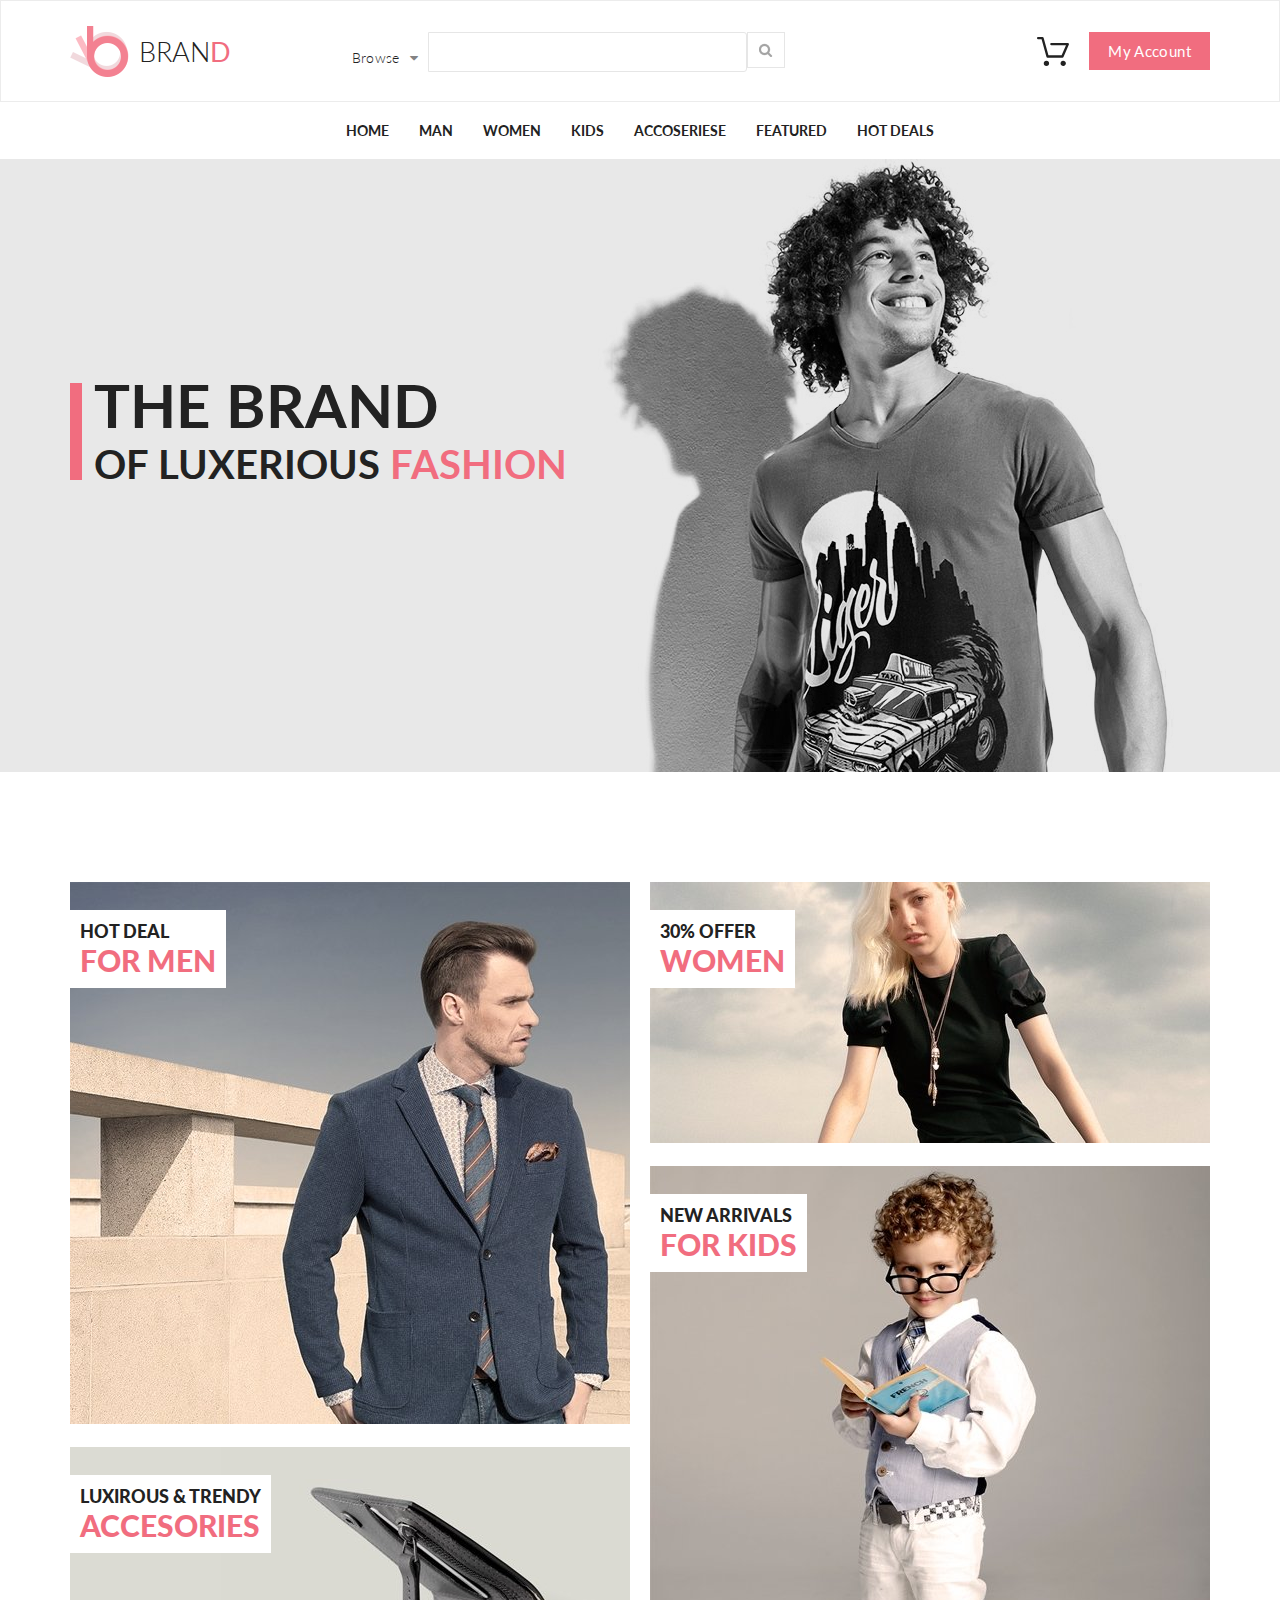
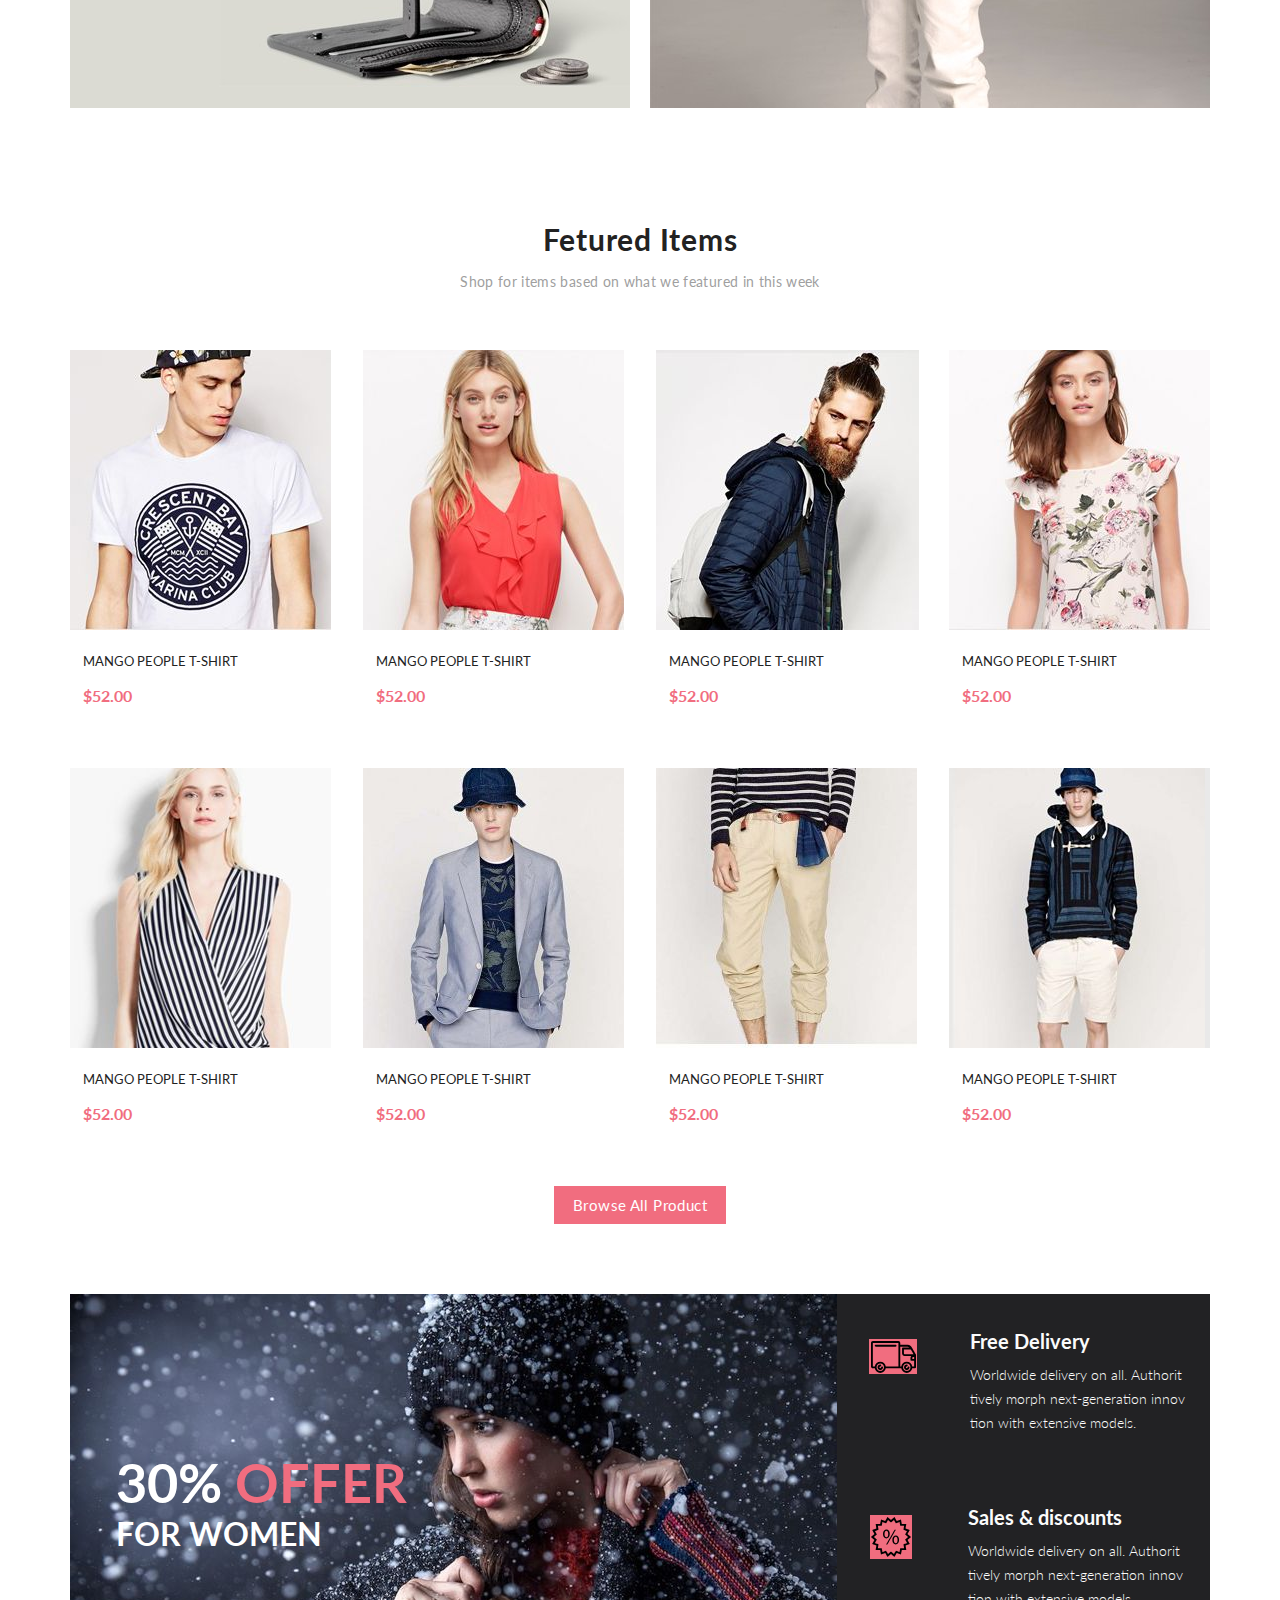
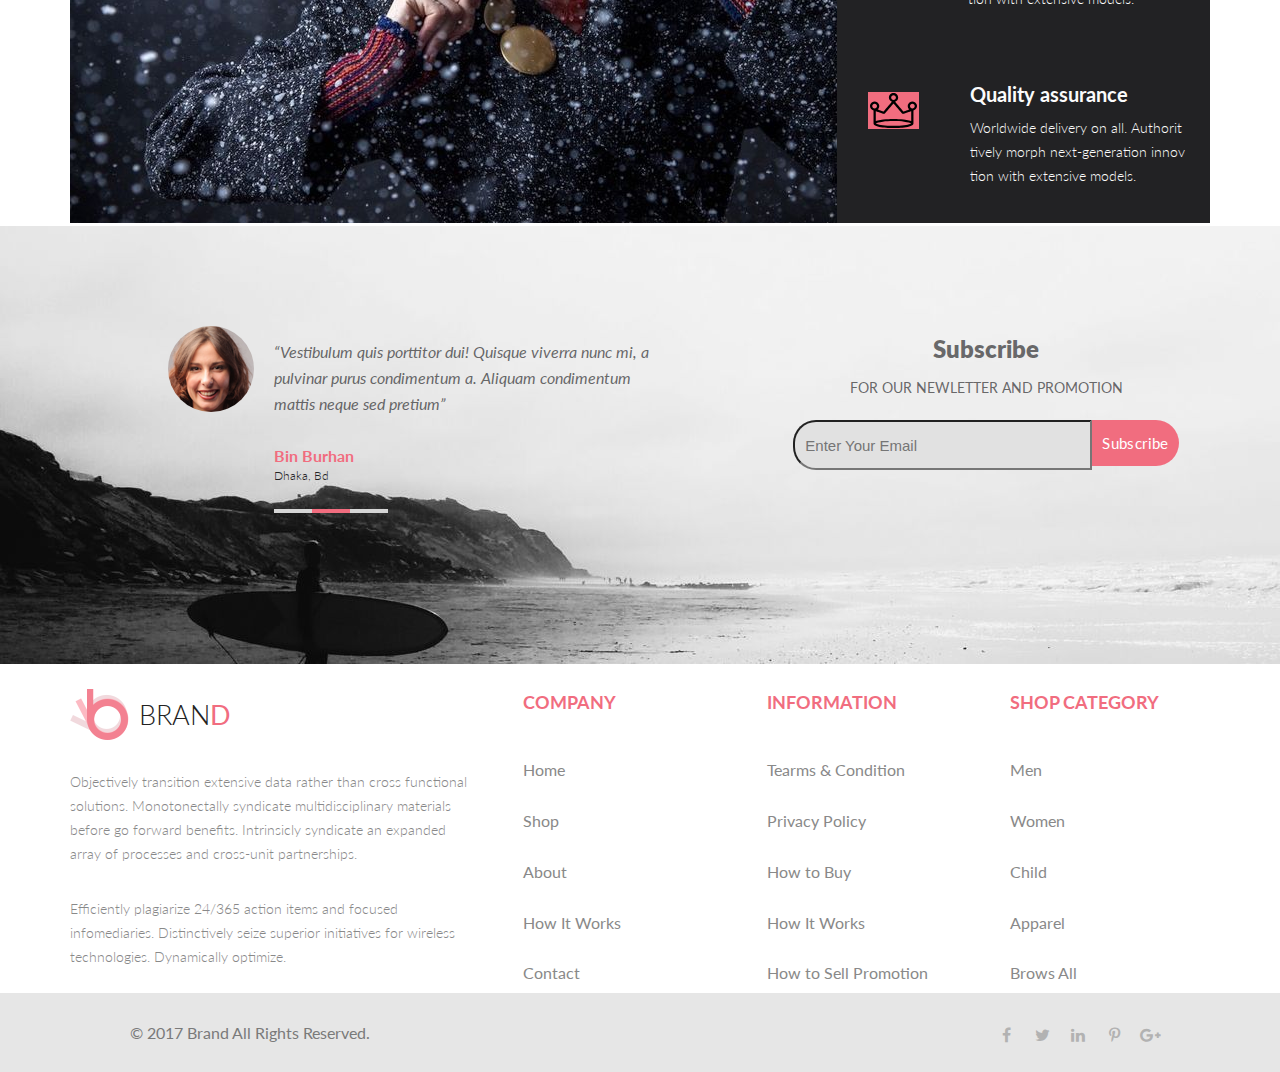
<file: index.html>
<!DOCTYPE html>
<html lang="en">

<head>
    <meta charset="UTF-8">
    <title>Document</title>
    <link href="https://fonts.googleapis.com/css?family=Lato:100,300,400,700,900" rel="stylesheet">
    <link rel="stylesheet" href="https://maxcdn.bootstrapcdn.com/font-awesome/4.6.3/css/font-awesome.min.css">
    <link rel="stylesheet" href="styles_sass.css">
</head>

<body>
<header class="header">
    <div class="container header-flex">
        <div class="header-left">
            <a class="logo" href="index.html"><img class="logo-img" src="img/logo-site.png" alt="logo">BRAN<span
                    class="logo-d">D</span></a>
            <div class="browse">
                <div class="button_browse">
                    <p class="browse-text">Browse</p>
                    <a href="#" class="browse-mark"></a>
                    <div class="Drop-down">
                        <div class="drop-flex">
                            <h3 class="drop-heading">Women</h3>
                            <ul class="drop-down-menu">
                                <li><a class="drop-link" href="">Dresses</a></li>
                                <li><a class="drop-link" href="">Tops</a></li>
                                <li><a class="drop-link" href="">Sweaters/Knits</a></li>
                                <li><a class="drop-link" href="">Jackets/Coats</a></li>
                                <li><a class="drop-link" href="">Blazers</a></li>
                                <li><a class="drop-link" href="">Denim</a></li>
                                <li><a class="drop-link" href="">Leggings/Pants</a></li>
                                <li><a class="drop-link" href="">Skirts/Shorts</a></li>
                                <li><a class="drop-link" href="">Accessories </a></li>
                            </ul>
                        </div>
                        <div class="drop-flex">
                            <h3 class="drop-heading">Men</h3>
                            <ul class="drop-down-menu">
                                <li><a class="drop-link" href="">Dresses</a></li>
                                <li><a class="drop-link" href="">Tops</a></li>
                                <li><a class="drop-link" href="">Sweaters/Knits</a></li>
                                <li><a class="drop-link" href="">Jackets/Coats</a></li>

                            </ul>
                        </div>

                    </div>
                </div>
                <input class="input-browse" type="text" title="ввод">
                <button class="button_search" type="submit"></button>
            </div>
        </div>
        <div class="header-right">

            <img class="shop" src="img/cart.svg" alt="cart"> <a href="ShoppingCart.html" class="button-cart">My Account</a>
            <div class="cart-drop-box">
                <div class="poto-prod-cart">

                    <a href="#"><img src="img/Layer_43_1828.jpg" alt=""></a>

                    <div class="top-cart">
                        <h3 class="head-box-cart">Rebox Zane</h3>
                        <p class="stars"></p>
                        <p class="price-cart-box"><span class="pink">1 x $250</span></p>
                    </div>

                    <a class="cart-delete" href="#"></a>
                </div>
                <div class="poto-prod-cart">

                    <a href="#"><img src="img/Layer_44_1837.jpg" alt=""></a>

                    <div class="top-cart">
                        <h3 class="head-box-cart">Rebox Zane</h3>
                        <p class="stars"></p>
                        <p class="price-cart-box"><span class="pink">1 x $250</span></p>
                    </div>

                    <a class="cart-delete" href="#"></a>
                </div>

                <div class="cart-total">
                    <h3 class="head-total">TOTAL</h3>
                    <h3 class="head-total">$500.00</h3>
                </div>

                <div class="box-button-cart">
                    <a class="buutton-text" href="#">Checkout</a>
                </div>

                <div class="box-button-cart">
                    <a class="buutton-text" href="#">Go to cart</a>
                </div>
            </div>
        </div>
    </div>
</header>
<nav class="navigation">
    <div class="container">
        <ul class="menu">
            <li class="menu-list"><a class="menu-link" href="#">Home</a>
                <div class="drop-box">
                    <div class="drop-flex">
                        <h3 class="drop-heading">Women</h3>
                        <ul class="drop-menu">
                            <li><a class="drop-link" href="">Dresses</a></li>
                            <li><a class="drop-link" href="">Tops</a></li>
                            <li><a class="drop-link" href="">Sweaters/Knits</a></li>
                            <li><a class="drop-link" href="">Jackets/Coats</a></li>
                            <li><a class="drop-link" href="">Blazers</a></li>
                            <li><a class="drop-link" href="">Denim</a></li>
                            <li><a class="drop-link" href="">Leggings/Pants</a></li>
                            <li><a class="drop-link" href="">Skirts/Shorts</a></li>
                            <li><a class="drop-link" href="">Accessories </a></li>
                        </ul>
                    </div>
                    <div class="drop-flex">
                        <div class="vert-drop">
                            <h3 class="drop-heading">Women</h3>
                            <ul class="drop-menu">
                                <li><a class="drop-link" href="">Dresses</a></li>
                                <li><a class="drop-link" href="">Tops</a></li>
                                <li><a class="drop-link" href="">Sweaters/Knits</a></li>
                                <li><a class="drop-link" href="">Jackets/Coats</a></li>
                            </ul>

                            <h3 class="drop-heading">Women</h3>
                            <ul class="drop-menu">
                                <li><a class="drop-link" href="">Dresses</a></li>
                                <li><a class="drop-link" href="">Tops</a></li>
                                <li><a class="drop-link" href="">Sweaters/Knits</a></li>
                            </ul>
                        </div>
                    </div>
                    <div class="drop-flex">
                        <h3 class="drop-heading">Women</h3>
                        <ul class="drop-menu">
                            <li><a class="drop-link" href="">Dresses</a></li>
                            <li><a class="drop-link" href="">Tops</a></li>
                            <li><a class="drop-link" href="">Sweaters/Knits</a></li>
                        </ul>

                        <a class="img-drop" href="#"><img src="img/Layer_42_1803.jpg" alt=""></a>
                    </div>
                </div>
            </li>


            <li class="menu-list"><a class="menu-link" href="#">Man</a>
                <div class="drop-box">
                    <div class="drop-flex">
                        <h3 class="drop-heading">Women</h3>
                        <ul class="drop-menu">
                            <li><a class="drop-link" href="">Dresses</a></li>
                            <li><a class="drop-link" href="">Tops</a></li>
                            <li><a class="drop-link" href="">Sweaters/Knits</a></li>
                            <li><a class="drop-link" href="">Jackets/Coats</a></li>
                            <li><a class="drop-link" href="">Blazers</a></li>
                            <li><a class="drop-link" href="">Denim</a></li>
                            <li><a class="drop-link" href="">Leggings/Pants</a></li>
                            <li><a class="drop-link" href="">Skirts/Shorts</a></li>
                            <li><a class="drop-link" href="">Accessories </a></li>
                        </ul>
                    </div>
                    <div class="drop-flex">
                        <div class="vert-drop">
                            <h3 class="drop-heading">Women</h3>
                            <ul class="drop-menu">
                                <li><a class="drop-link" href="">Dresses</a></li>
                                <li><a class="drop-link" href="">Tops</a></li>
                                <li><a class="drop-link" href="">Sweaters/Knits</a></li>
                                <li><a class="drop-link" href="">Jackets/Coats</a></li>
                            </ul>

                            <h3 class="drop-heading">Women</h3>
                            <ul class="drop-menu">
                                <li><a class="drop-link" href="">Dresses</a></li>
                                <li><a class="drop-link" href="">Tops</a></li>
                                <li><a class="drop-link" href="">Sweaters/Knits</a></li>
                            </ul>
                        </div>
                    </div>
                    <div class="drop-flex">
                        <h3 class="drop-heading">Women</h3>
                        <ul class="drop-menu">
                            <li><a class="drop-link" href="">Dresses</a></li>
                            <li><a class="drop-link" href="">Tops</a></li>
                            <li><a class="drop-link" href="">Sweaters/Knits</a></li>
                        </ul>

                        <a class="img-drop" href="#"><img src="img/Layer_42_1803.jpg" alt=""></a>
                    </div>
                </div>
            </li>
            <li class="menu-list"><a class="menu-link" href="#">Women</a>
                <div class="drop-box">
                    <div class="drop-flex">
                        <h3 class="drop-heading">Women</h3>
                        <ul class="drop-menu">
                            <li><a class="drop-link" href="">Dresses</a></li>
                            <li><a class="drop-link" href="">Tops</a></li>
                            <li><a class="drop-link" href="">Sweaters/Knits</a></li>
                            <li><a class="drop-link" href="">Jackets/Coats</a></li>
                            <li><a class="drop-link" href="">Blazers</a></li>
                            <li><a class="drop-link" href="">Denim</a></li>
                            <li><a class="drop-link" href="">Leggings/Pants</a></li>
                            <li><a class="drop-link" href="">Skirts/Shorts</a></li>
                            <li><a class="drop-link" href="">Accessories </a></li>
                        </ul>
                    </div>
                    <div class="drop-flex">
                        <div class="vert-drop">
                            <h3 class="drop-heading">Women</h3>
                            <ul class="drop-menu">
                                <li><a class="drop-link" href="">Dresses</a></li>
                                <li><a class="drop-link" href="">Tops</a></li>
                                <li><a class="drop-link" href="">Sweaters/Knits</a></li>
                                <li><a class="drop-link" href="">Jackets/Coats</a></li>
                            </ul>

                            <h3 class="drop-heading">Women</h3>
                            <ul class="drop-menu">
                                <li><a class="drop-link" href="">Dresses</a></li>
                                <li><a class="drop-link" href="">Tops</a></li>
                                <li><a class="drop-link" href="">Sweaters/Knits</a></li>
                            </ul>
                        </div>
                    </div>
                    <div class="drop-flex">
                        <h3 class="drop-heading">Women</h3>
                        <ul class="drop-menu">
                            <li><a class="drop-link" href="">Dresses</a></li>
                            <li><a class="drop-link" href="">Tops</a></li>
                            <li><a class="drop-link" href="">Sweaters/Knits</a></li>
                        </ul>

                        <a class="img-drop" href="#"><img src="img/Layer_42_1803.jpg" alt=""></a>
                    </div>
                </div>
            </li>
            <li class="menu-list"><a class="menu-link" href="#">Kids</a>
                <div class="drop-box">
                    <div class="drop-flex">
                        <h3 class="drop-heading">Women</h3>
                        <ul class="drop-menu">
                            <li><a class="drop-link" href="">Dresses</a></li>
                            <li><a class="drop-link" href="">Tops</a></li>
                            <li><a class="drop-link" href="">Sweaters/Knits</a></li>
                            <li><a class="drop-link" href="">Jackets/Coats</a></li>
                            <li><a class="drop-link" href="">Blazers</a></li>
                            <li><a class="drop-link" href="">Denim</a></li>
                            <li><a class="drop-link" href="">Leggings/Pants</a></li>
                            <li><a class="drop-link" href="">Skirts/Shorts</a></li>
                            <li><a class="drop-link" href="">Accessories </a></li>
                        </ul>
                    </div>
                    <div class="drop-flex">
                        <div class="vert-drop">
                            <h3 class="drop-heading">Women</h3>
                            <ul class="drop-menu">
                                <li><a class="drop-link" href="">Dresses</a></li>
                                <li><a class="drop-link" href="">Tops</a></li>
                                <li><a class="drop-link" href="">Sweaters/Knits</a></li>
                                <li><a class="drop-link" href="">Jackets/Coats</a></li>
                            </ul>

                            <h3 class="drop-heading">Women</h3>
                            <ul class="drop-menu">
                                <li><a class="drop-link" href="">Dresses</a></li>
                                <li><a class="drop-link" href="">Tops</a></li>
                                <li><a class="drop-link" href="">Sweaters/Knits</a></li>
                            </ul>
                        </div>
                    </div>
                    <div class="drop-flex">
                        <h3 class="drop-heading">Women</h3>
                        <ul class="drop-menu">
                            <li><a class="drop-link" href="">Dresses</a></li>
                            <li><a class="drop-link" href="">Tops</a></li>
                            <li><a class="drop-link" href="">Sweaters/Knits</a></li>
                        </ul>

                        <a class="img-drop" href="#"><img src="img/Layer_42_1803.jpg" alt=""></a>
                    </div>
                </div>
            </li>
            <li class="menu-list"><a class="menu-link" href="#">Accoseriese</a>
                <div class="drop-box">
                    <div class="drop-flex">
                        <h3 class="drop-heading">Women</h3>
                        <ul class="drop-menu">
                            <li><a class="drop-link" href="">Dresses</a></li>
                            <li><a class="drop-link" href="">Tops</a></li>
                            <li><a class="drop-link" href="">Sweaters/Knits</a></li>
                            <li><a class="drop-link" href="">Jackets/Coats</a></li>
                            <li><a class="drop-link" href="">Blazers</a></li>
                            <li><a class="drop-link" href="">Denim</a></li>
                            <li><a class="drop-link" href="">Leggings/Pants</a></li>
                            <li><a class="drop-link" href="">Skirts/Shorts</a></li>
                            <li><a class="drop-link" href="">Accessories </a></li>
                        </ul>
                    </div>
                    <div class="drop-flex">
                        <div class="vert-drop">
                            <h3 class="drop-heading">Women</h3>
                            <ul class="drop-menu">
                                <li><a class="drop-link" href="">Dresses</a></li>
                                <li><a class="drop-link" href="">Tops</a></li>
                                <li><a class="drop-link" href="">Sweaters/Knits</a></li>
                                <li><a class="drop-link" href="">Jackets/Coats</a></li>
                            </ul>

                            <h3 class="drop-heading">Women</h3>
                            <ul class="drop-menu">
                                <li><a class="drop-link" href="">Dresses</a></li>
                                <li><a class="drop-link" href="">Tops</a></li>
                                <li><a class="drop-link" href="">Sweaters/Knits</a></li>
                            </ul>
                        </div>
                    </div>
                    <div class="drop-flex">
                        <h3 class="drop-heading">Women</h3>
                        <ul class="drop-menu">
                            <li><a class="drop-link" href="">Dresses</a></li>
                            <li><a class="drop-link" href="">Tops</a></li>
                            <li><a class="drop-link" href="">Sweaters/Knits</a></li>
                        </ul>

                        <a class="img-drop" href="#"><img src="img/Layer_42_1803.jpg" alt=""></a>
                    </div>
                </div>
            </li>
            <li class="menu-list"><a class="menu-link" href="#">Featured</a>
                <div class="drop-box">
                    <div class="drop-flex">
                        <h3 class="drop-heading">Women</h3>
                        <ul class="drop-menu">
                            <li><a class="drop-link" href="">Dresses</a></li>
                            <li><a class="drop-link" href="">Tops</a></li>
                            <li><a class="drop-link" href="">Sweaters/Knits</a></li>
                            <li><a class="drop-link" href="">Jackets/Coats</a></li>
                            <li><a class="drop-link" href="">Blazers</a></li>
                            <li><a class="drop-link" href="">Denim</a></li>
                            <li><a class="drop-link" href="">Leggings/Pants</a></li>
                            <li><a class="drop-link" href="">Skirts/Shorts</a></li>
                            <li><a class="drop-link" href="">Accessories </a></li>
                        </ul>
                    </div>
                    <div class="drop-flex">
                        <div class="vert-drop">
                            <h3 class="drop-heading">Women</h3>
                            <ul class="drop-menu">
                                <li><a class="drop-link" href="">Dresses</a></li>
                                <li><a class="drop-link" href="">Tops</a></li>
                                <li><a class="drop-link" href="">Sweaters/Knits</a></li>
                                <li><a class="drop-link" href="">Jackets/Coats</a></li>
                            </ul>

                            <h3 class="drop-heading">Women</h3>
                            <ul class="drop-menu">
                                <li><a class="drop-link" href="">Dresses</a></li>
                                <li><a class="drop-link" href="">Tops</a></li>
                                <li><a class="drop-link" href="">Sweaters/Knits</a></li>
                            </ul>
                        </div>
                    </div>
                    <div class="drop-flex">
                        <h3 class="drop-heading">Women</h3>
                        <ul class="drop-menu">
                            <li><a class="drop-link" href="">Dresses</a></li>
                            <li><a class="drop-link" href="">Tops</a></li>
                            <li><a class="drop-link" href="">Sweaters/Knits</a></li>
                        </ul>

                        <a class="img-drop" href="#"><img src="img/Layer_42_1803.jpg" alt=""></a>
                    </div>
                </div>
            </li>
            <li class="menu-list"><a class="menu-link" href="#">Hot Deals </a>
                <div class="drop-box">
                    <div class="drop-flex">
                        <h3 class="drop-heading">Women</h3>
                        <ul class="drop-menu">
                            <li><a class="drop-link" href="">Dresses</a></li>
                            <li><a class="drop-link" href="">Tops</a></li>
                            <li><a class="drop-link" href="">Sweaters/Knits</a></li>
                            <li><a class="drop-link" href="">Jackets/Coats</a></li>
                            <li><a class="drop-link" href="">Blazers</a></li>
                            <li><a class="drop-link" href="">Denim</a></li>
                            <li><a class="drop-link" href="">Leggings/Pants</a></li>
                            <li><a class="drop-link" href="">Skirts/Shorts</a></li>
                            <li><a class="drop-link" href="">Accessories </a></li>
                        </ul>
                    </div>
                    <div class="drop-flex">
                        <div class="vert-drop">
                            <h3 class="drop-heading">Women</h3>
                            <ul class="drop-menu">
                                <li><a class="drop-link" href="">Dresses</a></li>
                                <li><a class="drop-link" href="">Tops</a></li>
                                <li><a class="drop-link" href="">Sweaters/Knits</a></li>
                                <li><a class="drop-link" href="">Jackets/Coats</a></li>
                            </ul>

                            <h3 class="drop-heading">Women</h3>
                            <ul class="drop-menu">
                                <li><a class="drop-link" href="">Dresses</a></li>
                                <li><a class="drop-link" href="">Tops</a></li>
                                <li><a class="drop-link" href="">Sweaters/Knits</a></li>
                            </ul>
                        </div>
                    </div>
                    <div class="drop-flex">
                        <h3 class="drop-heading">Women</h3>
                        <ul class="drop-menu">
                            <li><a class="drop-link" href="">Dresses</a></li>
                            <li><a class="drop-link" href="">Tops</a></li>
                            <li><a class="drop-link" href="">Sweaters/Knits</a></li>
                        </ul>

                        <a class="img-drop" href="#"><img src="img/Layer_42_1803.jpg" alt=""></a>
                    </div>
                </div>
            </li>
        </ul>
    </div>
</nav>
<div class="the-brand">
    <div class="container the-brand-back">
        <div class="the-brand-text">
            <p class="text-top-the-brand">THE BRAND</p>
            <p class="text-bottom-the-brand">OF LUXERIOUS <span class="pink">FASHION</span></p>
        </div>
    </div>
</div>
<!-- часть с людьми -->
<div class="flex-center">
    <div class="flex-container-LR">
        <div class="flex-container-left">
            <div class="merge-item">
                <div class="brend-ticket">
                    <p>HOT DEAL</p>
                    <p class="red_text">FOR MEN</p>
                </div>
                <a href="#"> <img src="img/Layer_30_1149.jpg" alt="мужик"></a>
            </div>
            <div class="merge-item">
                <div class="brend-ticket">
                    <p>LUXIROUS & TRENDY</p>
                    <p class="red_text">ACCESORIES</p>
                </div>
                <a href="#" class="wallet"> <img src="img/Layer_37_1180.jpg" alt="кошелек"></a>
            </div>
        </div>
        <div class="flex-container-right">
            <div class="merge-item">
                <div class="brend-ticket">
                    <p>30% OFFER</p>
                    <p class="red_text">WOMEN</p>
                </div>
                <a href="#"> <img src="img/Layer_32_1151.jpg" alt="баба"></a>
            </div>
            <div class="merge-item">
                <div class="brend-ticket">
                    <p>NEW ARRIVALS</p>
                    <p class="red_text">FOR KIDS</p>
                </div>
                <a href="#"> <img src="img/Layer_31_1150.jpg" alt="мальчик"></a>
            </div>
        </div>
    </div>
</div>
<!--планка с ценами -->
<section>
    <h3 class="heading">Fetured Items</h3>
    <p class="items-text">Shop for items based on what we featured in this week</p>
    <div class="box-product container">
        <div class="item">
            <a href="SinglePage.html" class="product"> <img src="img/Layer 2.jpg" alt="photo product">
                <div class="box-product-text">
                    <p class="product-name">Mango People T-shirt</p>
                    <p class="product-price">$52.00</p>
                </div>
            </a>
            <div class="box-add"><a class="add-to-cart" href="#">Add to Cart</a></div>
        </div>
        <div class="item">
            <a href="SinglePage.html" class="product"> <img src="img/Layer 3.jpg" alt="photo product">
                <div class="box-product-text">
                    <p class="product-name">Mango People T-shirt</p>
                    <p class="product-price">$52.00</p>
                </div>
            </a>
            <div class="box-add"><a class="add-to-cart" href="#">Add to Cart</a></div>
        </div>
        <div class="item">
            <a href="SinglePage.html" class="product"> <img src="img/Layer 4.jpg" alt="photo product">
                <div class="box-product-text">
                    <p class="product-name">Mango People T-shirt</p>
                    <p class="product-price">$52.00</p>
                </div>
            </a>
            <div class="box-add"><a class="add-to-cart" href="#">Add to Cart</a></div>
        </div>
        <div class="item">
            <a href="SinglePage.html" class="product"> <img src="img/Layer 5.jpg" alt="photo product">
                <div class="box-product-text">
                    <p class="product-name">Mango People T-shirt</p>
                    <p class="product-price">$52.00</p>
                </div>
            </a>
            <div class="box-add"><a class="add-to-cart" href="#">Add to Cart</a></div>
        </div>
        <div class="item">
            <a href="SinglePage.html" class="product"> <img src="img/Layer 6.jpg" alt="photo product">
                <div class="box-product-text">
                    <p class="product-name">Mango People T-shirt</p>
                    <p class="product-price">$52.00</p>
                </div>
            </a>
            <div class="box-add"><a class="add-to-cart" href="#">Add to Cart</a></div>
        </div>
        <div class="item">
            <a href="SinglePage.html" class="product"> <img src="img/Layer 7.jpg" alt="photo product">
                <div class="box-product-text">
                    <p class="product-name">Mango People T-shirt</p>
                    <p class="product-price">$52.00</p>
                </div>
            </a>
            <div class="box-add"><a class="add-to-cart" href="#">Add to Cart</a></div>
        </div>
        <div class="item">
            <a href="SinglePage.html" class="product"> <img src="img/Layer 8.jpg" alt="photo product">
                <div class="box-product-text">
                    <p class="product-name">Mango People T-shirt</p>
                    <p class="product-price">$52.00</p>
                </div>
            </a>
            <div class="box-add"><a class="add-to-cart" href="#">Add to Cart</a></div>
        </div>
        <div class="item">
            <a href="SinglePage.html" class="product"> <img src="img/Layer 9.jpg" alt="photo product">
                <div class="box-product-text">
                    <p class="product-name">Mango People T-shirt</p>
                    <p class="product-price">$52.00</p>
                </div>
            </a>
            <div class="box-add"><a class="add-to-cart" href="#">Add to Cart</a></div>
        </div>
    </div>
</section>
<!--большой процент -->
<div class="button-sale"><a href="#" class="button">Browse All Product</a></div>
<div class="flex-banner">
    <div class="banner-sale">
        <div class="brend-sale">
            <p class="top-text-banner">30% <span class="pink">OFFER</span></p>
            <p class="botton-text-banner-sale">FOR WOMEN</p>
        </div>
        <a href="#" class="sale-img"><img src="img/Layer 38.jpg" alt=""></a>
        <a href="#" class="add-sale-img"><img src="img/Layer_39_1321.jpg" alt=""></a>
    </div>
    <div class="dilivery-flex">
        <div class="diliv-lefr">
            <a href="#"><img src="img/Forma_1_1322.svg" alt="svg"></a>
            <div class="diliv-text">
                <h3 class="header-diliv">Free Delivery</h3>
                <p class="p-divil">Worldwide delivery on all. Authorit tively morph next-generation innov tion with
                    extensive models.</p>
            </div>
        </div>
        <div class="diliv-lefr">
            <a href="#"><img src="img/Forma_1_1340.svg" alt="svg"></a>
            <div class="diliv-text">
                <h3 class="header-diliv">Sales & discounts</h3>
                <p class="p-divil">Worldwide delivery on all. Authorit tively morph next-generation innov tion with
                    extensive models.</p>
            </div>
        </div>
        <div class="diliv-lefr">
            <a href="#"><img src="img/Forma_1_1341.svg" alt="svg"></a>
            <div class="diliv-text">
                <h3 class="header-diliv">Quality assurance</h3>
                <p class="p-divil">Worldwide delivery on all. Authorit tively morph next-generation innov tion with
                    extensive models.</p>
            </div>
        </div>
    </div>
</div>
<!--подвал -->
<!-- подвал  подпись-->
<div class="footer-sub">
    <div class="photo-text">
        <a href="#" class="photo-wom"><img src="img/Layer%2040@1X.png" alt=""></a>
        <div class="text-for-photo">
            <p class="ital">“Vestibulum quis porttitor dui! Quisque viverra nunc mi, a pulvinar purus condimentum a.
                Aliquam condimentum mattis neque sed pretium”</p>
            <div class="ps">
                <p class="red-text-sub">Bin Burhan</p>
                <p class="dhaka">Dhaka, Bd</p>
            </div>
            <div class="dotter">
                <div class="flex-dotted">
                    <div class="dot"></div>
                    <div class="dot-red"></div>
                    <div class="dot"></div>
                </div>
            </div>
        </div>
    </div>
    <div class="Subscribe">
        <h6>Subscribe</h6>
        <p>FOR OUR NEWLETTER AND PROMOTION</p>
        <div class="sub-input">
            <input type="email" placeholder="Enter Your Email">
            <div class="flex-button-sub"><a href="#" class="button-sub">Subscribe</a></div>
        </div>
    </div>
</div>
<!--    брендовая подпись-->
<div class="foot-brand">
    <div class="block-foot-brend">
        <!--        бренд и попись-->
        <a class="logo" href="index.html"><img class="logo-img" src="img/logo-site.png" alt="logo">BRAN<span
                class="logo-d">D</span></a>
        <p>Objectively transition extensive data rather than cross functional solutions. Monotonectally syndicate
            multidisciplinary materials before go forward benefits. Intrinsicly syndicate an expanded array of processes
            and cross-unit partnerships. </p>
        <p>Efficiently plagiarize 24/365 action items and focused infomediaries. Distinctively seize superior
            initiatives for wireless technologies. Dynamically optimize.</p>
    </div>
    <div class="block-p-brand">
        <h1>COMPANY</h1> <a href="#">Home</a> <a href="#">Shop</a> <a href="#">About</a> <a href="#">How It Works</a> <a
            href="#">Contact</a>
    </div>
    <div class="block-p-brand">
        <h1>INFORMATION</h1> <a href="#">Tearms & Condition</a> <a href="#">Privacy Policy</a> <a href="#">How to
        Buy</a> <a href="#">How It Works</a> <a href="#">How to Sell
        Promotion</a>
    </div>
    <div class="block-p-brand">
        <h1>SHOP CATEGORY</h1> <a href="#">Men</a> <a href="#">Women</a> <a href="#">Child</a> <a href="#">Apparel</a>
        <a href="#">Brows All</a>
    </div>
</div>
<!--    малый подвал-->
<div class="small-foot-back">
    <div class="small-foot">
        <p>© 2017 Brand All Rights Reserved.</p>
        <div class="soc"><a class="soc-icon face" href="#"></a> <a class="soc-icon twit" href="#">
            
        </a> <a class="soc-icon in" href="#">
            
        </a> <a class="soc-icon fi" href="#">
            
        </a> <a class="soc-icon googl" href="#">
            
        </a></div>
    </div>
</div>
</body>

</html>
</file>
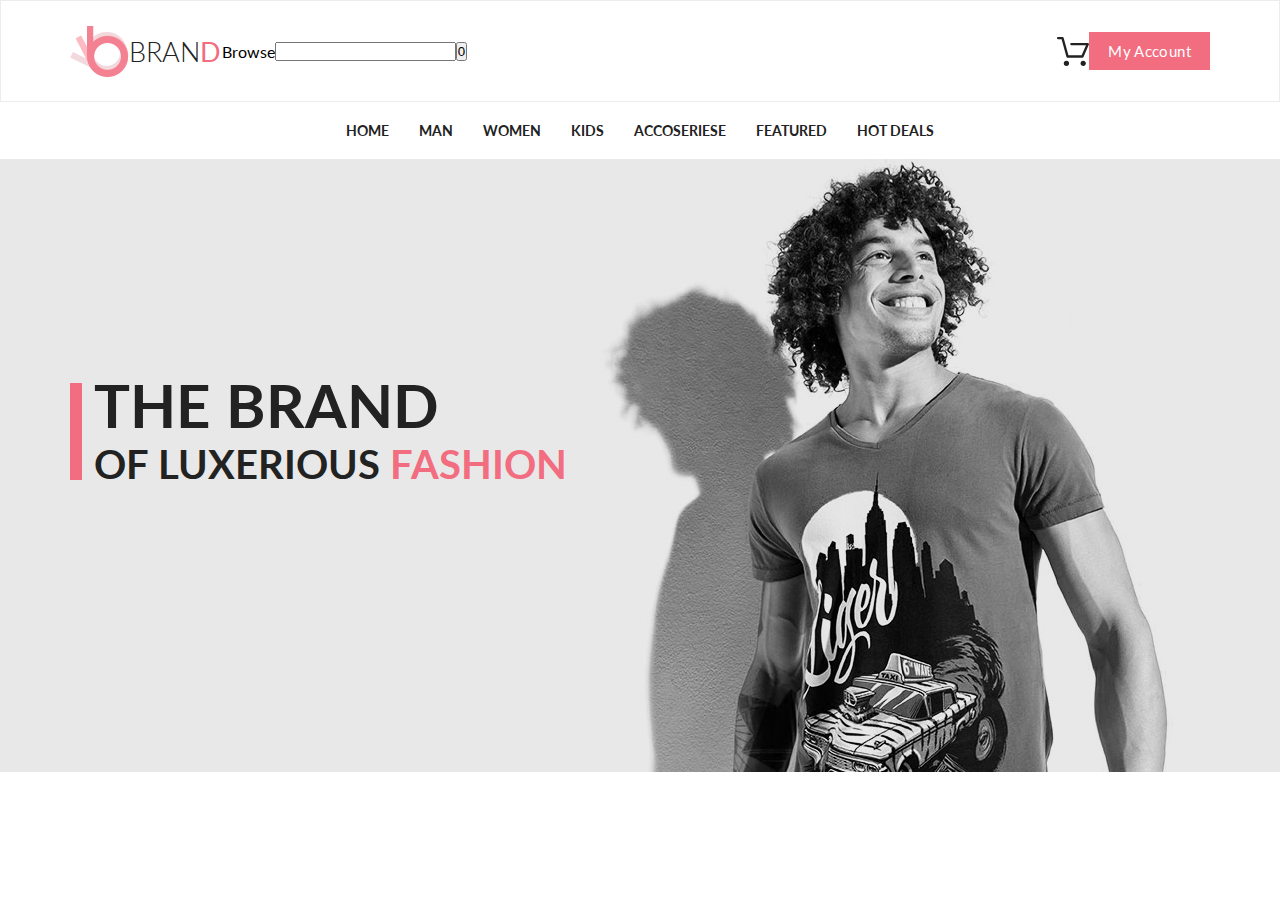
<file: IM/index.html>
<!DOCTYPE html>
<html lang="en">

<head>
    <meta charset="UTF-8">
    <title>Document</title>
    <link href="https://fonts.googleapis.com/css?family=Lato:100,300,400,700,900" rel="stylesheet">
    <link rel="stylesheet" href="style.css">
</head>

<body>
    <header class="header">
        <div class="container header-flex">
            <div class="header-left">
                <a class="logo" href="#"><img class="logo-img" src="img/logo-site.png" alt="logo">BRAN<span class="logo-d">D</span></a>
                <form class="header-form" action="">
                    <div class="browse">Browse</div>
                    <input type="text">
                    <button type="submit">0</button>
                </form>
            </div>
            <div class="header-right">
                <img src="img/cart.svg" alt="cart">
                <a href="#" class="button">My Account</a>
            </div>
        </div>
    </header>
    <nav class="navigation">
        <div class="container">
            <ul class="menu">
                <li><a class="menu-link" href="#">Home</a></li>
                <li><a class="menu-link" href="#">Man</a></li>
                <li><a class="menu-link" href="#">Women</a></li>
                <li><a class="menu-link" href="#">Kids</a></li>
                <li><a class="menu-link" href="#">Accoseriese</a></li>
                <li><a class="menu-link" href="#">Featured</a></li>
                <li><a class="menu-link" href="#">Hot Deals </a></li>
            </ul>
        </div>
    </nav>
    <div class="the-brand">
        <div class="container the-brand-back">
            <div class="the-brand-text">
                <p class="text-top-the-brand">THE BRAND</p>
                <p class="text-bottom-the-brand">OF LUXERIOUS <span class="pink">FASHION</span></p>
            </div>
        </div>
    </div>
</body>

</html>
</file>
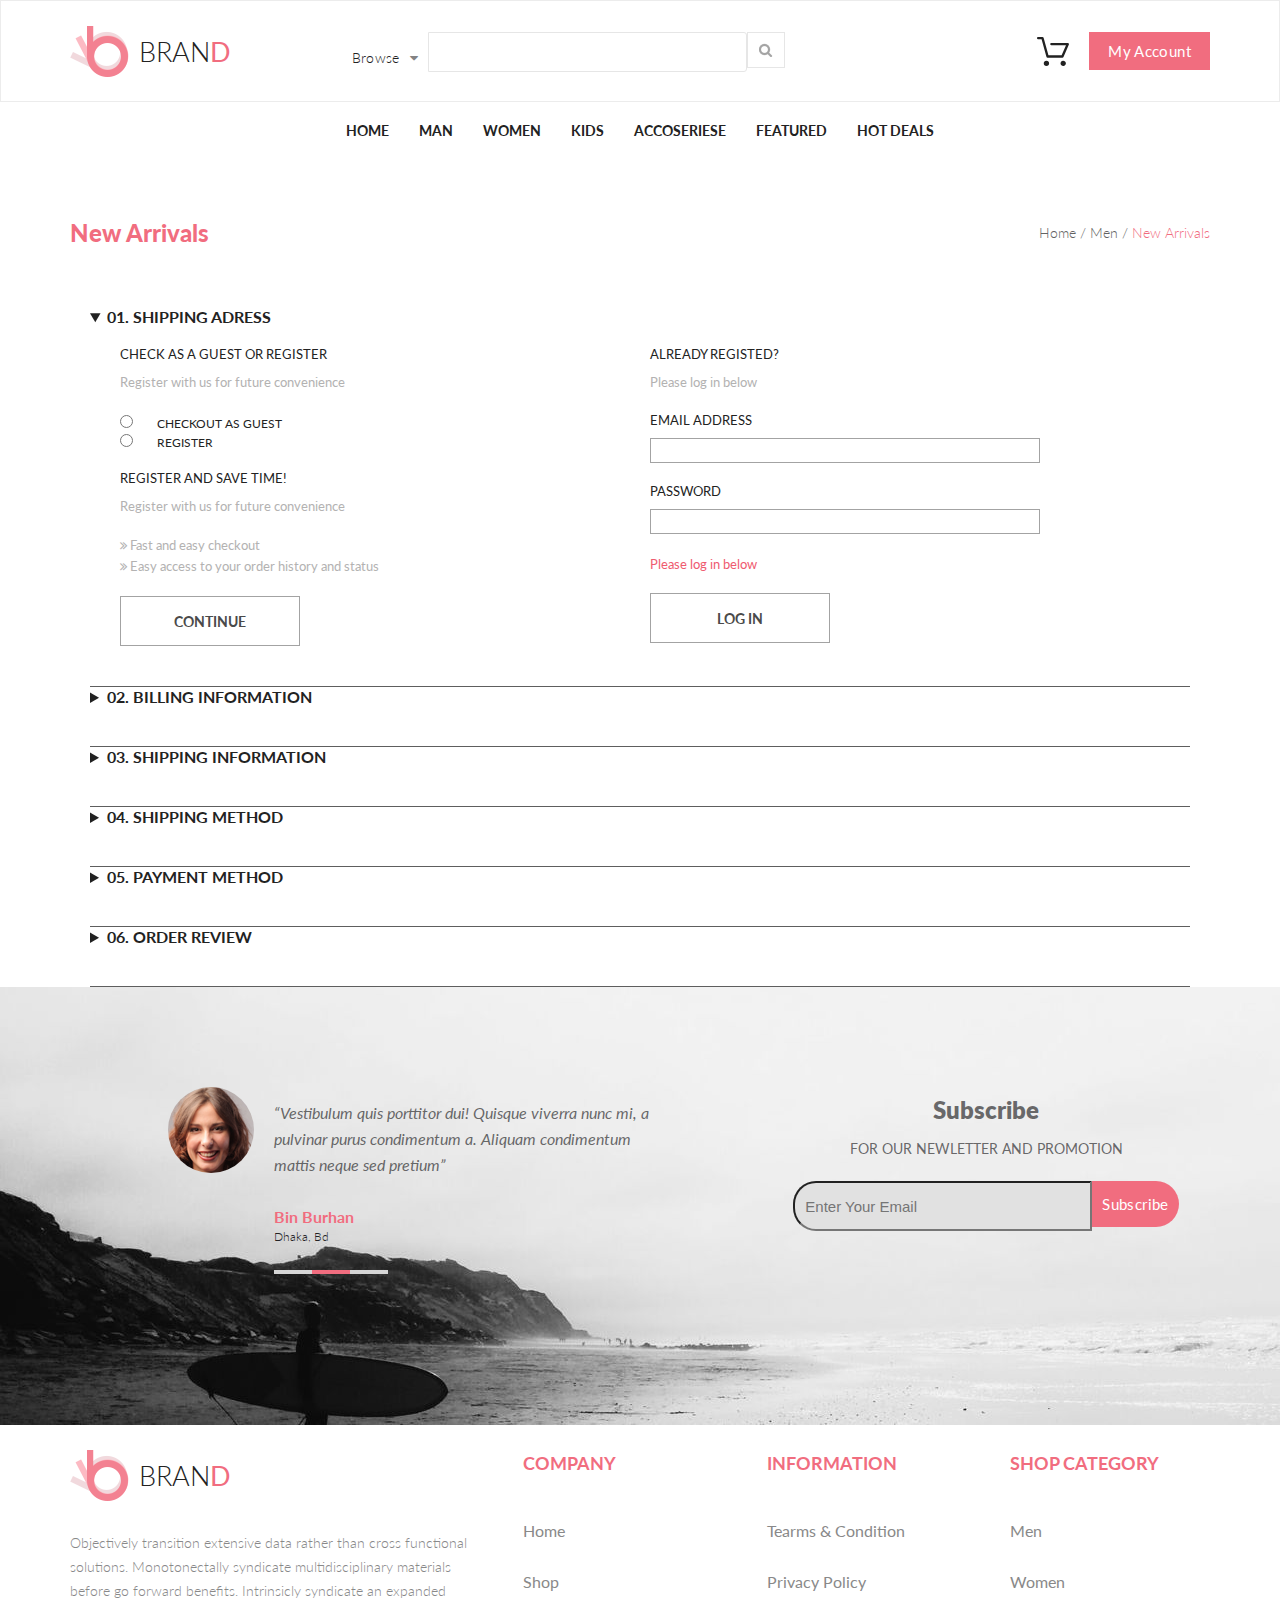
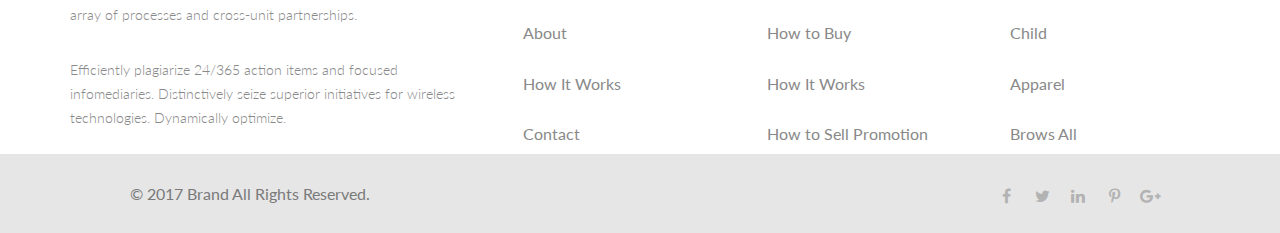
<file: Checkout.html>
<!DOCTYPE html>
<html lang="en">
<head>
    <meta charset="UTF-8">
    <title>Document</title>
    <link href="https://fonts.googleapis.com/css?family=Lato:100,300,400,700,900" rel="stylesheet">
    <link rel="stylesheet" href="https://maxcdn.bootstrapcdn.com/font-awesome/4.6.3/css/font-awesome.min.css">
    <link rel="stylesheet" href="styles_sass.css">
</head>
<body>

<header class="header">
    <div class="container header-flex">
        <div class="header-left">
            <a class="logo" href="index.html"><img class="logo-img" src="img/logo-site.png" alt="logo">BRAN<span
                    class="logo-d">D</span></a>
            <div class="browse">
                <div class="button_browse">
                    <p class="browse-text">Browse</p>
                    <a href="#" class="browse-mark"></a>
                    <div class="Drop-down">
                        <div class="drop-flex">
                            <h3 class="drop-heading">Women</h3>
                            <ul class="drop-down-menu">
                                <li><a class="drop-link" href="">Dresses</a></li>
                                <li><a class="drop-link" href="">Tops</a></li>
                                <li><a class="drop-link" href="">Sweaters/Knits</a></li>
                                <li><a class="drop-link" href="">Jackets/Coats</a></li>
                                <li><a class="drop-link" href="">Blazers</a></li>
                                <li><a class="drop-link" href="">Denim</a></li>
                                <li><a class="drop-link" href="">Leggings/Pants</a></li>
                                <li><a class="drop-link" href="">Skirts/Shorts</a></li>
                                <li><a class="drop-link" href="">Accessories </a></li>
                            </ul>
                        </div>
                        <div class="drop-flex">
                            <h3 class="drop-heading">Men</h3>
                            <ul class="drop-down-menu">
                                <li><a class="drop-link" href="">Dresses</a></li>
                                <li><a class="drop-link" href="">Tops</a></li>
                                <li><a class="drop-link" href="">Sweaters/Knits</a></li>
                                <li><a class="drop-link" href="">Jackets/Coats</a></li>

                            </ul>
                        </div>

                    </div>
                </div>
                <input class="input-browse" type="text" title="">
                <button class="button_search" type="submit"></button>
            </div>
        </div>
        <div class="header-right">

            <img class="shop" src="img/cart.svg" alt="cart"> <a href="ShoppingCart.html" class="button-cart">My
            Account</a>
            <div class="cart-drop-box">
                <div class="poto-prod-cart">

                    <a href="#"><img src="img/Layer_43_1828.jpg" alt=""></a>

                    <div class="top-cart">
                        <h3 class="head-box-cart">Rebox Zane</h3>
                        <p class="stars"></p>
                        <p class="price-cart-box"><span class="pink">1 x $250</span></p>
                    </div>

                    <a class="cart-delete" href="#"></a>
                </div>
                <div class="poto-prod-cart">

                    <a href="#"><img src="img/Layer_44_1837.jpg" alt=""></a>

                    <div class="top-cart">
                        <h3 class="head-box-cart">Rebox Zane</h3>
                        <p class="stars"></p>
                        <p class="price-cart-box"><span class="pink">1 x $250</span></p>
                    </div>

                    <a class="cart-delete" href="#"></a>
                </div>

                <div class="cart-total">
                    <h3 class="head-total">TOTAL</h3>
                    <h3 class="head-total">$500.00</h3>
                </div>

                <div class="box-button-cart">
                    <a class="buutton-text" href="#">Checkout</a>
                </div>

                <div class="box-button-cart">
                    <a class="buutton-text" href="#">Go to cart</a>
                </div>
            </div>
        </div>
    </div>
</header>

<nav class="navigation">
    <div class="container">
        <ul class="menu">
            <li class="menu-list"><a class="menu-link" href="#">Home</a>
                <div class="drop-box opa">
                    <div class="drop-flex">
                        <h3 class="drop-heading">Women</h3>
                        <ul class="drop-menu">
                            <li><a class="drop-link" href="">Dresses</a></li>
                            <li><a class="drop-link" href="">Tops</a></li>
                            <li><a class="drop-link" href="">Sweaters/Knits</a></li>
                            <li><a class="drop-link" href="">Jackets/Coats</a></li>
                            <li><a class="drop-link" href="">Blazers</a></li>
                            <li><a class="drop-link" href="">Denim</a></li>
                            <li><a class="drop-link" href="">Leggings/Pants</a></li>
                            <li><a class="drop-link" href="">Skirts/Shorts</a></li>
                            <li><a class="drop-link" href="">Accessories </a></li>
                        </ul>
                    </div>
                    <div class="drop-flex">
                        <div class="vert-drop">
                            <h3 class="drop-heading">Women</h3>
                            <ul class="drop-menu">
                                <li><a class="drop-link" href="">Dresses</a></li>
                                <li><a class="drop-link" href="">Tops</a></li>
                                <li><a class="drop-link" href="">Sweaters/Knits</a></li>
                                <li><a class="drop-link" href="">Jackets/Coats</a></li>
                            </ul>

                            <h3 class="drop-heading">Women</h3>
                            <ul class="drop-menu">
                                <li><a class="drop-link" href="">Dresses</a></li>
                                <li><a class="drop-link" href="">Tops</a></li>
                                <li><a class="drop-link" href="">Sweaters/Knits</a></li>
                            </ul>
                        </div>
                    </div>
                    <div class="drop-flex">
                        <h3 class="drop-heading">Women</h3>
                        <ul class="drop-menu">
                            <li><a class="drop-link" href="">Dresses</a></li>
                            <li><a class="drop-link" href="">Tops</a></li>
                            <li><a class="drop-link" href="">Sweaters/Knits</a></li>
                        </ul>

                        <a class="img-drop" href="#"><img src="img/Layer_42_1803.jpg" alt=""></a>
                    </div>
                </div>
            </li>


            <li class="menu-list"><a class="menu-link" href="#">Man</a>
                <div class="drop-box">
                    <div class="drop-flex">
                        <h3 class="drop-heading">Women</h3>
                        <ul class="drop-menu">
                            <li><a class="drop-link" href="">Dresses</a></li>
                            <li><a class="drop-link" href="">Tops</a></li>
                            <li><a class="drop-link" href="">Sweaters/Knits</a></li>
                            <li><a class="drop-link" href="">Jackets/Coats</a></li>
                            <li><a class="drop-link" href="">Blazers</a></li>
                            <li><a class="drop-link" href="">Denim</a></li>
                            <li><a class="drop-link" href="">Leggings/Pants</a></li>
                            <li><a class="drop-link" href="">Skirts/Shorts</a></li>
                            <li><a class="drop-link" href="">Accessories </a></li>
                        </ul>
                    </div>
                    <div class="drop-flex">
                        <div class="vert-drop">
                            <h3 class="drop-heading">Women</h3>
                            <ul class="drop-menu">
                                <li><a class="drop-link" href="">Dresses</a></li>
                                <li><a class="drop-link" href="">Tops</a></li>
                                <li><a class="drop-link" href="">Sweaters/Knits</a></li>
                                <li><a class="drop-link" href="">Jackets/Coats</a></li>
                            </ul>

                            <h3 class="drop-heading">Women</h3>
                            <ul class="drop-menu">
                                <li><a class="drop-link" href="">Dresses</a></li>
                                <li><a class="drop-link" href="">Tops</a></li>
                                <li><a class="drop-link" href="">Sweaters/Knits</a></li>
                            </ul>
                        </div>
                    </div>
                    <div class="drop-flex">
                        <h3 class="drop-heading">Women</h3>
                        <ul class="drop-menu">
                            <li><a class="drop-link" href="">Dresses</a></li>
                            <li><a class="drop-link" href="">Tops</a></li>
                            <li><a class="drop-link" href="">Sweaters/Knits</a></li>
                        </ul>

                        <a class="img-drop" href="#"><img src="img/Layer_42_1803.jpg" alt=""></a>
                    </div>
                </div>
            </li>
            <li class="menu-list"><a class="menu-link" href="#">Women</a>
                <div class="drop-box">
                    <div class="drop-flex">
                        <h3 class="drop-heading">Women</h3>
                        <ul class="drop-menu">
                            <li><a class="drop-link" href="">Dresses</a></li>
                            <li><a class="drop-link" href="">Tops</a></li>
                            <li><a class="drop-link" href="">Sweaters/Knits</a></li>
                            <li><a class="drop-link" href="">Jackets/Coats</a></li>
                            <li><a class="drop-link" href="">Blazers</a></li>
                            <li><a class="drop-link" href="">Denim</a></li>
                            <li><a class="drop-link" href="">Leggings/Pants</a></li>
                            <li><a class="drop-link" href="">Skirts/Shorts</a></li>
                            <li><a class="drop-link" href="">Accessories </a></li>
                        </ul>
                    </div>
                    <div class="drop-flex">
                        <div class="vert-drop">
                            <h3 class="drop-heading">Women</h3>
                            <ul class="drop-menu">
                                <li><a class="drop-link" href="">Dresses</a></li>
                                <li><a class="drop-link" href="">Tops</a></li>
                                <li><a class="drop-link" href="">Sweaters/Knits</a></li>
                                <li><a class="drop-link" href="">Jackets/Coats</a></li>
                            </ul>

                            <h3 class="drop-heading">Women</h3>
                            <ul class="drop-menu">
                                <li><a class="drop-link" href="">Dresses</a></li>
                                <li><a class="drop-link" href="">Tops</a></li>
                                <li><a class="drop-link" href="">Sweaters/Knits</a></li>
                            </ul>
                        </div>
                    </div>
                    <div class="drop-flex">
                        <h3 class="drop-heading">Women</h3>
                        <ul class="drop-menu">
                            <li><a class="drop-link" href="">Dresses</a></li>
                            <li><a class="drop-link" href="">Tops</a></li>
                            <li><a class="drop-link" href="">Sweaters/Knits</a></li>
                        </ul>

                        <a class="img-drop" href="#"><img src="img/Layer_42_1803.jpg" alt=""></a>
                    </div>
                </div>
            </li>
            <li class="menu-list"><a class="menu-link" href="#">Kids</a>
                <div class="drop-box">
                    <div class="drop-flex">
                        <h3 class="drop-heading">Women</h3>
                        <ul class="drop-menu">
                            <li><a class="drop-link" href="">Dresses</a></li>
                            <li><a class="drop-link" href="">Tops</a></li>
                            <li><a class="drop-link" href="">Sweaters/Knits</a></li>
                            <li><a class="drop-link" href="">Jackets/Coats</a></li>
                            <li><a class="drop-link" href="">Blazers</a></li>
                            <li><a class="drop-link" href="">Denim</a></li>
                            <li><a class="drop-link" href="">Leggings/Pants</a></li>
                            <li><a class="drop-link" href="">Skirts/Shorts</a></li>
                            <li><a class="drop-link" href="">Accessories </a></li>
                        </ul>
                    </div>
                    <div class="drop-flex">
                        <div class="vert-drop">
                            <h3 class="drop-heading">Women</h3>
                            <ul class="drop-menu">
                                <li><a class="drop-link" href="">Dresses</a></li>
                                <li><a class="drop-link" href="">Tops</a></li>
                                <li><a class="drop-link" href="">Sweaters/Knits</a></li>
                                <li><a class="drop-link" href="">Jackets/Coats</a></li>
                            </ul>

                            <h3 class="drop-heading">Women</h3>
                            <ul class="drop-menu">
                                <li><a class="drop-link" href="">Dresses</a></li>
                                <li><a class="drop-link" href="">Tops</a></li>
                                <li><a class="drop-link" href="">Sweaters/Knits</a></li>
                            </ul>
                        </div>
                    </div>
                    <div class="drop-flex">
                        <h3 class="drop-heading">Women</h3>
                        <ul class="drop-menu">
                            <li><a class="drop-link" href="">Dresses</a></li>
                            <li><a class="drop-link" href="">Tops</a></li>
                            <li><a class="drop-link" href="">Sweaters/Knits</a></li>
                        </ul>

                        <a class="img-drop" href="#"><img src="img/Layer_42_1803.jpg" alt=""></a>
                    </div>
                </div>
            </li>
            <li class="menu-list"><a class="menu-link" href="#">Accoseriese</a>
                <div class="drop-box">
                    <div class="drop-flex">
                        <h3 class="drop-heading">Women</h3>
                        <ul class="drop-menu">
                            <li><a class="drop-link" href="">Dresses</a></li>
                            <li><a class="drop-link" href="">Tops</a></li>
                            <li><a class="drop-link" href="">Sweaters/Knits</a></li>
                            <li><a class="drop-link" href="">Jackets/Coats</a></li>
                            <li><a class="drop-link" href="">Blazers</a></li>
                            <li><a class="drop-link" href="">Denim</a></li>
                            <li><a class="drop-link" href="">Leggings/Pants</a></li>
                            <li><a class="drop-link" href="">Skirts/Shorts</a></li>
                            <li><a class="drop-link" href="">Accessories </a></li>
                        </ul>
                    </div>
                    <div class="drop-flex">
                        <div class="vert-drop">
                            <h3 class="drop-heading">Women</h3>
                            <ul class="drop-menu">
                                <li><a class="drop-link" href="">Dresses</a></li>
                                <li><a class="drop-link" href="">Tops</a></li>
                                <li><a class="drop-link" href="">Sweaters/Knits</a></li>
                                <li><a class="drop-link" href="">Jackets/Coats</a></li>
                            </ul>

                            <h3 class="drop-heading">Women</h3>
                            <ul class="drop-menu">
                                <li><a class="drop-link" href="">Dresses</a></li>
                                <li><a class="drop-link" href="">Tops</a></li>
                                <li><a class="drop-link" href="">Sweaters/Knits</a></li>
                            </ul>
                        </div>
                    </div>
                    <div class="drop-flex">
                        <h3 class="drop-heading">Women</h3>
                        <ul class="drop-menu">
                            <li><a class="drop-link" href="">Dresses</a></li>
                            <li><a class="drop-link" href="">Tops</a></li>
                            <li><a class="drop-link" href="">Sweaters/Knits</a></li>
                        </ul>

                        <a class="img-drop" href="#"><img src="img/Layer_42_1803.jpg" alt=""></a>
                    </div>
                </div>
            </li>
            <li class="menu-list"><a class="menu-link" href="#">Featured</a>
                <div class="drop-box">
                    <div class="drop-flex">
                        <h3 class="drop-heading">Women</h3>
                        <ul class="drop-menu">
                            <li><a class="drop-link" href="">Dresses</a></li>
                            <li><a class="drop-link" href="">Tops</a></li>
                            <li><a class="drop-link" href="">Sweaters/Knits</a></li>
                            <li><a class="drop-link" href="">Jackets/Coats</a></li>
                            <li><a class="drop-link" href="">Blazers</a></li>
                            <li><a class="drop-link" href="">Denim</a></li>
                            <li><a class="drop-link" href="">Leggings/Pants</a></li>
                            <li><a class="drop-link" href="">Skirts/Shorts</a></li>
                            <li><a class="drop-link" href="">Accessories </a></li>
                        </ul>
                    </div>
                    <div class="drop-flex">
                        <div class="vert-drop">
                            <h3 class="drop-heading">Women</h3>
                            <ul class="drop-menu">
                                <li><a class="drop-link" href="">Dresses</a></li>
                                <li><a class="drop-link" href="">Tops</a></li>
                                <li><a class="drop-link" href="">Sweaters/Knits</a></li>
                                <li><a class="drop-link" href="">Jackets/Coats</a></li>
                            </ul>

                            <h3 class="drop-heading">Women</h3>
                            <ul class="drop-menu">
                                <li><a class="drop-link" href="">Dresses</a></li>
                                <li><a class="drop-link" href="">Tops</a></li>
                                <li><a class="drop-link" href="">Sweaters/Knits</a></li>
                            </ul>
                        </div>
                    </div>
                    <div class="drop-flex">
                        <h3 class="drop-heading">Women</h3>
                        <ul class="drop-menu">
                            <li><a class="drop-link" href="">Dresses</a></li>
                            <li><a class="drop-link" href="">Tops</a></li>
                            <li><a class="drop-link" href="">Sweaters/Knits</a></li>
                        </ul>

                        <a class="img-drop" href="#"><img src="img/Layer_42_1803.jpg" alt=""></a>
                    </div>
                </div>
            </li>
            <li class="menu-list"><a class="menu-link" href="#">Hot Deals </a>
                <div class="drop-box">
                    <div class="drop-flex">
                        <h3 class="drop-heading">Women</h3>
                        <ul class="drop-menu">
                            <li><a class="drop-link" href="">Dresses</a></li>
                            <li><a class="drop-link" href="">Tops</a></li>
                            <li><a class="drop-link" href="">Sweaters/Knits</a></li>
                            <li><a class="drop-link" href="">Jackets/Coats</a></li>
                            <li><a class="drop-link" href="">Blazers</a></li>
                            <li><a class="drop-link" href="">Denim</a></li>
                            <li><a class="drop-link" href="">Leggings/Pants</a></li>
                            <li><a class="drop-link" href="">Skirts/Shorts</a></li>
                            <li><a class="drop-link" href="">Accessories </a></li>
                        </ul>
                    </div>
                    <div class="drop-flex">
                        <div class="vert-drop">
                            <h3 class="drop-heading">Women</h3>
                            <ul class="drop-menu">
                                <li><a class="drop-link" href="">Dresses</a></li>
                                <li><a class="drop-link" href="">Tops</a></li>
                                <li><a class="drop-link" href="">Sweaters/Knits</a></li>
                                <li><a class="drop-link" href="">Jackets/Coats</a></li>
                            </ul>

                            <h3 class="drop-heading">Women</h3>
                            <ul class="drop-menu">
                                <li><a class="drop-link" href="">Dresses</a></li>
                                <li><a class="drop-link" href="">Tops</a></li>
                                <li><a class="drop-link" href="">Sweaters/Knits</a></li>
                            </ul>
                        </div>
                    </div>
                    <div class="drop-flex">
                        <h3 class="drop-heading">Women</h3>
                        <ul class="drop-menu">
                            <li><a class="drop-link" href="">Dresses</a></li>
                            <li><a class="drop-link" href="">Tops</a></li>
                            <li><a class="drop-link" href="">Sweaters/Knits</a></li>
                        </ul>

                        <a class="img-drop" href="#"><img src="img/Layer_42_1803.jpg" alt=""></a>
                    </div>
                </div>
            </li>
        </ul>
    </div>
</nav>

<div class="container banner">
    <div class="flex-singl">
        <h1>New Arrivals</h1>
        <p>Home / Men / <span class="pink">New Arrivals</span></p>
    </div>
</div>

<div class="Shipping_Adress">





    <details class="adr-details-menu" open>
        <summary class="adr-hid-menu">01. Shipping Adress</summary>

        <div class="adr-box-left-right">
            <div class="adr-flex">
                <h3 class="adr-head">Check as a guest or register</h3>
                <p class="adr-p">Register with us for future convenience</p>
                <div class="radio-adr">
                    <div class="radio-adr-item">
                        <input type="radio">
                        <span class="label">checkout as guest</span>
                    </div>
                    <div class="radio-adr-item">
                        <input type="radio">
                        <span class="label">register</span>
                    </div>
                </div>
                <h3 class="adr-head">register and save time!</h3>
                <p class="adr-p">Register with us for future convenience</p>
                <br>
                <p class="adr-p"><span class="FontAwesome"> </span>Fast and easy checkout</p>
                <p class="adr-p"><span class="FontAwesome"> </span>Easy access to your order history and status</p>
                <br>
                <input class="button-adr" type="button" value="continue">
            </div>

            <div class="adr-flex">
                <h3 class="adr-head">Already registed?</h3>
                <p class="adr-p">Please log in below</p>
                <div class="radio-adr">
                    <h3 class="adr-head">EMAIL ADDRESS</h3>

                    <input class="input-adr" type="email">
                </div>
                <div class="radio-adr">
                    <h3 class="adr-head">PASSWORD</h3>
                    <input class="input-adr" type="password">
                </div>
                <p class="adr-p red_text">Please log in below</p>
                <br>
                <input class="button-adr" type="button" value="Log in">
            </div>
        </div>
    </details>
    <details class="adr-details-menu" >
        <summary class="adr-hid-menu">02.   BILLING INFORMATION</summary>

        <div class="adr-box-left-right">
            <div class="adr-flex">
                <h3 class="adr-head">Check as a guest or register</h3>
                <p class="adr-p">Register with us for future convenience</p>
                <div class="radio-adr">
                    <div class="radio-adr-item">
                        <input type="radio">
                        <span class="label">checkout as guest</span>
                    </div>
                    <div class="radio-adr-item">
                        <input type="radio">
                        <span class="label">register</span>
                    </div>
                </div>
                <h3 class="adr-head">register and save time!</h3>
                <p class="adr-p">Register with us for future convenience</p>
                <br>
                <p class="adr-p"><span class="FontAwesome"> </span>Fast and easy checkout</p>
                <p class="adr-p"><span class="FontAwesome"> </span>Easy access to your order history and status</p>
                <br>
                <input class="button-adr" type="button" value="continue">
            </div>

            <div class="adr-flex">
                <h3 class="adr-head">Already registed?</h3>
                <p class="adr-p">Please log in below</p>
                <div class="radio-adr">
                    <h3 class="adr-head">EMAIL ADDRESS</h3>

                    <input class="input-adr" type="email">
                </div>
                <div class="radio-adr">
                    <h3 class="adr-head">PASSWORD</h3>
                    <input class="input-adr" type="password">
                </div>
                <p class="adr-p red_text">Please log in below</p>
                <br>
                <input class="button-adr" type="button" value="Log in">
            </div>
        </div>
    </details>
    <details class="adr-details-menu" >
        <summary class="adr-hid-menu">03.   SHIPPING INFORMATION</summary>

        <div class="adr-box-left-right">
            <div class="adr-flex">
                <h3 class="adr-head">Check as a guest or register</h3>
                <p class="adr-p">Register with us for future convenience</p>
                <div class="radio-adr">
                    <div class="radio-adr-item">
                        <input type="radio">
                        <span class="label">checkout as guest</span>
                    </div>
                    <div class="radio-adr-item">
                        <input type="radio">
                        <span class="label">register</span>
                    </div>
                </div>
                <h3 class="adr-head">register and save time!</h3>
                <p class="adr-p">Register with us for future convenience</p>
                <br>
                <p class="adr-p"><span class="FontAwesome"> </span>Fast and easy checkout</p>
                <p class="adr-p"><span class="FontAwesome"> </span>Easy access to your order history and status</p>
                <br>
                <input class="button-adr" type="button" value="continue">
            </div>

            <div class="adr-flex">
                <h3 class="adr-head">Already registed?</h3>
                <p class="adr-p">Please log in below</p>
                <div class="radio-adr">
                    <h3 class="adr-head">EMAIL ADDRESS</h3>

                    <input class="input-adr" type="email">
                </div>
                <div class="radio-adr">
                    <h3 class="adr-head">PASSWORD</h3>
                    <input class="input-adr" type="password">
                </div>
                <p class="adr-p red_text">Please log in below</p>
                <br>
                <input class="button-adr" type="button" value="Log in">
            </div>
        </div>
    </details>
    <details class="adr-details-menu" >
        <summary class="adr-hid-menu">04.   SHIPPING METHOD</summary>

        <div class="adr-box-left-right">
            <div class="adr-flex">
                <h3 class="adr-head">Check as a guest or register</h3>
                <p class="adr-p">Register with us for future convenience</p>
                <div class="radio-adr">
                    <div class="radio-adr-item">
                        <input type="radio">
                        <span class="label">checkout as guest</span>
                    </div>
                    <div class="radio-adr-item">
                        <input type="radio">
                        <span class="label">register</span>
                    </div>
                </div>
                <h3 class="adr-head">register and save time!</h3>
                <p class="adr-p">Register with us for future convenience</p>
                <br>
                <p class="adr-p"><span class="FontAwesome"> </span>Fast and easy checkout</p>
                <p class="adr-p"><span class="FontAwesome"> </span>Easy access to your order history and status</p>
                <br>
                <input class="button-adr" type="button" value="continue">
            </div>

            <div class="adr-flex">
                <h3 class="adr-head">Already registed?</h3>
                <p class="adr-p">Please log in below</p>
                <div class="radio-adr">
                    <h3 class="adr-head">EMAIL ADDRESS</h3>

                    <input class="input-adr" type="email">
                </div>
                <div class="radio-adr">
                    <h3 class="adr-head">PASSWORD</h3>
                    <input class="input-adr" type="password">
                </div>
                <p class="adr-p red_text">Please log in below</p>
                <br>
                <input class="button-adr" type="button" value="Log in">
            </div>
        </div>
    </details>
    <details class="adr-details-menu" >
        <summary class="adr-hid-menu">05.   PAYMENT METHOD</summary>

        <div class="adr-box-left-right">
            <div class="adr-flex">
                <h3 class="adr-head">Check as a guest or register</h3>
                <p class="adr-p">Register with us for future convenience</p>
                <div class="radio-adr">
                    <div class="radio-adr-item">
                        <input type="radio">
                        <span class="label">checkout as guest</span>
                    </div>
                    <div class="radio-adr-item">
                        <input type="radio">
                        <span class="label">register</span>
                    </div>
                </div>
                <h3 class="adr-head">register and save time!</h3>
                <p class="adr-p">Register with us for future convenience</p>
                <br>
                <p class="adr-p"><span class="FontAwesome"> </span>Fast and easy checkout</p>
                <p class="adr-p"><span class="FontAwesome"> </span>Easy access to your order history and status</p>
                <br>
                <input class="button-adr" type="button" value="continue">
            </div>

            <div class="adr-flex">
                <h3 class="adr-head">Already registed?</h3>
                <p class="adr-p">Please log in below</p>
                <div class="radio-adr">
                    <h3 class="adr-head">EMAIL ADDRESS</h3>

                    <input class="input-adr" type="email">
                </div>
                <div class="radio-adr">
                    <h3 class="adr-head">PASSWORD</h3>
                    <input class="input-adr" type="password">
                </div>
                <p class="adr-p red_text">Please log in below</p>
                <br>
                <input class="button-adr" type="button" value="Log in">
            </div>
        </div>
    </details>
    <details class="adr-details-menu" >
        <summary class="adr-hid-menu">06.   ORDER REVIEW</summary>

        <div class="adr-box-left-right">
            <div class="adr-flex">
                <h3 class="adr-head">Check as a guest or register</h3>
                <p class="adr-p">Register with us for future convenience</p>
                <div class="radio-adr">
                    <div class="radio-adr-item">
                        <input type="radio">
                        <span class="label">checkout as guest</span>
                    </div>
                    <div class="radio-adr-item">
                        <input type="radio">
                        <span class="label">register</span>
                    </div>
                </div>
                <h3 class="adr-head">register and save time!</h3>
                <p class="adr-p">Register with us for future convenience</p>
                <br>
                <p class="adr-p"><span class="FontAwesome"> </span>Fast and easy checkout</p>
                <p class="adr-p"><span class="FontAwesome"> </span>Easy access to your order history and status</p>
                <br>
                <input class="button-adr" type="button" value="continue">
            </div>

            <div class="adr-flex">
                <h3 class="adr-head">Already registed?</h3>
                <p class="adr-p">Please log in below</p>
                <div class="radio-adr">
                    <h3 class="adr-head">EMAIL ADDRESS</h3>

                    <input class="input-adr" type="email">
                </div>
                <div class="radio-adr">
                    <h3 class="adr-head">PASSWORD</h3>
                    <input class="input-adr" type="password">
                </div>
                <p class="adr-p red_text">Please log in below</p>
                <br>
                <input class="button-adr" type="button" value="Log in">
            </div>
        </div>
    </details>

</div>


<!--подвал -->
<!-- подвал  подпись-->
<div class="footer-sub">
    <div class="photo-text">
        <a href="#" class="photo-wom"><img src="img/Layer%2040@1X.png" alt=""></a>
        <div class="text-for-photo">
            <p class="ital">“Vestibulum quis porttitor dui! Quisque viverra nunc mi, a pulvinar purus condimentum a.
                Aliquam condimentum mattis neque sed pretium”</p>
            <div class="ps">
                <p class="red-text-sub">Bin Burhan</p>
                <p class="dhaka">Dhaka, Bd</p>
            </div>
            <div class="dotter">
                <div class="flex-dotted">
                    <div class="dot"></div>
                    <div class="dot-red"></div>
                    <div class="dot"></div>
                </div>
            </div>
        </div>
    </div>
    <div class="Subscribe">
        <h6>Subscribe</h6>
        <p>FOR OUR NEWLETTER AND PROMOTION</p>
        <div class="sub-input">
            <input type="email" placeholder="Enter Your Email">
            <div class="flex-button-sub"><a href="#" class="button-sub">Subscribe</a></div>
        </div>
    </div>
</div>
<!--    брендовая подпись-->
<div class="foot-brand">
    <div class="block-foot-brend">
        <!--        бренд и попись-->
        <a class="logo" href="index.html"><img class="logo-img" src="img/logo-site.png" alt="logo">BRAN<span
                class="logo-d">D</span></a>
        <p>Objectively transition extensive data rather than cross functional solutions. Monotonectally syndicate
            multidisciplinary materials before go forward benefits. Intrinsicly syndicate an expanded array of processes
            and cross-unit partnerships. </p>
        <p>Efficiently plagiarize 24/365 action items and focused infomediaries. Distinctively seize superior
            initiatives for wireless technologies. Dynamically optimize.</p>
    </div>
    <div class="block-p-brand">
        <h1>COMPANY</h1> <a href="#">Home</a> <a href="#">Shop</a> <a href="#">About</a> <a href="#">How It Works</a> <a
            href="#">Contact</a>
    </div>
    <div class="block-p-brand">
        <h1>INFORMATION</h1> <a href="#">Tearms & Condition</a> <a href="#">Privacy Policy</a> <a href="#">How to
        Buy</a> <a href="#">How It Works</a> <a href="#">How to Sell
        Promotion</a>
    </div>
    <div class="block-p-brand">
        <h1>SHOP CATEGORY</h1> <a href="#">Men</a> <a href="#">Women</a> <a href="#">Child</a> <a href="#">Apparel</a>
        <a href="#">Brows All</a>
    </div>
</div>
<!--    малый подвал-->
<div class="small-foot-back">
    <div class="small-foot">
        <p>© 2017 Brand All Rights Reserved.</p>
        <div class="soc"><a class="soc-icon face" href="#"></a> <a class="soc-icon twit" href="#">
            
        </a> <a class="soc-icon in" href="#">
            
        </a> <a class="soc-icon fi" href="#">
            
        </a> <a class="soc-icon googl" href="#">
            
        </a></div>
    </div>
</div>

</body>
</html>
</file>
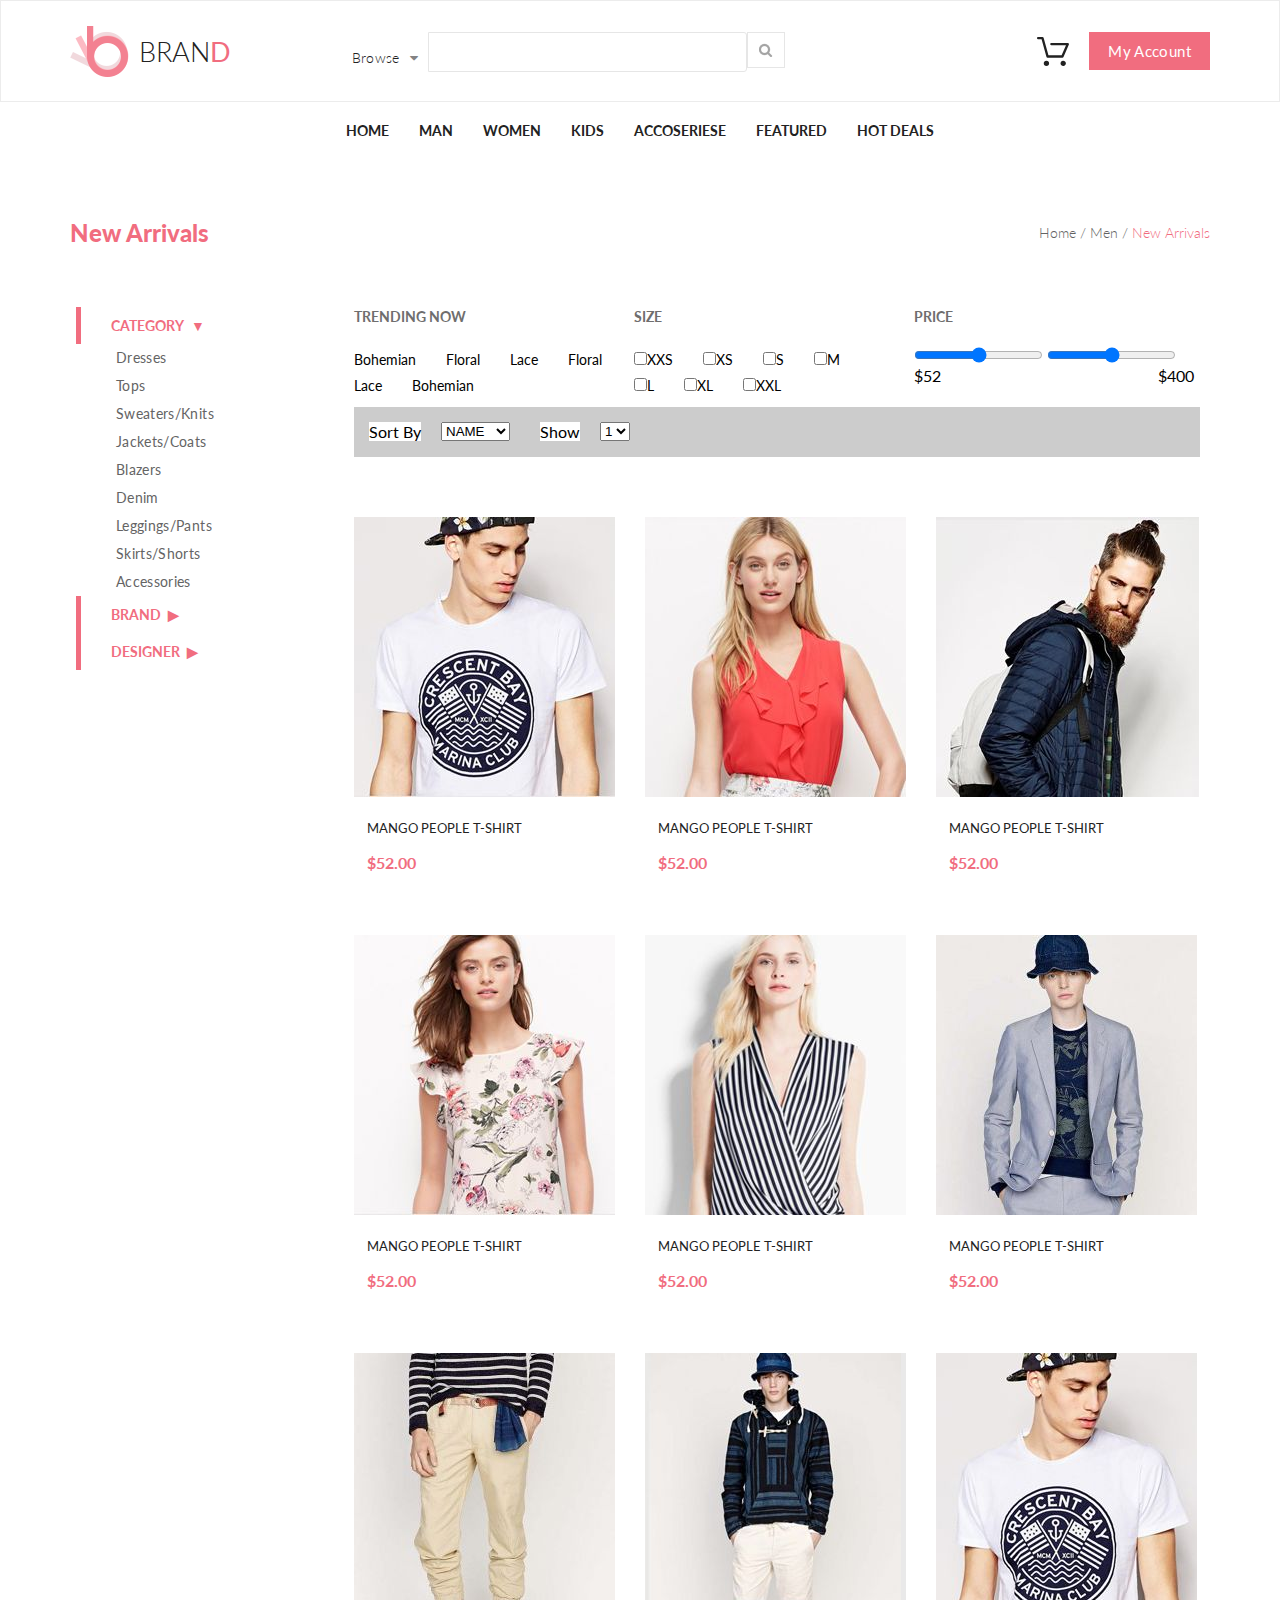
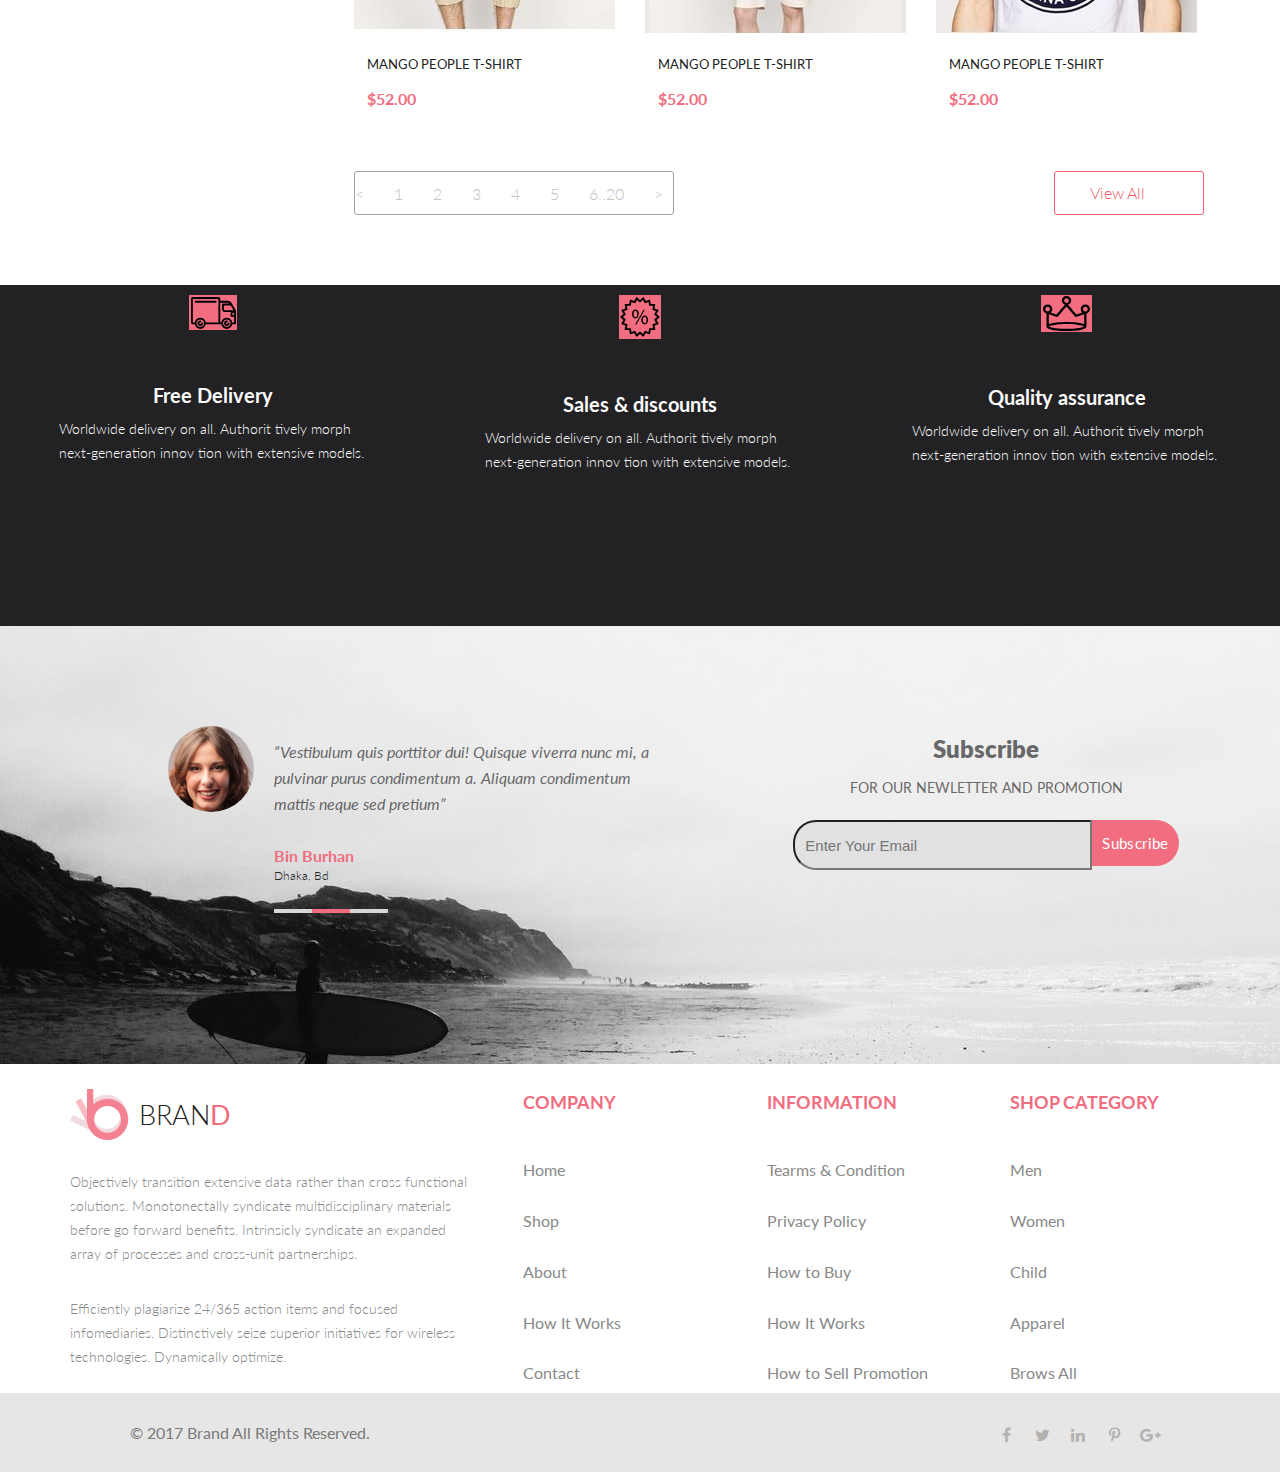
<file: Product.html>
<!DOCTYPE html>
<html lang="en">

<head>
    <meta charset="UTF-8">
    <title>Document</title>
    <link href="https://fonts.googleapis.com/css?family=Lato:100,300,400,700,900" rel="stylesheet">
    <link rel="stylesheet" href="https://maxcdn.bootstrapcdn.com/font-awesome/4.6.3/css/font-awesome.min.css">
    <link rel="stylesheet" href="styles_sass.css">
</head>

<body>

<header class="header">
    <div class="container header-flex">
        <div class="header-left">
            <a class="logo" href="index.html"><img class="logo-img" src="img/logo-site.png" alt="logo">BRAN<span
                    class="logo-d">D</span></a>
            <div class="browse">
                <div class="button_browse">
                    <p class="browse-text">Browse</p>
                    <a href="#" class="browse-mark"></a>
                    <div class="Drop-down">
                        <div class="drop-flex">
                            <h3 class="drop-heading">Women</h3>
                            <ul class="drop-down-menu">
                                <li><a class="drop-link" href="">Dresses</a></li>
                                <li><a class="drop-link" href="">Tops</a></li>
                                <li><a class="drop-link" href="">Sweaters/Knits</a></li>
                                <li><a class="drop-link" href="">Jackets/Coats</a></li>
                                <li><a class="drop-link" href="">Blazers</a></li>
                                <li><a class="drop-link" href="">Denim</a></li>
                                <li><a class="drop-link" href="">Leggings/Pants</a></li>
                                <li><a class="drop-link" href="">Skirts/Shorts</a></li>
                                <li><a class="drop-link" href="">Accessories </a></li>
                            </ul>
                        </div>
                        <div class="drop-flex">
                            <h3 class="drop-heading">Men</h3>
                            <ul class="drop-down-menu">
                                <li><a class="drop-link" href="">Dresses</a></li>
                                <li><a class="drop-link" href="">Tops</a></li>
                                <li><a class="drop-link" href="">Sweaters/Knits</a></li>
                                <li><a class="drop-link" href="">Jackets/Coats</a></li>

                            </ul>
                        </div>

                    </div>
                </div>
                <input class="input-browse" type="text" title="">
                <button class="button_search" type="submit"></button>
            </div>
        </div>
        <div class="header-right">

            <img class="shop" src="img/cart.svg" alt="cart"> <a href="ShoppingCart.html" class="button-cart">My
            Account</a>
            <div class="cart-drop-box">
                <div class="poto-prod-cart">

                    <a href="#"><img src="img/Layer_43_1828.jpg" alt=""></a>

                    <div class="top-cart">
                        <h3 class="head-box-cart">Rebox Zane</h3>
                        <p class="stars"></p>
                        <p class="price-cart-box"><span class="pink">1 x $250</span></p>
                    </div>

                    <a class="cart-delete" href="#"></a>
                </div>
                <div class="poto-prod-cart">

                    <a href="#"><img src="img/Layer_44_1837.jpg" alt=""></a>

                    <div class="top-cart">
                        <h3 class="head-box-cart">Rebox Zane</h3>
                        <p class="stars"></p>
                        <p class="price-cart-box"><span class="pink">1 x $250</span></p>
                    </div>

                    <a class="cart-delete" href="#"></a>
                </div>

                <div class="cart-total">
                    <h3 class="head-total">TOTAL</h3>
                    <h3 class="head-total">$500.00</h3>
                </div>

                <div class="box-button-cart">
                    <a class="buutton-text" href="#">Checkout</a>
                </div>

                <div class="box-button-cart">
                    <a class="buutton-text" href="#">Go to cart</a>
                </div>
            </div>
        </div>
    </div>
</header>

<nav class="navigation">
    <div class="container">
        <ul class="menu">
            <li class="menu-list"><a class="menu-link" href="#">Home</a>
                <div class="drop-box opa">
                    <div class="drop-flex">
                        <h3 class="drop-heading">Women</h3>
                        <ul class="drop-menu">
                            <li><a class="drop-link" href="">Dresses</a></li>
                            <li><a class="drop-link" href="">Tops</a></li>
                            <li><a class="drop-link" href="">Sweaters/Knits</a></li>
                            <li><a class="drop-link" href="">Jackets/Coats</a></li>
                            <li><a class="drop-link" href="">Blazers</a></li>
                            <li><a class="drop-link" href="">Denim</a></li>
                            <li><a class="drop-link" href="">Leggings/Pants</a></li>
                            <li><a class="drop-link" href="">Skirts/Shorts</a></li>
                            <li><a class="drop-link" href="">Accessories </a></li>
                        </ul>
                    </div>
                    <div class="drop-flex">
                        <div class="vert-drop">
                            <h3 class="drop-heading">Women</h3>
                            <ul class="drop-menu">
                                <li><a class="drop-link" href="">Dresses</a></li>
                                <li><a class="drop-link" href="">Tops</a></li>
                                <li><a class="drop-link" href="">Sweaters/Knits</a></li>
                                <li><a class="drop-link" href="">Jackets/Coats</a></li>
                            </ul>

                            <h3 class="drop-heading">Women</h3>
                            <ul class="drop-menu">
                                <li><a class="drop-link" href="">Dresses</a></li>
                                <li><a class="drop-link" href="">Tops</a></li>
                                <li><a class="drop-link" href="">Sweaters/Knits</a></li>
                            </ul>
                        </div>
                    </div>
                    <div class="drop-flex">
                        <h3 class="drop-heading">Women</h3>
                        <ul class="drop-menu">
                            <li><a class="drop-link" href="">Dresses</a></li>
                            <li><a class="drop-link" href="">Tops</a></li>
                            <li><a class="drop-link" href="">Sweaters/Knits</a></li>
                        </ul>

                        <a class="img-drop" href="#"><img src="img/Layer_42_1803.jpg" alt=""></a>
                    </div>
                </div>
            </li>


            <li class="menu-list"><a class="menu-link" href="#">Man</a>
                <div class="drop-box">
                    <div class="drop-flex">
                        <h3 class="drop-heading">Women</h3>
                        <ul class="drop-menu">
                            <li><a class="drop-link" href="">Dresses</a></li>
                            <li><a class="drop-link" href="">Tops</a></li>
                            <li><a class="drop-link" href="">Sweaters/Knits</a></li>
                            <li><a class="drop-link" href="">Jackets/Coats</a></li>
                            <li><a class="drop-link" href="">Blazers</a></li>
                            <li><a class="drop-link" href="">Denim</a></li>
                            <li><a class="drop-link" href="">Leggings/Pants</a></li>
                            <li><a class="drop-link" href="">Skirts/Shorts</a></li>
                            <li><a class="drop-link" href="">Accessories </a></li>
                        </ul>
                    </div>
                    <div class="drop-flex">
                        <div class="vert-drop">
                            <h3 class="drop-heading">Women</h3>
                            <ul class="drop-menu">
                                <li><a class="drop-link" href="">Dresses</a></li>
                                <li><a class="drop-link" href="">Tops</a></li>
                                <li><a class="drop-link" href="">Sweaters/Knits</a></li>
                                <li><a class="drop-link" href="">Jackets/Coats</a></li>
                            </ul>

                            <h3 class="drop-heading">Women</h3>
                            <ul class="drop-menu">
                                <li><a class="drop-link" href="">Dresses</a></li>
                                <li><a class="drop-link" href="">Tops</a></li>
                                <li><a class="drop-link" href="">Sweaters/Knits</a></li>
                            </ul>
                        </div>
                    </div>
                    <div class="drop-flex">
                        <h3 class="drop-heading">Women</h3>
                        <ul class="drop-menu">
                            <li><a class="drop-link" href="">Dresses</a></li>
                            <li><a class="drop-link" href="">Tops</a></li>
                            <li><a class="drop-link" href="">Sweaters/Knits</a></li>
                        </ul>

                        <a class="img-drop" href="#"><img src="img/Layer_42_1803.jpg" alt=""></a>
                    </div>
                </div>
            </li>
            <li class="menu-list"><a class="menu-link" href="#">Women</a>
                <div class="drop-box">
                    <div class="drop-flex">
                        <h3 class="drop-heading">Women</h3>
                        <ul class="drop-menu">
                            <li><a class="drop-link" href="">Dresses</a></li>
                            <li><a class="drop-link" href="">Tops</a></li>
                            <li><a class="drop-link" href="">Sweaters/Knits</a></li>
                            <li><a class="drop-link" href="">Jackets/Coats</a></li>
                            <li><a class="drop-link" href="">Blazers</a></li>
                            <li><a class="drop-link" href="">Denim</a></li>
                            <li><a class="drop-link" href="">Leggings/Pants</a></li>
                            <li><a class="drop-link" href="">Skirts/Shorts</a></li>
                            <li><a class="drop-link" href="">Accessories </a></li>
                        </ul>
                    </div>
                    <div class="drop-flex">
                        <div class="vert-drop">
                            <h3 class="drop-heading">Women</h3>
                            <ul class="drop-menu">
                                <li><a class="drop-link" href="">Dresses</a></li>
                                <li><a class="drop-link" href="">Tops</a></li>
                                <li><a class="drop-link" href="">Sweaters/Knits</a></li>
                                <li><a class="drop-link" href="">Jackets/Coats</a></li>
                            </ul>

                            <h3 class="drop-heading">Women</h3>
                            <ul class="drop-menu">
                                <li><a class="drop-link" href="">Dresses</a></li>
                                <li><a class="drop-link" href="">Tops</a></li>
                                <li><a class="drop-link" href="">Sweaters/Knits</a></li>
                            </ul>
                        </div>
                    </div>
                    <div class="drop-flex">
                        <h3 class="drop-heading">Women</h3>
                        <ul class="drop-menu">
                            <li><a class="drop-link" href="">Dresses</a></li>
                            <li><a class="drop-link" href="">Tops</a></li>
                            <li><a class="drop-link" href="">Sweaters/Knits</a></li>
                        </ul>

                        <a class="img-drop" href="#"><img src="img/Layer_42_1803.jpg" alt=""></a>
                    </div>
                </div>
            </li>
            <li class="menu-list"><a class="menu-link" href="#">Kids</a>
                <div class="drop-box">
                    <div class="drop-flex">
                        <h3 class="drop-heading">Women</h3>
                        <ul class="drop-menu">
                            <li><a class="drop-link" href="">Dresses</a></li>
                            <li><a class="drop-link" href="">Tops</a></li>
                            <li><a class="drop-link" href="">Sweaters/Knits</a></li>
                            <li><a class="drop-link" href="">Jackets/Coats</a></li>
                            <li><a class="drop-link" href="">Blazers</a></li>
                            <li><a class="drop-link" href="">Denim</a></li>
                            <li><a class="drop-link" href="">Leggings/Pants</a></li>
                            <li><a class="drop-link" href="">Skirts/Shorts</a></li>
                            <li><a class="drop-link" href="">Accessories </a></li>
                        </ul>
                    </div>
                    <div class="drop-flex">
                        <div class="vert-drop">
                            <h3 class="drop-heading">Women</h3>
                            <ul class="drop-menu">
                                <li><a class="drop-link" href="">Dresses</a></li>
                                <li><a class="drop-link" href="">Tops</a></li>
                                <li><a class="drop-link" href="">Sweaters/Knits</a></li>
                                <li><a class="drop-link" href="">Jackets/Coats</a></li>
                            </ul>

                            <h3 class="drop-heading">Women</h3>
                            <ul class="drop-menu">
                                <li><a class="drop-link" href="">Dresses</a></li>
                                <li><a class="drop-link" href="">Tops</a></li>
                                <li><a class="drop-link" href="">Sweaters/Knits</a></li>
                            </ul>
                        </div>
                    </div>
                    <div class="drop-flex">
                        <h3 class="drop-heading">Women</h3>
                        <ul class="drop-menu">
                            <li><a class="drop-link" href="">Dresses</a></li>
                            <li><a class="drop-link" href="">Tops</a></li>
                            <li><a class="drop-link" href="">Sweaters/Knits</a></li>
                        </ul>

                        <a class="img-drop" href="#"><img src="img/Layer_42_1803.jpg" alt=""></a>
                    </div>
                </div>
            </li>
            <li class="menu-list"><a class="menu-link" href="#">Accoseriese</a>
                <div class="drop-box">
                    <div class="drop-flex">
                        <h3 class="drop-heading">Women</h3>
                        <ul class="drop-menu">
                            <li><a class="drop-link" href="">Dresses</a></li>
                            <li><a class="drop-link" href="">Tops</a></li>
                            <li><a class="drop-link" href="">Sweaters/Knits</a></li>
                            <li><a class="drop-link" href="">Jackets/Coats</a></li>
                            <li><a class="drop-link" href="">Blazers</a></li>
                            <li><a class="drop-link" href="">Denim</a></li>
                            <li><a class="drop-link" href="">Leggings/Pants</a></li>
                            <li><a class="drop-link" href="">Skirts/Shorts</a></li>
                            <li><a class="drop-link" href="">Accessories </a></li>
                        </ul>
                    </div>
                    <div class="drop-flex">
                        <div class="vert-drop">
                            <h3 class="drop-heading">Women</h3>
                            <ul class="drop-menu">
                                <li><a class="drop-link" href="">Dresses</a></li>
                                <li><a class="drop-link" href="">Tops</a></li>
                                <li><a class="drop-link" href="">Sweaters/Knits</a></li>
                                <li><a class="drop-link" href="">Jackets/Coats</a></li>
                            </ul>

                            <h3 class="drop-heading">Women</h3>
                            <ul class="drop-menu">
                                <li><a class="drop-link" href="">Dresses</a></li>
                                <li><a class="drop-link" href="">Tops</a></li>
                                <li><a class="drop-link" href="">Sweaters/Knits</a></li>
                            </ul>
                        </div>
                    </div>
                    <div class="drop-flex">
                        <h3 class="drop-heading">Women</h3>
                        <ul class="drop-menu">
                            <li><a class="drop-link" href="">Dresses</a></li>
                            <li><a class="drop-link" href="">Tops</a></li>
                            <li><a class="drop-link" href="">Sweaters/Knits</a></li>
                        </ul>

                        <a class="img-drop" href="#"><img src="img/Layer_42_1803.jpg" alt=""></a>
                    </div>
                </div>
            </li>
            <li class="menu-list"><a class="menu-link" href="#">Featured</a>
                <div class="drop-box">
                    <div class="drop-flex">
                        <h3 class="drop-heading">Women</h3>
                        <ul class="drop-menu">
                            <li><a class="drop-link" href="">Dresses</a></li>
                            <li><a class="drop-link" href="">Tops</a></li>
                            <li><a class="drop-link" href="">Sweaters/Knits</a></li>
                            <li><a class="drop-link" href="">Jackets/Coats</a></li>
                            <li><a class="drop-link" href="">Blazers</a></li>
                            <li><a class="drop-link" href="">Denim</a></li>
                            <li><a class="drop-link" href="">Leggings/Pants</a></li>
                            <li><a class="drop-link" href="">Skirts/Shorts</a></li>
                            <li><a class="drop-link" href="">Accessories </a></li>
                        </ul>
                    </div>
                    <div class="drop-flex">
                        <div class="vert-drop">
                            <h3 class="drop-heading">Women</h3>
                            <ul class="drop-menu">
                                <li><a class="drop-link" href="">Dresses</a></li>
                                <li><a class="drop-link" href="">Tops</a></li>
                                <li><a class="drop-link" href="">Sweaters/Knits</a></li>
                                <li><a class="drop-link" href="">Jackets/Coats</a></li>
                            </ul>

                            <h3 class="drop-heading">Women</h3>
                            <ul class="drop-menu">
                                <li><a class="drop-link" href="">Dresses</a></li>
                                <li><a class="drop-link" href="">Tops</a></li>
                                <li><a class="drop-link" href="">Sweaters/Knits</a></li>
                            </ul>
                        </div>
                    </div>
                    <div class="drop-flex">
                        <h3 class="drop-heading">Women</h3>
                        <ul class="drop-menu">
                            <li><a class="drop-link" href="">Dresses</a></li>
                            <li><a class="drop-link" href="">Tops</a></li>
                            <li><a class="drop-link" href="">Sweaters/Knits</a></li>
                        </ul>

                        <a class="img-drop" href="#"><img src="img/Layer_42_1803.jpg" alt=""></a>
                    </div>
                </div>
            </li>
            <li class="menu-list"><a class="menu-link" href="#">Hot Deals </a>
                <div class="drop-box">
                    <div class="drop-flex">
                        <h3 class="drop-heading">Women</h3>
                        <ul class="drop-menu">
                            <li><a class="drop-link" href="">Dresses</a></li>
                            <li><a class="drop-link" href="">Tops</a></li>
                            <li><a class="drop-link" href="">Sweaters/Knits</a></li>
                            <li><a class="drop-link" href="">Jackets/Coats</a></li>
                            <li><a class="drop-link" href="">Blazers</a></li>
                            <li><a class="drop-link" href="">Denim</a></li>
                            <li><a class="drop-link" href="">Leggings/Pants</a></li>
                            <li><a class="drop-link" href="">Skirts/Shorts</a></li>
                            <li><a class="drop-link" href="">Accessories </a></li>
                        </ul>
                    </div>
                    <div class="drop-flex">
                        <div class="vert-drop">
                            <h3 class="drop-heading">Women</h3>
                            <ul class="drop-menu">
                                <li><a class="drop-link" href="">Dresses</a></li>
                                <li><a class="drop-link" href="">Tops</a></li>
                                <li><a class="drop-link" href="">Sweaters/Knits</a></li>
                                <li><a class="drop-link" href="">Jackets/Coats</a></li>
                            </ul>

                            <h3 class="drop-heading">Women</h3>
                            <ul class="drop-menu">
                                <li><a class="drop-link" href="">Dresses</a></li>
                                <li><a class="drop-link" href="">Tops</a></li>
                                <li><a class="drop-link" href="">Sweaters/Knits</a></li>
                            </ul>
                        </div>
                    </div>
                    <div class="drop-flex">
                        <h3 class="drop-heading">Women</h3>
                        <ul class="drop-menu">
                            <li><a class="drop-link" href="">Dresses</a></li>
                            <li><a class="drop-link" href="">Tops</a></li>
                            <li><a class="drop-link" href="">Sweaters/Knits</a></li>
                        </ul>

                        <a class="img-drop" href="#"><img src="img/Layer_42_1803.jpg" alt=""></a>
                    </div>
                </div>
            </li>
        </ul>
    </div>
</nav>

<div class="container banner">
    <div class="flex-singl">
        <h1>New Arrivals</h1>
        <p>Home / Men / <span class="pink">New Arrivals</span></p>
    </div>
</div>


<div class="b-flex-center">
    <!--левая сторона с выпадающим меню-->
    <div class="details-block">
        <details class="details-menu" open>
            <summary class="cat-hid-menu">Category</summary>
            <ul class="drop-down-menu m-padding-left">
                <li><a class="drop-link" href="">Dresses</a></li>
                <li><a class="drop-link" href="">Tops</a></li>
                <li><a class="drop-link" href="">Sweaters/Knits</a></li>
                <li><a class="drop-link" href="">Jackets/Coats</a></li>
                <li><a class="drop-link" href="">Blazers</a></li>
                <li><a class="drop-link" href="">Denim</a></li>
                <li><a class="drop-link" href="">Leggings/Pants</a></li>
                <li><a class="drop-link" href="">Skirts/Shorts</a></li>
                <li><a class="drop-link" href="">Accessories </a></li>
            </ul>
        </details>
        <details class="details-menu">
            <summary class="cat-hid-menu">BRAND</summary>
            <ul class="drop-down-menu m-padding-left">
                <li><a class="drop-link" href="">Dresses</a></li>
                <li><a class="drop-link" href="">Tops</a></li>
                <li><a class="drop-link" href="">Sweaters/Knits</a></li>
                <li><a class="drop-link" href="">Jackets/Coats</a></li>
                <li><a class="drop-link" href="">Blazers</a></li>
                <li><a class="drop-link" href="">Denim</a></li>
                <li><a class="drop-link" href="">Leggings/Pants</a></li>
                <li><a class="drop-link" href="">Skirts/Shorts</a></li>
                <li><a class="drop-link" href="">Accessories </a></li>
            </ul>
        </details>
        <details class="details-menu">
            <summary class="cat-hid-menu">dESIGNER</summary>
            <ul class="drop-down-menu m-padding-left">
                <li><a class="drop-link" href="">Dresses</a></li>
                <li><a class="drop-link" href="">Tops</a></li>
                <li><a class="drop-link" href="">Sweaters/Knits</a></li>
                <li><a class="drop-link" href="">Jackets/Coats</a></li>
                <li><a class="drop-link" href="">Blazers</a></li>
                <li><a class="drop-link" href="">Denim</a></li>
                <li><a class="drop-link" href="">Leggings/Pants</a></li>
                <li><a class="drop-link" href="">Skirts/Shorts</a></li>
                <li><a class="drop-link" href="">Accessories </a></li>
            </ul>
        </details>
    </div>
    <!--правая сторона-->
    <div class="flex-right">
        <div class="Trending-now-flex">
            <div class="Trending-now">
                <h3 class="Trending-now__h3">Trending now </h3>
                <ul class="Trending-now__menu">
                    <li class="text_none">Bohemian</li>
                    <li class="text_none">Floral</li>
                    <li class="text_none">Lace</li>
                    <li class="text_none">Floral</li>
                    <li class="text_none">Lace</li>
                    <li class="text_none">Bohemian</li>
                </ul>

            </div>
            <div class="Trending-now">
                <h3 class="Trending-now__h3">Size</h3>
                <ul class="Trending-now__menu">
                    <li class="text_none">
                        <input class="check_li" type="checkbox">XXS

                    </li>
                    <li class="text_none"><input class="check_li" type="checkbox">XS</li>
                    <li class="text_none"><input class="check_li" type="checkbox">S</li>
                    <li class="text_none"><input class="check_li" type="checkbox">M</li>
                    <li class="text_none"><input class="check_li" type="checkbox">L</li>
                    <li class="text_none"><input class="check_li" type="checkbox">XL</li>
                    <li class="text_none"><input class="check_li" type="checkbox">XXL</li>

                </ul>

            </div>
            <div class="Trending-now">
                <h3 class="Trending-now__h3">pRICE </h3>
                <input class="pink" type="range" min="0" max="100" step="1" value="50">
                <input type="range" min="0" max="100" step="1" value="50">
                <span class="flex space-between"><p>$52</p> <p>$400</p>
            </div>
        </div>
        <div class="line-pro flex">
            <form action="/action_page.php">
                <div class="flex padding">
                    <p class="w-text">Sort By</p>
                    <select class="select" name="sort">
                        <option value="NAME">NAME</option>
                        <option value="BREND">BREND</option>
                    </select>
                </div>
            </form>
            <form action="/action_page.php">
                <div class="flex padding">
                    <p class="w-text">Show</p>
                    <select class="select" name="size">
                        <option value="1">1</option>
                        <option value="2">2</option>
                        <option value="3">3</option>
                        <option value="9">9</option>
                    </select>
                </div>
            </form>
        </div>
        <div class="line-pro-photo">
            <div class="box-product-float container-prod">
                <div class="item ">
                    <a href="SinglePage.html" class="product"> <img src="img/Layer 2.jpg" alt="photo product">
                        <div class="box-product-text">
                            <p class="product-name">Mango People T-shirt</p>
                            <p class="product-price">$52.00</p>
                        </div>
                    </a>
                    <div class="box-add"><a class="add-to-cart" href="#">Add to Cart</a></div>
                </div>
                <div class="item">
                    <a href="SinglePage.html" class="product"> <img src="img/Layer 3.jpg" alt="photo product">
                        <div class="box-product-text">
                            <p class="product-name">Mango People T-shirt</p>
                            <p class="product-price">$52.00</p>
                        </div>
                    </a>
                    <div class="box-add"><a class="add-to-cart" href="#">Add to Cart</a></div>
                </div>
                <div class="item">
                    <a href="SinglePage.html" class="product"> <img src="img/Layer 4.jpg" alt="photo product">
                        <div class="box-product-text">
                            <p class="product-name">Mango People T-shirt</p>
                            <p class="product-price">$52.00</p>
                        </div>
                    </a>
                    <div class="box-add"><a class="add-to-cart" href="#">Add to Cart</a></div>
                </div>
                <div class="item">
                    <a href="SinglePage.html" class="product"> <img src="img/Layer 5.jpg" alt="photo product">
                        <div class="box-product-text">
                            <p class="product-name">Mango People T-shirt</p>
                            <p class="product-price">$52.00</p>
                        </div>
                    </a>
                    <div class="box-add"><a class="add-to-cart" href="#">Add to Cart</a></div>
                </div>
                <div class="item">
                    <a href="SinglePage.html" class="product"> <img src="img/Layer 6.jpg" alt="photo product">
                        <div class="box-product-text">
                            <p class="product-name">Mango People T-shirt</p>
                            <p class="product-price">$52.00</p>
                        </div>
                    </a>
                    <div class="box-add"><a class="add-to-cart" href="#">Add to Cart</a></div>
                </div>
                <div class="item">
                    <a href="SinglePage.html" class="product"> <img src="img/Layer 7.jpg" alt="photo product">
                        <div class="box-product-text">
                            <p class="product-name">Mango People T-shirt</p>
                            <p class="product-price">$52.00</p>
                        </div>
                    </a>
                    <div class="box-add"><a class="add-to-cart" href="#">Add to Cart</a></div>
                </div>
                <div class="item float">
                    <a href="SinglePage.html" class="product"> <img src="img/Layer 8.jpg" alt="photo product">
                        <div class="box-product-text">
                            <p class="product-name">Mango People T-shirt</p>
                            <p class="product-price">$52.00</p>
                        </div>
                    </a>
                    <div class="box-add"><a class="add-to-cart" href="#">Add to Cart</a></div>
                </div>
                <div class="item">
                    <a href="SinglePage.html" class="product"> <img src="img/Layer 9.jpg" alt="photo product">
                        <div class="box-product-text">
                            <p class="product-name">Mango People T-shirt</p>
                            <p class="product-price">$52.00</p>
                        </div>
                    </a>
                    <div class="box-add"><a class="add-to-cart" href="#">Add to Cart</a></div>
                </div>
                <div class="item ">
                    <a href="SinglePage.html" class="product"> <img src="img/Layer 2.jpg" alt="photo product">
                        <div class="box-product-text">
                            <p class="product-name">Mango People T-shirt</p>
                            <p class="product-price">$52.00</p>
                        </div>
                    </a>
                    <div class="box-add"><a class="add-to-cart" href="#">Add to Cart</a></div>
                </div>
            </div>
        </div>
        <div class="button-foot flex space-between">
            <div class="roundet al-center">
                <ul class="round-ul text_none flex space-between al-center">
                    <li><a class="round-li text_none" href="#"><</a></li>
                    <li><a class="round-li text_none" href="#">1</a></li>
                    <li><a class="round-li text_none" href="#">2</a></li>
                    <li><a class="round-li text_none" href="#">3</a></li>
                    <li><a class="round-li text_none" href="#">4</a></li>
                    <li><a class="round-li text_none" href="#">5</a></li>
                    <li><a class="round-li text_none" href="#">6..20</a></li>
                    <li><a class="round-li text_none" href="#">></a></li>
                </ul>
            </div>
            <input class="but-viewall" type="button" value="View All">
        </div>
    </div>
</div>

<div class="flex-banner">
    <div class="dilivery-flex-prod">
        <div class="b-diliv-lefr">
            <a href="#"><img class="b-diliv-lefr__img" src="img/Forma_1_1322.svg" alt="svg"></a>
            <div class="divil-head">
                <h3 class="header-diliv">Free Delivery</h3>
                <p class="p-divil">Worldwide delivery on all. Authorit tively morph next-generation innov tion with
                    extensive models.</p>
            </div>
        </div>
        <div class="b-diliv-lefr">
            <a href="#"><img class="b-diliv-lefr__img" src="img/Forma_1_1340.svg" alt="svg"></a>
            <div class="divil-head">
                <h3 class="header-diliv">Sales & discounts</h3>
                <p class="p-divil">Worldwide delivery on all. Authorit tively morph next-generation innov tion with
                    extensive models.</p>
            </div>
        </div>
        <div class="b-diliv-lefr">
            <a href="#"><img class="b-diliv-lefr__img" src="img/Forma_1_1341.svg" alt="svg"></a>
            <div class="divil-head">
                <h3 class="header-diliv">Quality assurance</h3>
                <p class="p-divil">Worldwide delivery on all. Authorit tively morph next-generation innov tion with
                    extensive models.</p>
            </div>
        </div>
    </div>
</div>
<!--подвал -->
<!-- подвал  подпись-->
<div class="footer-sub">
    <div class="photo-text">
        <a href="#" class="photo-wom"><img src="img/Layer%2040@1X.png" alt=""></a>
        <div class="text-for-photo">
            <p class="ital">“Vestibulum quis porttitor dui! Quisque viverra nunc mi, a pulvinar purus condimentum a.
                Aliquam condimentum mattis neque sed pretium”</p>
            <div class="ps">
                <p class="red-text-sub">Bin Burhan</p>
                <p class="dhaka">Dhaka, Bd</p>
            </div>
            <div class="dotter">
                <div class="flex-dotted">
                    <div class="dot"></div>
                    <div class="dot-red"></div>
                    <div class="dot"></div>
                </div>
            </div>
        </div>
    </div>
    <div class="Subscribe">
        <h6>Subscribe</h6>
        <p>FOR OUR NEWLETTER AND PROMOTION</p>
        <div class="sub-input">
            <input type="email" placeholder="Enter Your Email">
            <div class="flex-button-sub"><a href="#" class="button-sub">Subscribe</a></div>
        </div>
    </div>
</div>
<!--    брендовая подпись-->
<div class="foot-brand">
    <div class="block-foot-brend">
        <!--        бренд и попись-->
        <a class="logo" href="index.html"><img class="logo-img" src="img/logo-site.png" alt="logo">BRAN<span
                class="logo-d">D</span></a>
        <p>Objectively transition extensive data rather than cross functional solutions. Monotonectally syndicate
            multidisciplinary materials before go forward benefits. Intrinsicly syndicate an expanded array of processes
            and cross-unit partnerships. </p>
        <p>Efficiently plagiarize 24/365 action items and focused infomediaries. Distinctively seize superior
            initiatives for wireless technologies. Dynamically optimize.</p>
    </div>
    <div class="block-p-brand">
        <h1>COMPANY</h1> <a href="#">Home</a> <a href="#">Shop</a> <a href="#">About</a> <a href="#">How It Works</a> <a
            href="#">Contact</a>
    </div>
    <div class="block-p-brand">
        <h1>INFORMATION</h1> <a href="#">Tearms & Condition</a> <a href="#">Privacy Policy</a> <a href="#">How to
        Buy</a> <a href="#">How It Works</a> <a href="#">How to Sell
        Promotion</a>
    </div>
    <div class="block-p-brand">
        <h1>SHOP CATEGORY</h1> <a href="#">Men</a> <a href="#">Women</a> <a href="#">Child</a> <a href="#">Apparel</a>
        <a href="#">Brows All</a>
    </div>
</div>
<!--    малый подвал-->
<div class="small-foot-back">
    <div class="small-foot">
        <p>© 2017 Brand All Rights Reserved.</p>
        <div class="soc"><a class="soc-icon face" href="#"></a> <a class="soc-icon twit" href="#">
            
        </a> <a class="soc-icon in" href="#">
            
        </a> <a class="soc-icon fi" href="#">
            
        </a> <a class="soc-icon googl" href="#">
            
        </a></div>
    </div>
</div>


</body>
</html>
</file>
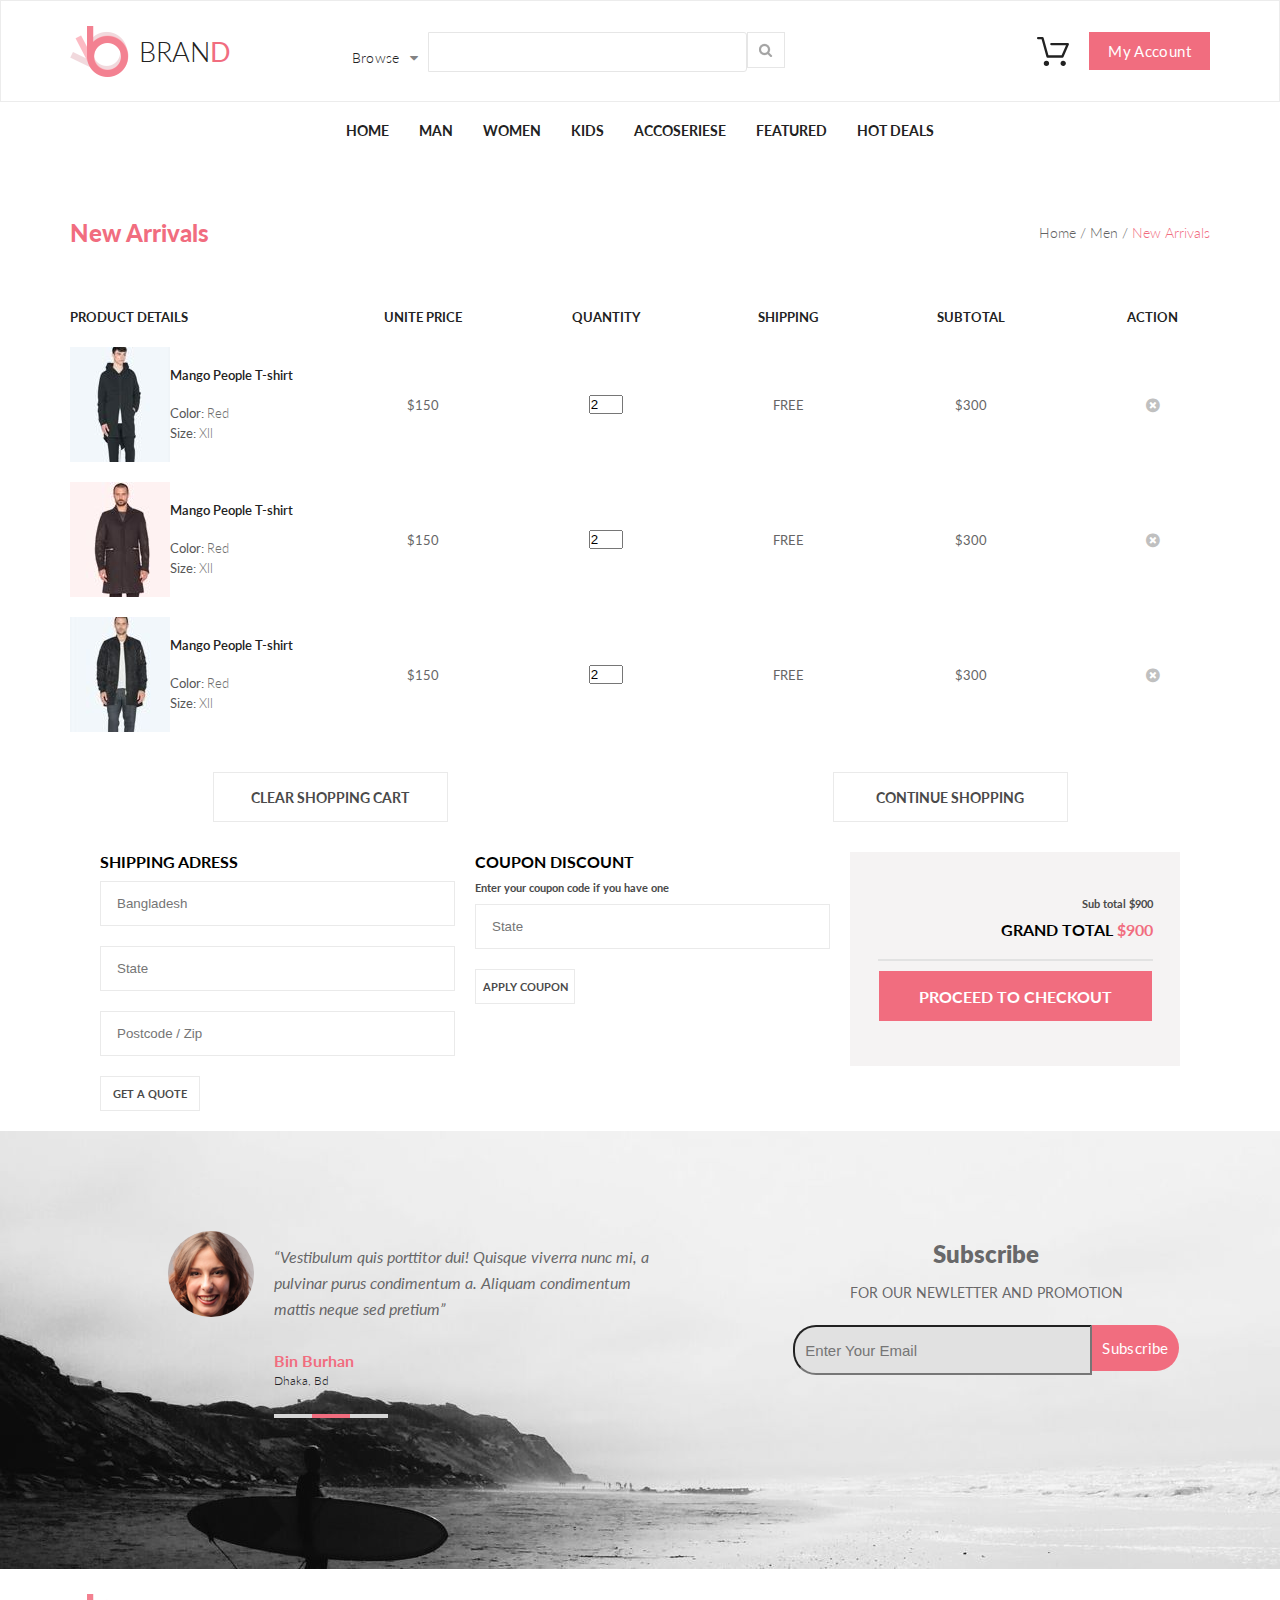
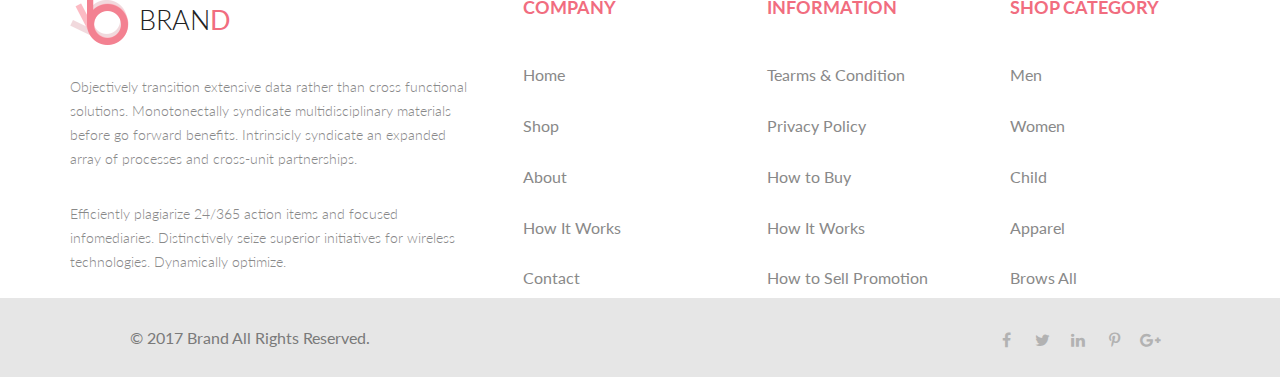
<file: ShoppingCart.html>
<!DOCTYPE html>
<html lang="en">
<head>
    <meta charset="UTF-8">
    <title>Document</title>
    <link href="https://fonts.googleapis.com/css?family=Lato:100,300,400,700,900" rel="stylesheet">
    <link rel="stylesheet" href="https://maxcdn.bootstrapcdn.com/font-awesome/4.6.3/css/font-awesome.min.css">
    <link rel="stylesheet" href="styles_sass.css">
</head>
<body>
<header class="header">
    <div class="container header-flex">
        <div class="header-left">
            <a class="logo" href="index.html"><img class="logo-img" src="img/logo-site.png" alt="logo">BRAN<span
                    class="logo-d">D</span></a>
            <div class="browse">
                <div class="button_browse">
                    <p class="browse-text">Browse</p>
                    <a href="#" class="browse-mark"></a>
                    <div class="Drop-down">
                        <div class="drop-flex">
                            <h3 class="drop-heading">Women</h3>
                            <ul class="drop-down-menu">
                                <li><a class="drop-link" href="">Dresses</a></li>
                                <li><a class="drop-link" href="">Tops</a></li>
                                <li><a class="drop-link" href="">Sweaters/Knits</a></li>
                                <li><a class="drop-link" href="">Jackets/Coats</a></li>
                                <li><a class="drop-link" href="">Blazers</a></li>
                                <li><a class="drop-link" href="">Denim</a></li>
                                <li><a class="drop-link" href="">Leggings/Pants</a></li>
                                <li><a class="drop-link" href="">Skirts/Shorts</a></li>
                                <li><a class="drop-link" href="">Accessories </a></li>
                            </ul>
                        </div>
                        <div class="drop-flex">
                            <h3 class="drop-heading">Men</h3>
                            <ul class="drop-down-menu">
                                <li><a class="drop-link" href="">Dresses</a></li>
                                <li><a class="drop-link" href="">Tops</a></li>
                                <li><a class="drop-link" href="">Sweaters/Knits</a></li>
                                <li><a class="drop-link" href="">Jackets/Coats</a></li>

                            </ul>
                        </div>

                    </div>
                </div>
                <input class="input-browse" type="text" title="">
                <button class="button_search" type="submit"></button>
            </div>
        </div>
        <div class="header-right">

            <img class="shop" src="img/cart.svg" alt="cart"> <a href="ShoppingCart.html" class="button-cart">My Account</a>
            <div class="cart-drop-box">
                <div class="poto-prod-cart">

                    <a href="#"><img src="img/Layer_43_1828.jpg" alt=""></a>

                    <div class="top-cart">
                        <h3 class="head-box-cart">Rebox Zane</h3>
                        <p class="stars"></p>
                        <p class="price-cart-box"><span class="pink">1 x $250</span></p>
                    </div>

                    <a class="cart-delete" href="#"></a>
                </div>
                <div class="poto-prod-cart">

                    <a href="#"><img src="img/Layer_44_1837.jpg" alt=""></a>

                    <div class="top-cart">
                        <h3 class="head-box-cart">Rebox Zane</h3>
                        <p class="stars"></p>
                        <p class="price-cart-box"><span class="pink">1 x $250</span></p>
                    </div>

                    <a class="cart-delete" href="#"></a>
                </div>

                <div class="cart-total">
                    <h3 class="head-total">TOTAL</h3>
                    <h3 class="head-total">$500.00</h3>
                </div>

                <div class="box-button-cart">
                    <a class="buutton-text" href="#">Checkout</a>
                </div>

                <div class="box-button-cart">
                    <a class="buutton-text" href="#">Go to cart</a>
                </div>
            </div>
        </div>
    </div>
</header>
<nav class="navigation">
    <div class="container">
        <ul class="menu">
            <li class="menu-list"><a class="menu-link" href="#">Home</a>
                <div class="drop-box">
                    <div class="drop-flex">
                        <h3 class="drop-heading">Women</h3>
                        <ul class="drop-menu">
                            <li><a class="drop-link" href="">Dresses</a></li>
                            <li><a class="drop-link" href="">Tops</a></li>
                            <li><a class="drop-link" href="">Sweaters/Knits</a></li>
                            <li><a class="drop-link" href="">Jackets/Coats</a></li>
                            <li><a class="drop-link" href="">Blazers</a></li>
                            <li><a class="drop-link" href="">Denim</a></li>
                            <li><a class="drop-link" href="">Leggings/Pants</a></li>
                            <li><a class="drop-link" href="">Skirts/Shorts</a></li>
                            <li><a class="drop-link" href="">Accessories </a></li>
                        </ul>
                    </div>
                    <div class="drop-flex">
                        <div class="vert-drop">
                            <h3 class="drop-heading">Women</h3>
                            <ul class="drop-menu">
                                <li><a class="drop-link" href="">Dresses</a></li>
                                <li><a class="drop-link" href="">Tops</a></li>
                                <li><a class="drop-link" href="">Sweaters/Knits</a></li>
                                <li><a class="drop-link" href="">Jackets/Coats</a></li>
                            </ul>

                            <h3 class="drop-heading">Women</h3>
                            <ul class="drop-menu">
                                <li><a class="drop-link" href="">Dresses</a></li>
                                <li><a class="drop-link" href="">Tops</a></li>
                                <li><a class="drop-link" href="">Sweaters/Knits</a></li>
                            </ul>
                        </div>
                    </div>
                    <div class="drop-flex">
                        <h3 class="drop-heading">Women</h3>
                        <ul class="drop-menu">
                            <li><a class="drop-link" href="">Dresses</a></li>
                            <li><a class="drop-link" href="">Tops</a></li>
                            <li><a class="drop-link" href="">Sweaters/Knits</a></li>
                        </ul>

                        <a class="img-drop" href="#"><img src="img/Layer_42_1803.jpg" alt=""></a>
                    </div>
                </div>
            </li>


            <li class="menu-list"><a class="menu-link" href="#">Man</a>
                <div class="drop-box">
                    <div class="drop-flex">
                        <h3 class="drop-heading">Women</h3>
                        <ul class="drop-menu">
                            <li><a class="drop-link" href="">Dresses</a></li>
                            <li><a class="drop-link" href="">Tops</a></li>
                            <li><a class="drop-link" href="">Sweaters/Knits</a></li>
                            <li><a class="drop-link" href="">Jackets/Coats</a></li>
                            <li><a class="drop-link" href="">Blazers</a></li>
                            <li><a class="drop-link" href="">Denim</a></li>
                            <li><a class="drop-link" href="">Leggings/Pants</a></li>
                            <li><a class="drop-link" href="">Skirts/Shorts</a></li>
                            <li><a class="drop-link" href="">Accessories </a></li>
                        </ul>
                    </div>
                    <div class="drop-flex">
                        <div class="vert-drop">
                            <h3 class="drop-heading">Women</h3>
                            <ul class="drop-menu">
                                <li><a class="drop-link" href="">Dresses</a></li>
                                <li><a class="drop-link" href="">Tops</a></li>
                                <li><a class="drop-link" href="">Sweaters/Knits</a></li>
                                <li><a class="drop-link" href="">Jackets/Coats</a></li>
                            </ul>

                            <h3 class="drop-heading">Women</h3>
                            <ul class="drop-menu">
                                <li><a class="drop-link" href="">Dresses</a></li>
                                <li><a class="drop-link" href="">Tops</a></li>
                                <li><a class="drop-link" href="">Sweaters/Knits</a></li>
                            </ul>
                        </div>
                    </div>
                    <div class="drop-flex">
                        <h3 class="drop-heading">Women</h3>
                        <ul class="drop-menu">
                            <li><a class="drop-link" href="">Dresses</a></li>
                            <li><a class="drop-link" href="">Tops</a></li>
                            <li><a class="drop-link" href="">Sweaters/Knits</a></li>
                        </ul>

                        <a class="img-drop" href="#"><img src="img/Layer_42_1803.jpg" alt=""></a>
                    </div>
                </div>
            </li>
            <li class="menu-list"><a class="menu-link" href="#">Women</a>
                <div class="drop-box">
                    <div class="drop-flex">
                        <h3 class="drop-heading">Women</h3>
                        <ul class="drop-menu">
                            <li><a class="drop-link" href="">Dresses</a></li>
                            <li><a class="drop-link" href="">Tops</a></li>
                            <li><a class="drop-link" href="">Sweaters/Knits</a></li>
                            <li><a class="drop-link" href="">Jackets/Coats</a></li>
                            <li><a class="drop-link" href="">Blazers</a></li>
                            <li><a class="drop-link" href="">Denim</a></li>
                            <li><a class="drop-link" href="">Leggings/Pants</a></li>
                            <li><a class="drop-link" href="">Skirts/Shorts</a></li>
                            <li><a class="drop-link" href="">Accessories </a></li>
                        </ul>
                    </div>
                    <div class="drop-flex">
                        <div class="vert-drop">
                            <h3 class="drop-heading">Women</h3>
                            <ul class="drop-menu">
                                <li><a class="drop-link" href="">Dresses</a></li>
                                <li><a class="drop-link" href="">Tops</a></li>
                                <li><a class="drop-link" href="">Sweaters/Knits</a></li>
                                <li><a class="drop-link" href="">Jackets/Coats</a></li>
                            </ul>

                            <h3 class="drop-heading">Women</h3>
                            <ul class="drop-menu">
                                <li><a class="drop-link" href="">Dresses</a></li>
                                <li><a class="drop-link" href="">Tops</a></li>
                                <li><a class="drop-link" href="">Sweaters/Knits</a></li>
                            </ul>
                        </div>
                    </div>
                    <div class="drop-flex">
                        <h3 class="drop-heading">Women</h3>
                        <ul class="drop-menu">
                            <li><a class="drop-link" href="">Dresses</a></li>
                            <li><a class="drop-link" href="">Tops</a></li>
                            <li><a class="drop-link" href="">Sweaters/Knits</a></li>
                        </ul>

                        <a class="img-drop" href="#"><img src="img/Layer_42_1803.jpg" alt=""></a>
                    </div>
                </div>
            </li>
            <li class="menu-list"><a class="menu-link" href="#">Kids</a>
                <div class="drop-box">
                    <div class="drop-flex">
                        <h3 class="drop-heading">Women</h3>
                        <ul class="drop-menu">
                            <li><a class="drop-link" href="">Dresses</a></li>
                            <li><a class="drop-link" href="">Tops</a></li>
                            <li><a class="drop-link" href="">Sweaters/Knits</a></li>
                            <li><a class="drop-link" href="">Jackets/Coats</a></li>
                            <li><a class="drop-link" href="">Blazers</a></li>
                            <li><a class="drop-link" href="">Denim</a></li>
                            <li><a class="drop-link" href="">Leggings/Pants</a></li>
                            <li><a class="drop-link" href="">Skirts/Shorts</a></li>
                            <li><a class="drop-link" href="">Accessories </a></li>
                        </ul>
                    </div>
                    <div class="drop-flex">
                        <div class="vert-drop">
                            <h3 class="drop-heading">Women</h3>
                            <ul class="drop-menu">
                                <li><a class="drop-link" href="">Dresses</a></li>
                                <li><a class="drop-link" href="">Tops</a></li>
                                <li><a class="drop-link" href="">Sweaters/Knits</a></li>
                                <li><a class="drop-link" href="">Jackets/Coats</a></li>
                            </ul>

                            <h3 class="drop-heading">Women</h3>
                            <ul class="drop-menu">
                                <li><a class="drop-link" href="">Dresses</a></li>
                                <li><a class="drop-link" href="">Tops</a></li>
                                <li><a class="drop-link" href="">Sweaters/Knits</a></li>
                            </ul>
                        </div>
                    </div>
                    <div class="drop-flex">
                        <h3 class="drop-heading">Women</h3>
                        <ul class="drop-menu">
                            <li><a class="drop-link" href="">Dresses</a></li>
                            <li><a class="drop-link" href="">Tops</a></li>
                            <li><a class="drop-link" href="">Sweaters/Knits</a></li>
                        </ul>

                        <a class="img-drop" href="#"><img src="img/Layer_42_1803.jpg" alt=""></a>
                    </div>
                </div>
            </li>
            <li class="menu-list"><a class="menu-link" href="#">Accoseriese</a>
                <div class="drop-box">
                    <div class="drop-flex">
                        <h3 class="drop-heading">Women</h3>
                        <ul class="drop-menu">
                            <li><a class="drop-link" href="">Dresses</a></li>
                            <li><a class="drop-link" href="">Tops</a></li>
                            <li><a class="drop-link" href="">Sweaters/Knits</a></li>
                            <li><a class="drop-link" href="">Jackets/Coats</a></li>
                            <li><a class="drop-link" href="">Blazers</a></li>
                            <li><a class="drop-link" href="">Denim</a></li>
                            <li><a class="drop-link" href="">Leggings/Pants</a></li>
                            <li><a class="drop-link" href="">Skirts/Shorts</a></li>
                            <li><a class="drop-link" href="">Accessories </a></li>
                        </ul>
                    </div>
                    <div class="drop-flex">
                        <div class="vert-drop">
                            <h3 class="drop-heading">Women</h3>
                            <ul class="drop-menu">
                                <li><a class="drop-link" href="">Dresses</a></li>
                                <li><a class="drop-link" href="">Tops</a></li>
                                <li><a class="drop-link" href="">Sweaters/Knits</a></li>
                                <li><a class="drop-link" href="">Jackets/Coats</a></li>
                            </ul>

                            <h3 class="drop-heading">Women</h3>
                            <ul class="drop-menu">
                                <li><a class="drop-link" href="">Dresses</a></li>
                                <li><a class="drop-link" href="">Tops</a></li>
                                <li><a class="drop-link" href="">Sweaters/Knits</a></li>
                            </ul>
                        </div>
                    </div>
                    <div class="drop-flex">
                        <h3 class="drop-heading">Women</h3>
                        <ul class="drop-menu">
                            <li><a class="drop-link" href="">Dresses</a></li>
                            <li><a class="drop-link" href="">Tops</a></li>
                            <li><a class="drop-link" href="">Sweaters/Knits</a></li>
                        </ul>

                        <a class="img-drop" href="#"><img src="img/Layer_42_1803.jpg" alt=""></a>
                    </div>
                </div>
            </li>
            <li class="menu-list"><a class="menu-link" href="#">Featured</a>
                <div class="drop-box">
                    <div class="drop-flex">
                        <h3 class="drop-heading">Women</h3>
                        <ul class="drop-menu">
                            <li><a class="drop-link" href="">Dresses</a></li>
                            <li><a class="drop-link" href="">Tops</a></li>
                            <li><a class="drop-link" href="">Sweaters/Knits</a></li>
                            <li><a class="drop-link" href="">Jackets/Coats</a></li>
                            <li><a class="drop-link" href="">Blazers</a></li>
                            <li><a class="drop-link" href="">Denim</a></li>
                            <li><a class="drop-link" href="">Leggings/Pants</a></li>
                            <li><a class="drop-link" href="">Skirts/Shorts</a></li>
                            <li><a class="drop-link" href="">Accessories </a></li>
                        </ul>
                    </div>
                    <div class="drop-flex">
                        <div class="vert-drop">
                            <h3 class="drop-heading">Women</h3>
                            <ul class="drop-menu">
                                <li><a class="drop-link" href="">Dresses</a></li>
                                <li><a class="drop-link" href="">Tops</a></li>
                                <li><a class="drop-link" href="">Sweaters/Knits</a></li>
                                <li><a class="drop-link" href="">Jackets/Coats</a></li>
                            </ul>

                            <h3 class="drop-heading">Women</h3>
                            <ul class="drop-menu">
                                <li><a class="drop-link" href="">Dresses</a></li>
                                <li><a class="drop-link" href="">Tops</a></li>
                                <li><a class="drop-link" href="">Sweaters/Knits</a></li>
                            </ul>
                        </div>
                    </div>
                    <div class="drop-flex">
                        <h3 class="drop-heading">Women</h3>
                        <ul class="drop-menu">
                            <li><a class="drop-link" href="">Dresses</a></li>
                            <li><a class="drop-link" href="">Tops</a></li>
                            <li><a class="drop-link" href="">Sweaters/Knits</a></li>
                        </ul>

                        <a class="img-drop" href="#"><img src="img/Layer_42_1803.jpg" alt=""></a>
                    </div>
                </div>
            </li>
            <li class="menu-list"><a class="menu-link" href="#">Hot Deals </a>
                <div class="drop-box">
                    <div class="drop-flex">
                        <h3 class="drop-heading">Women</h3>
                        <ul class="drop-menu">
                            <li><a class="drop-link" href="">Dresses</a></li>
                            <li><a class="drop-link" href="">Tops</a></li>
                            <li><a class="drop-link" href="">Sweaters/Knits</a></li>
                            <li><a class="drop-link" href="">Jackets/Coats</a></li>
                            <li><a class="drop-link" href="">Blazers</a></li>
                            <li><a class="drop-link" href="">Denim</a></li>
                            <li><a class="drop-link" href="">Leggings/Pants</a></li>
                            <li><a class="drop-link" href="">Skirts/Shorts</a></li>
                            <li><a class="drop-link" href="">Accessories </a></li>
                        </ul>
                    </div>
                    <div class="drop-flex">
                        <div class="vert-drop">
                            <h3 class="drop-heading">Women</h3>
                            <ul class="drop-menu">
                                <li><a class="drop-link" href="">Dresses</a></li>
                                <li><a class="drop-link" href="">Tops</a></li>
                                <li><a class="drop-link" href="">Sweaters/Knits</a></li>
                                <li><a class="drop-link" href="">Jackets/Coats</a></li>
                            </ul>

                            <h3 class="drop-heading">Women</h3>
                            <ul class="drop-menu">
                                <li><a class="drop-link" href="">Dresses</a></li>
                                <li><a class="drop-link" href="">Tops</a></li>
                                <li><a class="drop-link" href="">Sweaters/Knits</a></li>
                            </ul>
                        </div>
                    </div>
                    <div class="drop-flex">
                        <h3 class="drop-heading">Women</h3>
                        <ul class="drop-menu">
                            <li><a class="drop-link" href="">Dresses</a></li>
                            <li><a class="drop-link" href="">Tops</a></li>
                            <li><a class="drop-link" href="">Sweaters/Knits</a></li>
                        </ul>

                        <a class="img-drop" href="#"><img src="img/Layer_42_1803.jpg" alt=""></a>
                    </div>
                </div>
            </li>
        </ul>
    </div>
</nav>

<div class="container banner">
    <div class="flex-singl">
        <h1>New Arrivals</h1>
        <p>Home / Men / <span class="pink">New Arrivals</span></p>
    </div>
</div>

<div class="table">
    <!--название колонок-->
    <div class="row th-cart">
        <div class="col col-sup">Product Details</div>
        <div class="col col-prop">unite Price</div>
        <div class="col col-prop">Quantity</div>
        <div class="col col-prop">shipping</div>
        <div class="col col-prop">subTotal</div>
        <div class="col col-prop">ACTION</div>
    </div>
    <!--строки-->
    <div class="row">
        <div class="col col-sup">
            <img src="img/Layer 43.jpg" alt="photo"/>

            <div class="box-text-cart-tb">
                <a href="SinglePage.html">Mango People T-shirt</a>
                <p class="tb-info">Color: <span class="tb-info-val">Red</span></p>
                <p class="tb-info">Size:  <span class="tb-info-val">Xll</span></p>
            </div>
        </div>

        <div class="col col3 grey col-prop">
            <p>$150</p>
        </div>

        <div class="col col4 grey col-prop">
            <input class="quant_cart" type="number" value="2" min="1">
        </div>

        <div class="col col5 grey col-prop">
            <p>FREE</p>
        </div>

        <div class="col col6 grey col-prop">
            <p>$300</p>
        </div>

        <div class="col col7 grey col-prop">
            <a href="#" class="delete-itm"></a>
        </div>

    </div>
    <div class="row">
        <div class="col col-sup">
            <img src="img/Layer%2044.jpg" alt="photo"/>

            <div class="box-text-cart-tb">
                <a href="SinglePage.html">Mango People T-shirt</a>
                <p class="tb-info">Color: <span class="tb-info-val">Red</span></p>
                <p class="tb-info">Size:  <span class="tb-info-val">Xll</span></p>
            </div>
        </div>

        <div class="col col3 grey col-prop">
            <p>$150</p>
        </div>

        <div class="col col4 grey col-prop">
            <input class="quant_cart" type="number" value="2" min="1">
        </div>

        <div class="col col5 grey col-prop">
            <p>FREE</p>
        </div>

        <div class="col col6 grey col-prop">
            <p>$300</p>
        </div>

        <div class="col col7 grey col-prop">
            <a href="#" class="delete-itm"></a>
        </div>

    </div>
    <div class="row">
        <div class="col col-sup">
            <img src="img/Layer 45.jpg" alt="photo"/>

            <div class="box-text-cart-tb">
                <a href="SinglePage.html">Mango People T-shirt</a>
                <p class="tb-info">Color: <span class="tb-info-val">Red</span></p>
                <p class="tb-info">Size:  <span class="tb-info-val">Xll</span></p>
            </div>
        </div>

        <div class="col col3 grey col-prop">
            <p>$150</p>
        </div>

        <div class="col col4 grey col-prop">
            <input class="quant_cart" type="number" value="2" min="1">
        </div>

        <div class="col col5 grey col-prop">
            <p>FREE</p>
        </div>

        <div class="col col6 grey col-prop">
            <p>$300</p>
        </div>

        <div class="col col7 grey col-prop">
            <a href="#" class="delete-itm"></a>
        </div>

    </div>
</div>

<div class="clear-shop">
    <a href="#">cLEAR SHOPPING CART</a>
    <a href="#">cONTINUE sHOPPING</a>
</div>

<div class="box-adress-shipping">
    <div class="shippingAdress">
        <h3 class="head-adress-ship">Shipping Adress</h3>
        <input class="input" type="text" placeholder="Bangladesh">
        <input class="input" type="text" placeholder="State">
        <input class="input" type="text" placeholder="Postcode / Zip">
        <a class="get-a-quote" href="#">Get a quote</a>

    </div>
    <div class="shippingAdress">
        <h3 class="head-adress-ship">coupon  discount</h3>
        <p>Enter your coupon code if you have one</p>
        <input class="input" type="text" placeholder="State">
        <a class="get-a-quote" href="#">Apply coupon</a>
    </div>
    <div class="shippingAdress end-flex-centr">
        <div class="subtotal-head">
            <p>Sub total         $900</p>
            <h3 class="head-adress-ship">GRAND TOTAL      <span class="pink">$900</span></h3>
        </div>
        <div class="shape"></div>
        <a class="proceed-to-checkout" href="#">proceed to checkout</a>
    </div>

</div>

<!--подвал -->
<!-- подвал  подпись-->
<div class=" footer-sub">
    <div class="photo-text">
        <a href="#" class="photo-wom"><img src="img/Layer%2040@1X.png" alt=""></a>
        <div class="text-for-photo">
            <p class="ital">“Vestibulum quis porttitor dui! Quisque viverra nunc mi, a pulvinar purus condimentum a.
                Aliquam condimentum mattis neque sed pretium”</p>
            <div class="ps">
                <p class="red-text-sub">Bin Burhan</p>
                <p class="dhaka">Dhaka, Bd</p>
            </div>
            <div class="dotter">
                <div class="flex-dotted">
                    <div class="dot"></div>
                    <div class="dot-red"></div>
                    <div class="dot"></div>
                </div>
            </div>
        </div>
    </div>
    <div class="Subscribe">
        <h6>Subscribe</h6>
        <p>FOR OUR NEWLETTER AND PROMOTION</p>
        <div class="sub-input">
            <input type="email" placeholder="Enter Your Email">
            <div class="flex-button-sub"><a href="#" class="button-sub">Subscribe</a></div>
        </div>
    </div>
</div>
<!--    брендовая подпись-->
<div class="foot-brand">
    <div class="block-foot-brend">
        <!--        бренд и попись-->
        <a class="logo" href="index.html"><img class="logo-img" src="img/logo-site.png" alt="logo">BRAN<span
                class="logo-d">D</span></a>
        <p>Objectively transition extensive data rather than cross functional solutions. Monotonectally syndicate
            multidisciplinary materials before go forward benefits. Intrinsicly syndicate an expanded array of processes
            and cross-unit partnerships. </p>
        <p>Efficiently plagiarize 24/365 action items and focused infomediaries. Distinctively seize superior
            initiatives for wireless technologies. Dynamically optimize.</p>
    </div>
    <div class="block-p-brand">
        <h1>COMPANY</h1> <a href="#">Home</a> <a href="#">Shop</a> <a href="#">About</a> <a href="#">How It Works</a> <a
        href="#">Contact</a>
    </div>
    <div class="block-p-brand">
        <h1>INFORMATION</h1> <a href="#">Tearms & Condition</a> <a href="#">Privacy Policy</a> <a href="#">How to
        Buy</a> <a href="#">How It Works</a> <a href="#">How to Sell
        Promotion</a>
    </div>
    <div class="block-p-brand">
        <h1>SHOP CATEGORY</h1> <a href="#">Men</a> <a href="#">Women</a> <a href="#">Child</a> <a href="#">Apparel</a>
        <a href="#">Brows All</a>
    </div>
</div>
<!--    малый подвал-->
<div class="small-foot-back">
    <div class="small-foot">
        <p>© 2017 Brand All Rights Reserved.</p>
        <div class="soc"><a class="soc-icon face" href="#"></a> <a class="soc-icon twit" href="#">
            
        </a> <a class="soc-icon in" href="#">
            
        </a> <a class="soc-icon fi" href="#">
            
        </a> <a class="soc-icon googl" href="#">
            
        </a></div>
    </div>
</div>


</body>
</html>
</file>
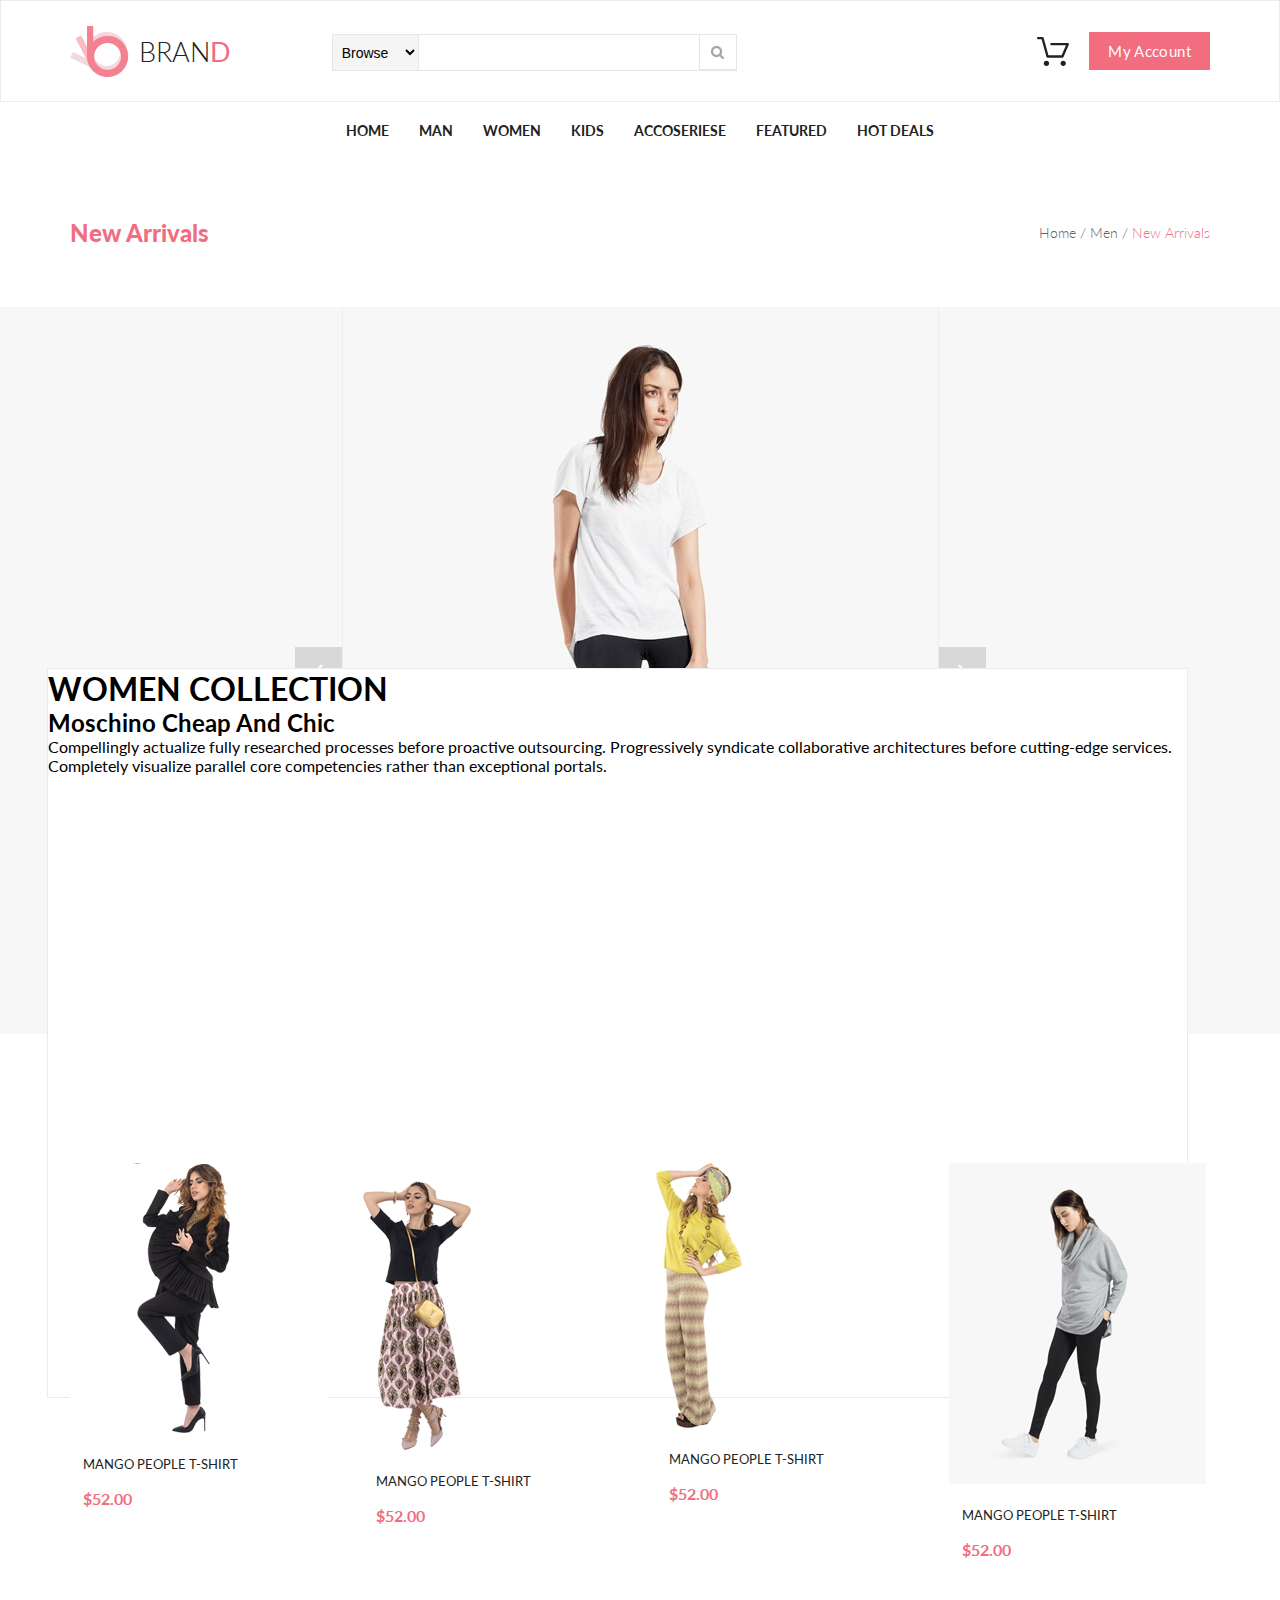
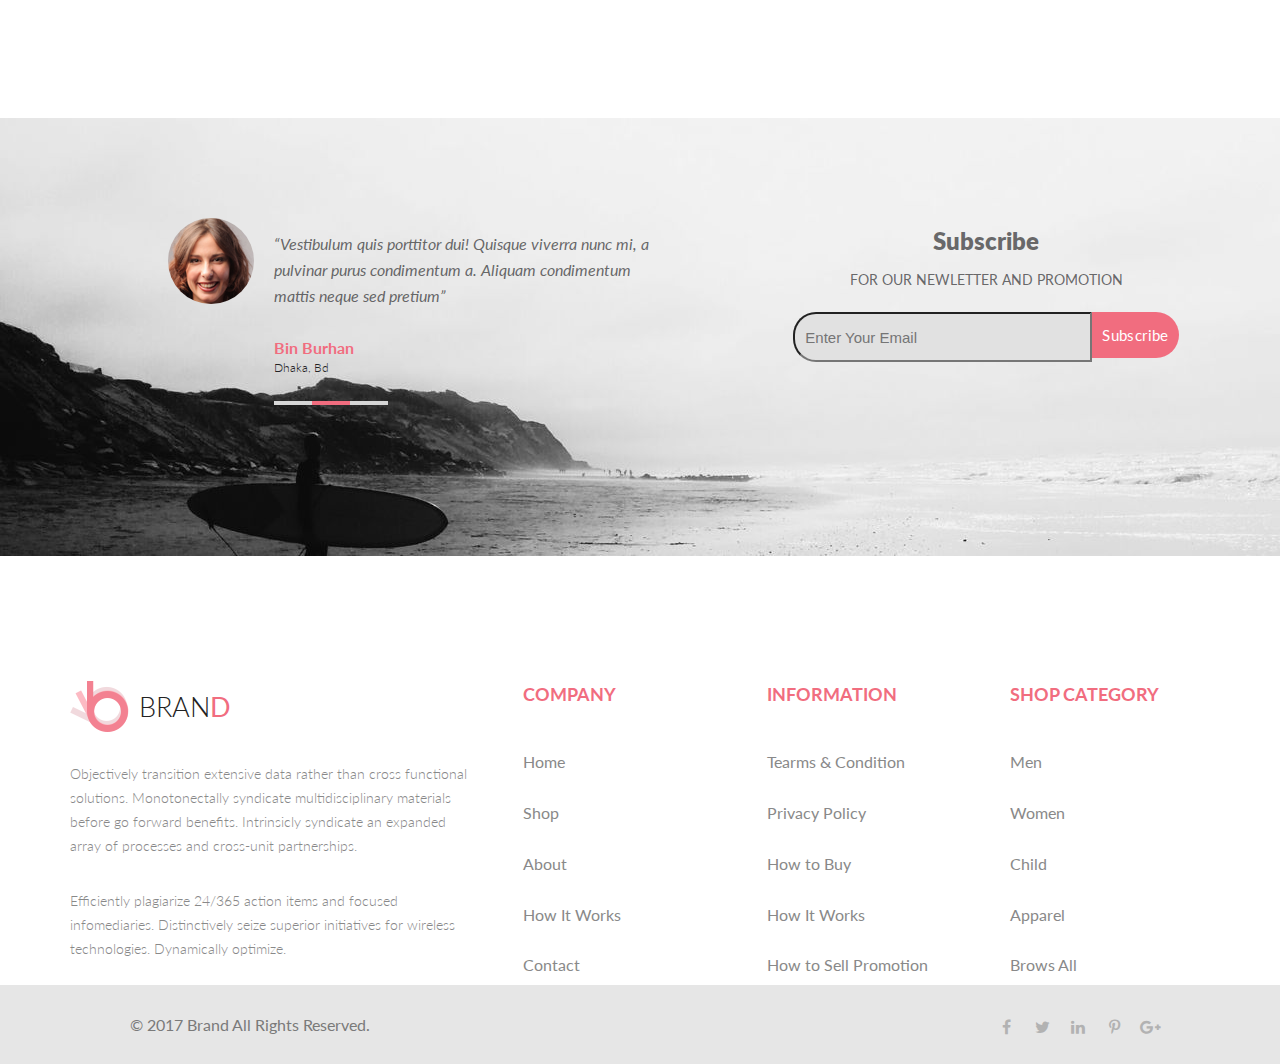
<file: SinglePage.html>
<!DOCTYPE html>
<html lang="en">

<head>
    <meta charset="UTF-8">
    <title>Document</title>
    <link href="https://fonts.googleapis.com/css?family=Lato:100,300,400,700,900" rel="stylesheet">
    <link rel="stylesheet" href="https://maxcdn.bootstrapcdn.com/font-awesome/4.6.3/css/font-awesome.min.css">
    <link rel="stylesheet" href="style.css">
</head>

<body>
    <header class="header">
        <div class="container header-flex">
            <div class="header-left">
                <a class="logo" href="#"><img class="logo-img" src="img/logo-site.png" alt="logo">BRAN<span class="logo-d">D</span></a>
                <form action="#" class="search">
                    <select>
                        <option>Browse</option>
                    </select>
                    <input type="text">
                    <button class="button_search" type="submit"></button>
                </form>
            </div>
            <div class="header-right"> <img class="shop" src="img/cart.svg" alt="cart"> <a href="#" class="button">My Account</a> </div>
        </div>
    </header>
    <nav class="navigation">
        <div class="container">
            <ul class="menu">
                <li><a class="menu-link" href="#">Home</a></li>
                <li><a class="menu-link" href="#">Man</a></li>
                <li><a class="menu-link" href="#">Women</a></li>
                <li><a class="menu-link" href="#">Kids</a></li>
                <li><a class="menu-link" href="#">Accoseriese</a></li>
                <li><a class="menu-link" href="#">Featured</a></li>
                <li><a class="menu-link" href="#">Hot Deals </a></li>
            </ul>
        </div>
    </nav>
    <!-- баннер с меню -->


    <div class="container banner">
        <div class="flex-singl">
            <h1>New Arrivals</h1>
            <p>Home / Men / <span class="pink">New Arrivals</span> </p>
        </div>
    </div>

    <!-- сингл картика -->
    <div class="position">
        <div class="SinglPhoto">
            <div class="scroll"><a href="#"></a></div>
            <a href="#"><img src="img/Layer%2042@1X.jpeg" alt="SinglPhoto"></a>
            <div class="scroll"><a href="#"></a></div>
        </div>
        <div class="back-price">

                <h1>WOMEN COLLECTION</h1>
                <h2>Moschino Cheap And Chic</h2>
                <p>Compellingly actualize fully researched processes before proactive outsourcing. Progressively syndicate collaborative architectures before cutting-edge services. Completely visualize parallel core competencies rather than exceptional portals.</p>

        </div>
    </div>

   <!-- dance  -->
   
   <div class="dance">
  
        <h3 class="heading">Fetured Items</h3>
        <p class="items-text">Shop for items based on what we featured in this week</p>
        <div class="box-product container">
            <div class="item">
                <a href="#" class="product"> <img src="img/Layer%2044@1X.png" alt="photo product">
                    <div class="box-product-text">
                        <p class="product-name">Mango People T-shirt</p>
                        <p class="product-price">$52.00</p>
                    </div>
                </a>
                <div class="box-add"> <a class="add-to-cart" href="#">Add to Cart</a> </div>
            </div>
            
            <div class="item">
                <a href="#" class="product"> <img src="img/Layer%2045@1X.png" alt="photo product">
                    <div class="box-product-text">
                        <p class="product-name">Mango People T-shirt</p>
                        <p class="product-price">$52.00</p>
                    </div>
                </a>
                <div class="box-add"> <a class="add-to-cart" href="#">Add to Cart</a> </div>
            </div>
            <div class="item">
                <a href="#" class="product"> <img src="img/Layer 46@1X.png">
                    <div class="box-product-text">
                        <p class="product-name">Mango People T-shirt</p>
                        <p class="product-price">$52.00</p>
                    </div>
                </a>
                <div class="box-add"> <a class="add-to-cart" href="#">Add to Cart</a> </div>
            </div>
            <div class="item">
                <a href="#" class="product"> <img src="img/Layer%2047@1X.png" alt="photo product">
                    <div class="box-product-text">
                        <p class="product-name">Mango People T-shirt</p>
                        <p class="product-price">$52.00</p>
                    </div>
                </a>
                <div class="box-add"> <a class="add-to-cart" href="#">Add to Cart</a> </div>
            </div>
          
           
            
      
            
        </div>

 
       
   </div>
   
    <!--подвал -->
    <!-- подвал  подпись-->
    <div class=" footer-sub">
        <div class="photo-text">
            <a href="#" class="photo-wom"><img src="img/Layer%2040@1X.png" alt=""></a>
            <div class="text-for-photo">
                <p class="ital">“Vestibulum quis porttitor dui! Quisque viverra nunc mi, a pulvinar purus condimentum a. Aliquam condimentum mattis neque sed pretium”</p>
                <div class="ps">
                    <p class="red-text-sub">Bin Burhan</p>
                    <p class="dhaka">Dhaka, Bd</p>
                </div>
                <div class="dotter">
                    <div class="flex-dotted">
                        <div class="dot"></div>
                        <div class="dot-red"></div>
                        <div class="dot"></div>
                    </div>
                </div>
            </div>
        </div>
        <div class="Subscribe">
            <h6>Subscribe</h6>
            <p>FOR OUR NEWLETTER AND PROMOTION</p>
            <div class="sub-input">
                <input type="email" placeholder="Enter Your Email">
                <div class="flex-button-sub"> <a href="#" class="button-sub">Subscribe</a> </div>
            </div>
        </div>
    </div>
    <!--    брендовая подпись-->
    <div class="foot-brand">
        <div class="block-foot-brend">
            <!--        бренд и попись-->
            <a class="logo" href="#"><img class="logo-img" src="img/logo-site.png" alt="logo">BRAN<span class="logo-d">D</span></a>
            <p>Objectively transition extensive data rather than cross functional solutions. Monotonectally syndicate multidisciplinary materials before go forward benefits. Intrinsicly syndicate an expanded array of processes and cross-unit partnerships. </p>
            <p>Efficiently plagiarize 24/365 action items and focused infomediaries. Distinctively seize superior initiatives for wireless technologies. Dynamically optimize.</p>
        </div>
        <div class="block-p-brand">
            <h1>COMPANY</h1> <a href="#">Home</a> <a href="#">Shop</a> <a href="#">About</a> <a href="#">How It Works</a> <a href="#">Contact</a>
        </div>
        <div class="block-p-brand">
            <h1>INFORMATION</h1> <a href="#">Tearms & Condition</a> <a href="#">Privacy Policy</a> <a href="#">How to Buy</a> <a href="#">How It Works</a> <a href="#">How to Sell
                Promotion</a>
        </div>
        <div class="block-p-brand">
            <h1>SHOP CATEGORY</h1> <a href="#">Men</a> <a href="#">Women</a> <a href="#">Child</a> <a href="#">Apparel</a> <a href="#">Brows All</a>
        </div>
    </div>
    <!--    малый подвал-->
    <div class="small-foot-back">
        <div class="small-foot">
            <p>© 2017 Brand All Rights Reserved.</p>
            <div class="soc"> <a class="soc-icon face" href="#"></a> <a class="soc-icon twit" href="#">
                    
                </a> <a class="soc-icon in" href="#">
                    
                </a> <a class="soc-icon fi" href="#">
                    
                </a> <a class="soc-icon googl" href="#">
                    
                </a> </div>
        </div>
    </div>

</body>

</html>
</file>
<file: styles_sass.css>
@charset "UTF-8";
* {
  margin: 0;
  padding: 0; }

body {
  font-family: "Lato", sans-serif; }

.input {
  padding: 16px; }

.container {
  width: 1140px;
  margin: 0 auto; }

.logo-img {
  margin-right: 10px; }

.logo {
  color: #222222;
  font-size: 27px;
  font-weight: 300;
  text-transform: uppercase;
  text-decoration: none;
  display: flex;
  align-items: center; }

.header {
  box-shadow: 0 0 10px rgba(0, 0, 0, 0.17);
  border: 1px solid #ececec;
  background-color: #ffffff; }

.header-flex {
  display: flex;
  justify-content: space-between;
  height: 100px;
  align-items: center; }

.header-left {
  display: flex;
  align-items: center;
  position: relative; }

.header-form {
  display: flex;
  align-items: center;
  margin-left: 100px; }

.browse {
  display: flex;
  flex-wrap: wrap;
  height: 38px;
  border-radius: 3px 0px 0px 3px; }

.button_browse {
  margin-left: 120px;
  display: flex;
  align-items: center; }

.input-browse {
  width: 317px;
  height: 38px;
  background-color: #ffffff;
  border: 1px solid #e6e6e6;
  border-radius: 0px 3px 3px 0px; }

.browse-text {
  display: flex;
  align-items: center;
  height: 10px;
  font-family: Lato;
  font-size: 14px;
  line-height: 32px;
  font-weight: 300;
  letter-spacing: 0.025em;
  color: #222222; }

.browse-mark {
  text-decoration: none;
  margin: 10px;
  font-family: FontAwesome;
  color: #838383;
  font-size: 14px;
  font-weight: 400;
  line-height: 32px;
  text-align: right; }

.button_search {
  background-color: #ffffff;
  background-image: url("img/search.png");
  background-repeat: no-repeat;
  background-position: center;
  height: 36px;
  width: 38px;
  border: 0.02px solid;
  border-radius: 0px;
  border-color: #e6e6e6; }

.button_browse:hover .Drop-down {
  display: flex;
  z-index: 5; }

.button_browse:hover .browse-text {
  color: #f16d7f; }

.shop {
  margin-right: 20px; }

.header-right {
  display: flex;
  /*    border: 1px solid */
  height: 70px;
  align-items: center;
  position: relative; }

.button {
  padding-left: 19px;
  padding-right: 19px;
  height: 38px;
  line-height: 38px;
  background-color: #f16d7f;
  display: block;
  text-decoration: none;
  color: #ffffff;
  font-size: 15px;
  font-weight: 400;
  letter-spacing: 0.38px; }

.logo-d {
  color: #f16d7f;
  font-weight: 400;
  letter-spacing: 0.68px; }

.navigation {
  background-color: #ffffff; }

.menu-link {
  color: #222222;
  font-size: 14px;
  font-weight: 700;
  text-transform: uppercase;
  text-decoration: none;
  padding: 20px 15px;
  display: block; }

.menu-list:hover .menu-link {
  color: #f16d7f;
  font-size: 14px;
  font-weight: 800;
  text-transform: uppercase;
  text-decoration: none;
  padding: 19px 15px;
  display: block;
  border-bottom: 1px solid black;
  transition: color 1s; }

.menu {
  display: flex;
  list-style-type: none;
  justify-content: center; }

.the-brand {
  background-color: #e8e8e8; }

.the-brand-back {
  height: 613px;
  background-image: url(img/back_ban.jpg);
  background-position: 0 -51px;
  display: flex;
  align-items: flex-start; }

.the-brand-text p {
  color: #222222;
  font-weight: 700;
  text-transform: uppercase; }

.text-top-the-brand {
  font-size: 60px;
  line-height: 45px;
  margin-bottom: 20px; }

.text-bottom-the-brand {
  font-size: 40px;
  line-height: 32px; }

.pink {
  color: #f16d7f; }

.the-brand-text {
  margin-top: 224px;
  border-left: 12px solid #f16d7f;
  padding-left: 12px; }

/*╨▓╤В╨╛╤А╨░╤П ╤З╨░╤Б╤В╤М */
.flex-container-left {
  padding: 0;
  margin: 0;
  list-style: none;
  display: flex;
  flex-direction: column; }

/* */
.merge-item {
  margin: 10px;
  text-align: left; }

.merge-item:hover {
  filter: brightness(50%); }

.flex-container-right {
  padding: 0;
  margin: 0;
  list-style: none;
  display: flex;
  flex-direction: column; }

.wallet {
  width: 560px;
  height: 261px;
  display: flex;
  justify-content: flex-end;
  background-image: url(img/Rectangle19copy3.png); }

.wallet img {
  width: 411px;
  height: 240px; }

.flex-container-LR {
  display: flex;
  margin: 100px auto; }

/*flex-wrap: wrap */
.flex-center {
  display: flex; }

.merge-item {
  position: relative; }

.brend-ticket {
  padding: 10px;
  position: absolute;
  top: 28px;
  left: 0px;
  background-color: #ffffff; }

.brend-ticket .red_text {
  font-family: Lato;
  color: #f16d7f;
  font-size: 1.875em;
  /* ╨Я╤А╨╕╨▒╨╗╨╕╨╢╨╡╨╜╨╕╨╡ ╨╕╨╖-╨╖╨░ ╨┐╨╛╨┤╤Б╤В╨░╨╜╨╛╨▓╨║╨╕ ╤И╤А╨╕╤Д╤В╨╛╨▓ */
  font-weight: 900;
  text-align: left; }

.brend-ticket p {
  font-family: Lato;
  color: #222222;
  font-size: 1.125em;
  /* ╨Я╤А╨╕╨▒╨╗╨╕╨╢╨╡╨╜╨╕╨╡ ╨╕╨╖-╨╖╨░ ╨┐╨╛╨┤╤Б╤В╨░╨╜╨╛╨▓╨║╨╕ ╤И╤А╨╕╤Д╤В╨╛╨▓ */
  font-weight: 900;
  text-align: left; }

/* ╤З╨░╤Б╤В╤М 3 ╨┐╨╗╨░╨╜╨║╨░ ╤Б ╤Ж╨╡╨╜╨░╨╝╨╕ */
.heading {
  color: #222222;
  font-size: 30px;
  font-weight: 700;
  letter-spacing: 0.75px;
  text-align: center;
  margin-bottom: 16px; }

.items-text {
  color: #9f9f9f;
  font-size: 14px;
  font-weight: 400;
  letter-spacing: 0.35px;
  text-align: center; }

.product-name {
  color: #222222;
  font-size: 13px;
  font-weight: 400;
  text-transform: uppercase;
  margin-bottom: 17px; }

.product-price {
  color: #f16d7f;
  font-size: 16px;
  font-weight: 700;
  text-transform: uppercase; }

.box-product {
  padding-top: 60px;
  display: flex;
  justify-content: space-between;
  flex-wrap: wrap; }

.box-product-text {
  padding: 20px 13px; }

.item {
  width: 261px;
  position: relative;
  margin-bottom: 39px; }

.item:hover img {
  filter: brightness(50%); }

.item:hover {
  box-shadow: 0 5px 8px rgba(0, 0, 0, 0.16); }

.item:hover .box-add {
  display: flex; }

.product {
  display: block;
  text-decoration: none;
  width: 261px;
  height: 379px; }

.box-add {
  position: absolute;
  top: 94px;
  width: 261px;
  justify-content: center;
  display: none; }

.add-to-cart {
  border: 1px solid #ffffff;
  display: block;
  padding: 14px;
  color: #ffffff;
  font-size: 13px;
  font-weight: 700;
  text-decoration: none; }

.add-to-cart:hover {
  box-shadow: 0 0 5px #fff; }

/*╤З╨░╤Б╤В╤М 4 ╨▒╨╛╨╗╤М╤И╨╛╨╣ ╨┐╤А╨╛╤Ж╨╡╨╜╤В */
.button-sale {
  display: flex;
  justify-content: center; }

.flex-banner {
  margin-top: 70px;
  display: flex;
  justify-content: center; }

.banner-sale {
  position: relative; }

.brend-sale {
  padding: 10px;
  position: absolute;
  top: 146px;
  left: 36px; }

.top-text-banner {
  font-family: Lato;
  color: #ffffff;
  font-size: 53.62px;
  /* ╨Я╤А╨╕╨▒╨╗╨╕╨╢╨╡╨╜╨╕╨╡ ╨╕╨╖-╨╖╨░ ╨┐╨╛╨┤╤Б╤В╨░╨╜╨╛╨▓╨║╨╕ ╤И╤А╨╕╤Д╤В╨╛╨▓ */
  font-weight: 700;
  text-align: left; }

.botton-text-banner-sale {
  /* ╨Т╤Б╤В╤А╨╛╨╡╨╜╨╜╤Л╨╣ ╤Б╤В╨╕╨╗╤М */
  font-family: Lato;
  color: #ffffff;
  font-size: 32.17px;
  /* ╨Я╤А╨╕╨▒╨╗╨╕╨╢╨╡╨╜╨╕╨╡ ╨╕╨╖-╨╖╨░ ╨┐╨╛╨┤╤Б╤В╨░╨╜╨╛╨▓╨║╨╕ ╤И╤А╨╕╤Д╤В╨╛╨▓ */
  font-weight: 700;
  text-align: left; }

.add-sale-img {
  position: absolute;
  top: 0px;
  left: 0px;
  display: none; }

/*opacity: 0.2  */
.banner-sale:hover .add-sale-img {
  opacity: 0.2;
  display: block; }

/*╨╗╨╡╨▓╨░╤П ╤З╨░╤Б╤В╤М */
.diliv-lefr a {
  padding: 10px; }

.diliv-lefr a img {
  background-color: #f16d7f; }

.diliv-text {
  width: 219px;
  height: auto; }

.header-diliv {
  font-family: Lato;
  color: #fbfbfb;
  font-size: 20px;
  font-weight: 700;
  text-align: left;
  margin-bottom: 10px; }

.p-divil {
  font-family: Lato;
  color: #fbfbfb;
  font-size: 14px;
  font-weight: 300;
  line-height: 24px;
  text-align: left; }

.dilivery-flex {
  background-color: #222224;
  width: 373px;
  height: 529px;
  display: flex;
  justify-content: space-around;
  flex-direction: column; }

.diliv-lefr {
  display: flex;
  justify-content: space-around;
  align-items: flex-start; }

/*5 ╤З╨░╤Б╤В╤М ╨┐╨╛╨┤╨▓╨░╨╗ */
/*╨▒╨╗╨╛╨║ ╤Д╨╛╤В╨╛ ╨╕ ╨┐╨╛╨┤╨┐╨╕╤Б╤М ╨┐╨╛╨┤ ╤Д╨╛╤В╨╛ */
.photo-wom img {
  border-radius: 43px; }

.ital {
  font-family: Lato;
  color: rgba(34, 34, 36, 0.67);
  font-size: 16px;
  font-style: italic;
  line-height: 26px;
  text-align: left; }

.red-text-sub {
  font-family: Lato;
  color: #f16d7f;
  font-size: 16px;
  font-weight: 700;
  line-height: 26px;
  text-align: left; }

.dhaka {
  /* ╨Т╤Б╤В╤А╨╛╨╡╨╜╨╜╤Л╨╣ ╤Б╤В╨╕╨╗╤М */
  font-family: Lato;
  color: #222224;
  font-size: 12px;
  font-weight: 300;
  line-height: 14px;
  text-align: left; }

.photo-text {
  width: 572px;
  height: 338px;
  display: flex;
  justify-content: center;
  align-items: flex-start;
  margin-top: 100px; }

.text-for-photo {
  height: 200px;
  width: 386px;
  padding-left: 20px;
  display: flex;
  flex-direction: column;
  justify-content: space-around; }

.button-sub {
  padding-left: 10px;
  padding-right: 10px;
  height: 46px;
  line-height: 46px;
  background-color: #f16d7f;
  display: block;
  text-decoration: none;
  color: #ffffff;
  font-size: 15px;
  font-weight: 400;
  letter-spacing: 0.38px;
  background-color: #f16d7f;
  border-bottom-right-radius: 23px;
  border-top-right-radius: 23px; }

.flex-button-sub {
  display: flex; }

.Subscribe h6 {
  font-family: Lato;
  color: rgba(34, 34, 36, 0.67);
  font-size: 24px;
  font-weight: 800;
  line-height: 54px;
  text-align: center; }

.Subscribe p {
  font-family: Lato;
  color: rgba(34, 34, 36, 0.67);
  font-size: 14px;
  font-weight: 400;
  line-height: 24px;
  text-align: center; }

.Subscribe input {
  outline: none;
  background-color: #e1e1e1;
  width: 285px;
  height: 46px;
  font-size: 15px;
  font-weight: 400;
  padding-left: 10px;
  border-bottom-left-radius: 23px;
  border-top-left-radius: 23px; }

.Subscribe input:hover {
  border-bottom-style: dotted;
  border-bottom-left-radius: 23px;
  border-top-left-radius: 23px; }

.sub-input {
  display: flex;
  margin-top: 20px; }

.Subscribe {
  width: 572px;
  height: 340px;
  display: flex;
  flex-direction: column;
  justify-content: center;
  align-items: center; }

.footer-sub {
  background-color: rgba(242, 242, 242, 0.5);
  width: 1400px;
  height: 438px;
  margin: auto;
  display: flex;
  background-image: url(img/Layer41.jpg);
  justify-content: center; }

/*╨┐╤Г╨╜╨║╤В╨╕╤А */
.flex-dotted {
  display: flex; }

.dot {
  background-color: #d6d6d6;
  width: 38px;
  height: 4px; }

.dot-red {
  background-color: #f16d7f;
  width: 38px;
  height: 4px; }

.futer-sub-back {
  background-color: #e8e8e8; }

/*╨▒╤А╨╡╨╜╨┤╨╛╨▓╨░╤П ╨┐╨╛╨┤╨┐╨╕╤Б╤М */
.foot-brand {
  margin: auto;
  width: 1140px;
  height: 329px;
  /*    border-style: dotted */
  display: flex;
  justify-content: space-between;
  align-items: center; }

.block-foot-brend {
  width: 410px;
  height: 280px;
  /*    border-style: dotted */
  display: flex;
  flex-direction: column;
  justify-content: space-between; }

.block-foot-brend p {
  font-family: Lato;
  color: #898989;
  font-size: 14px;
  font-weight: 300;
  line-height: 24px;
  text-align: left; }

.block-p-brand {
  width: 200px;
  height: 280px;
  display: flex;
  flex-direction: column;
  justify-content: space-between;
  text-decoration: none; }

.block-p-brand a {
  text-decoration: none;
  height: 16px;
  font-family: Lato;
  color: #898989;
  font-size: 16px;
  font-weight: 400;
  line-height: 42px;
  text-align: left; }

.block-p-brand a:hover {
  text-decoration: none;
  font-family: Lato;
  color: #898989;
  font-size: 16px;
  /* ╨Я╤А╨╕╨▒╨╗╨╕╨╢╨╡╨╜╨╕╨╡ ╨╕╨╖-╨╖╨░ ╨┐╨╛╨┤╤Б╤В╨░╨╜╨╛╨▓╨║╨╕ ╤И╤А╨╕╤Д╤В╨╛╨▓ */
  font-weight: 900;
  line-height: 42px;
  /* ╨Я╤А╨╕╨▒╨╗╨╕╨╢╨╡╨╜╨╕╨╡ ╨╕╨╖-╨╖╨░ ╨┐╨╛╨┤╤Б╤В╨░╨╜╨╛╨▓╨║╨╕ ╤И╤А╨╕╤Д╤В╨╛╨▓ */
  text-align: left; }

.block-p-brand h1 {
  font-family: Lato;
  color: #f16d7f;
  font-size: 18px;
  /* ╨Я╤А╨╕╨▒╨╗╨╕╨╢╨╡╨╜╨╕╨╡ ╨╕╨╖-╨╖╨░ ╨┐╨╛╨┤╤Б╤В╨░╨╜╨╛╨▓╨║╨╕ ╤И╤А╨╕╤Д╤В╨╛╨▓ */
  font-weight: 700;
  line-height: 26px;
  /* ╨Я╤А╨╕╨▒╨╗╨╕╨╢╨╡╨╜╨╕╨╡ ╨╕╨╖-╨╖╨░ ╨┐╨╛╨┤╤Б╤В╨░╨╜╨╛╨▓╨║╨╕ ╤И╤А╨╕╤Д╤В╨╛╨▓ */
  text-align: left; }

/*╨╝╨░╨╗╤Л╨╣ ╨┐╨╛╨┤╨▓╨░╨╗ */
.small-foot {
  width: 1400px;
  margin: auto;
  height: 79px;
  background-color: #e6e6e6;
  display: flex;
  align-items: center;
  justify-content: space-between; }

.small-foot-back {
  margin: auto;
  height: 79px;
  background-color: #e6e6e6; }

.small-foot p {
  margin-left: 130px;
  font-family: Lato;
  color: #7a7a7a;
  font-size: 16px;
  /* ╨Я╤А╨╕╨▒╨╗╨╕╨╢╨╡╨╜╨╕╨╡ ╨╕╨╖-╨╖╨░ ╨┐╨╛╨┤╤Б╤В╨░╨╜╨╛╨▓╨║╨╕ ╤И╤А╨╕╤Д╤В╨╛╨▓ */
  font-weight: 400; }

.soc {
  font-family: FontAwesome;
  color: #b2b2b2;
  font-size: 16px;
  /* ╨Я╤А╨╕╨▒╨╗╨╕╨╢╨╡╨╜╨╕╨╡ ╨╕╨╖-╨╖╨░ ╨┐╨╛╨┤╤Б╤В╨░╨╜╨╛╨▓╨║╨╕ ╤И╤А╨╕╤Д╤В╨╛╨▓ */
  font-weight: 400;
  line-height: 42px;
  /* ╨Я╤А╨╕╨▒╨╗╨╕╨╢╨╡╨╜╨╕╨╡ ╨╕╨╖-╨╖╨░ ╨┐╨╛╨┤╤Б╤В╨░╨╜╨╛╨▓╨║╨╕ ╤И╤А╨╕╤Д╤В╨╛╨▓ */
  text-align: right;
  width: 232px;
  height: 32px;
  margin-right: 180px;
  display: flex; }

.soc-icon {
  text-decoration: none;
  color: #b2b2b2;
  width: 32px;
  height: 32px;
  line-height: 32px;
  text-align: center;
  margin: 2px; }

.soc-icon:hover {
  background-color: #f16d7f;
  text-decoration: none;
  color: aliceblue;
  width: 32px;
  height: 32px;
  line-height: 32px;
  text-align: center; }

/*╨б╨Ш╨Э╨У╨Ы ╨б╨в╨а╨Р╨Э╨Ш╨ж╨Р */
.flex-singl {
  display: flex;
  justify-content: space-between;
  align-items: center;
  height: 148px; }

.flex-singl h1 {
  font-family: Lato;
  color: #f16d7f;
  font-size: 24px;
  /* ╨Я╤А╨╕╨▒╨╗╨╕╨╢╨╡╨╜╨╕╨╡ ╨╕╨╖-╨╖╨░ ╨┐╨╛╨┤╤Б╤В╨░╨╜╨╛╨▓╨║╨╕ ╤И╤А╨╕╤Д╤В╨╛╨▓ */
  font-weight: 900;
  line-height: 20px;
  /* ╨Я╤А╨╕╨▒╨╗╨╕╨╢╨╡╨╜╨╕╨╡ ╨╕╨╖-╨╖╨░ ╨┐╨╛╨┤╤Б╤В╨░╨╜╨╛╨▓╨║╨╕ ╤И╤А╨╕╤Д╤В╨╛╨▓ */
  text-align: center; }

.flex-singl p {
  font-family: Lato;
  color: #636363;
  font-size: 14px;
  /* ╨Я╤А╨╕╨▒╨╗╨╕╨╢╨╡╨╜╨╕╨╡ ╨╕╨╖-╨╖╨░ ╨┐╨╛╨┤╤Б╤В╨░╨╜╨╛╨▓╨║╨╕ ╤И╤А╨╕╤Д╤В╨╛╨▓ */
  font-weight: 300;
  line-height: 20px;
  /* ╨Я╤А╨╕╨▒╨╗╨╕╨╢╨╡╨╜╨╕╨╡ ╨╕╨╖-╨╖╨░ ╨┐╨╛╨┤╤Б╤В╨░╨╜╨╛╨▓╨║╨╕ ╤И╤А╨╕╤Д╤В╨╛╨▓ */
  text-align: center;
  font-family: Lato; }

.SinglPhoto {
  display: flex;
  justify-content: space-between;
  align-items: center;
  background-color: #f7f7f7; }

.scroll {
  background-color: rgba(42, 42, 42, 0.15);
  width: 47px;
  height: 47px; }

.scroll a {
  display: flex;
  text-decoration: none;
  font-family: FontAwesome;
  color: #ffffff;
  font-size: 24px;
  font-weight: 400;
  line-height: 47px;
  justify-content: center; }

.back-price {
  box-sizing: border-box;
  background-color: #ffffff;
  display: block;
  margin: 0 auto;
  width: 1141px;
  height: 530px; }

.head-back-price {
  font-family: Lato;
  color: #f16d7f;
  font-size: 14px;
  font-weight: 700;
  line-height: 24px;
  text-align: center; }

.brd-head {
  background-color: #f16d7f;
  margin: 10px auto;
  width: 63px;
  height: 3px;
  display: flex; }

.head-back-black {
  font-family: Lato;
  color: #4d4d4d;
  font-size: 18px;
  font-weight: 900;
  line-height: 24px;
  text-align: center;
  margin: 17px 17px 40px; }

.compellingly {
  display: block;
  margin: 10px auto;
  font-family: Lato;
  color: #5e5e5e;
  font-size: 14px;
  font-weight: 300;
  line-height: 24px;
  text-align: center;
  width: 620px;
  height: 60px; }

.prop-back-price {
  margin: 20px;
  justify-content: center;
  display: flex; }

.prop-name {
  font-family: Lato;
  color: #b9b9b9;
  font-size: 14px;
  font-weight: 700;
  line-height: 24px;
  text-align: center;
  margin-left: 20px; }

.prop-val {
  font-family: Lato;
  color: #2f2f2f;
  font-size: 14px;
  font-weight: 700;
  line-height: 24px;
  text-align: center; }

.price-red-back {
  font-family: Lato;
  color: #ef5b70;
  font-size: 24px;
  font-weight: 700;
  line-height: 24px;
  text-align: center; }

.choose-head {
  font-family: Lato;
  color: #2f2f2f;
  font-size: 14px;
  font-weight: 700;
  line-height: 24px;
  text-align: center; }

.choose-box {
  display: flex; }

.box-botton-choose {
  width: 144px;
  height: 35px;
  border: 1px solid black; }

.add-cart-button {
  border-style: solid;
  border-width: 1px;
  border-color: #ef5b70;
  box-sizing: border-box;
  background-color: #ffffff;
  width: 537px;
  height: 55px;
  margin: 50px auto; }
  .add-cart-button a {
    text-decoration: none; }

.box-add-cart {
  display: flex;
  justify-content: center;
  align-items: center;
  height: 55px; }

.add-cart-img {
  width: 26px;
  height: 24px;
  margin: 20px; }

.add-cart-text {
  font-family: Lato;
  color: #ef5b70;
  font-weight: 700;
  text-align: left; }

.dance {
  margin: 0 auto;
  width: 1440px;
  height: 577px;
  display: flex;
  flex-direction: column; }
  .dance h3 {
    display: block;
    font-family: Lato;
    color: #4d4d4d;
    font-size: 24px;
    font-weight: 900;
    line-height: 20px;
    text-align: center;
    text-transform: uppercase; }

.box-product-dance {
  height: 400px;
  padding-top: 60px;
  display: flex;
  justify-content: space-between;
  flex-wrap: wrap; }

.photo-dance {
  display: block;
  margin: 0 auto;
  height: 321px; }

/*╨▓╤Л╨┐╨░╨┤╨░╤О╤Й╨╡╨╡ ╨╝╨╡╨╜╤О */
.drop-box {
  border-radius: 5px;
  background-color: #ffffff;
  border: 1px solid #ececec;
  position: absolute;
  padding: 20px;
  display: none;
  top: 50px;
  left: -10px; }

.drop-box:before {
  content: "";
  display: block;
  width: 14px;
  height: 14px;
  background-color: #fff;
  position: absolute;
  top: -8px;
  left: 31px;
  transform: rotate(45deg);
  border-top: 1px solid #e8e8e8;
  border-left: 1px solid #e8e8e8; }

.menu-list {
  position: relative; }

.menu-list:hover .drop-box {
  display: flex;
  z-index: 4;
  transition: opacity 2s;
  opacity: 1; }

.drop-heading {
  color: #232323;
  font-size: 14px;
  font-weight: 500;
  text-transform: uppercase;
  letter-spacing: 0.35px;
  border-bottom: 1px solid #e8e8e8;
  width: 235px;
  padding-bottom: 8px;
  margin-bottom: 8px;
  display: block;
  height: 20px; }

.drop-menu {
  list-style-type: none;
  display: block;
  height: 120px; }

.drop-link {
  color: #646464;
  line-height: 28px;
  text-decoration: none;
  font-size: 14px;
  font-weight: 400;
  letter-spacing: 0.35px; }

.drop-link:hover {
  color: #f16d7f; }

/*╨║╨╛╤А╨╖╨╕╨╜╨░ */
.cart-drop-box {
  width: 262px;
  height: 440px;
  background-color: #ffffff;
  border-radius: 5px;
  border: 1px solid #e8e8e8;
  display: none;
  flex-direction: column;
  justify-content: space-between;
  align-items: center;
  position: absolute;
  top: 70px; }

/*╤Б╤В╤А╨╡╨╗╨╛╤З╨║╨░ */
.cart-drop-box :before {
  content: "";
  display: block;
  width: 14px;
  height: 14px;
  background-color: #fff;
  position: absolute;
  top: -8px;
  left: 130px;
  transform: rotate(45deg);
  border-top: 1px solid #e8e8e8;
  border-left: 1px solid #e8e8e8; }

.top-cart {
  /*    border: 1px solid black */
  height: 65px;
  display: flex;
  flex-direction: column;
  align-items: flex-start;
  justify-content: space-around; }

.poto-prod-cart {
  width: 240px;
  height: 90px;
  display: flex;
  align-items: center;
  justify-content: space-around; }

.head-box-cart {
  width: 100px;
  height: 10px;
  font-family: Lato;
  font-size: 12px;
  line-height: 1.2;
  font-weight: 700;
  text-transform: uppercase;
  color: #222222; }

.stars {
  width: 56px;
  height: 12px;
  font-family: FontAwesome;
  font-size: 12px;
  font-weight: 400;
  text-transform: uppercase;
  color: #e4af48; }

.price-cart-box {
  width: 52px;
  height: 12px;
  font-family: Lato;
  font-size: 10px;
  font-weight: 400;
  text-transform: uppercase;
  color: #f16d7f; }

.cart-delete {
  width: 15px;
  height: 15px;
  font-family: FontAwesome;
  font-size: 16px;
  font-weight: 400;
  text-transform: uppercase;
  color: #c0c0c0;
  text-decoration: none; }

.head-total {
  font-family: Lato;
  font-size: 16px;
  font-weight: 700;
  text-transform: uppercase;
  color: #222222; }

.cart-total {
  display: flex;
  justify-content: space-between;
  /*    border: 1px solid */
  margin: 20px;
  width: 240px;
  font-family: Lato;
  font-size: 16px;
  font-weight: 700;
  text-transform: uppercase;
  color: #222222; }

.box-button-cart {
  width: 225px;
  height: 50px;
  border: 1px solid #e8e8e8;
  margin: 10px; }

.box-button-cart:hover {
  border: 1px solid #f16d7f; }

.box-button-cart:hover .buutton-text {
  color: #f16d7f; }

.buutton-text {
  padding-top: 15px;
  text-align: center;
  display: block;
  width: 225px;
  height: 50px;
  font-family: Lato;
  font-size: 14px;
  font-weight: 700;
  text-transform: uppercase;
  color: #4a4a4a;
  text-decoration: none; }

.button-cart {
  padding-left: 19px;
  padding-right: 19px;
  height: 38px;
  line-height: 38px;
  background-color: #f16d7f;
  display: block;
  text-decoration: none;
  color: #ffffff;
  font-size: 15px;
  font-weight: 400;
  letter-spacing: 0.38px; }

.header-right:hover .cart-drop-box {
  display: flex;
  z-index: 5; }

/* ╨Ф╤А╨╛╨┐ ╨┤╨░╨▓╨╜ */
.Drop-down {
  width: 262px;
  height: 530px;
  background-color: #fff;
  border-radius: 5px;
  display: none;
  flex-direction: column;
  justify-content: space-around;
  position: absolute;
  left: 280px;
  top: 40px; }

.Drop-down:before {
  content: "";
  display: block;
  width: 14px;
  height: 14px;
  background-color: #fff;
  position: absolute;
  top: -8px;
  left: 31px;
  transform: rotate(45deg);
  border-top: 1px solid #e8e8e8;
  border-left: 1px solid #e8e8e8; }

.drop-down-menu {
  list-style-type: none;
  display: block; }

.row {
  display: flex;
  justify-content: space-between;
  width: 1140px;
  margin: 0 auto; }

.th-cart {
  font-family: Lato;
  text-transform: uppercase;
  color: #222222;
  font-size: 13px;
  font-weight: 700;
  line-height: 20px;
  text-align: left; }

.box-text-cart-tb a {
  margin-bottom: 20px;
  display: block;
  font-family: Lato;
  color: #222222;
  font-size: 13px;
  font-weight: 600;
  text-align: right;
  text-decoration: none; }

.tb-info {
  font-family: Lato;
  color: #575757;
  font-size: 13px;
  font-weight: 400;
  line-height: 20px;
  text-align: left; }

.tb-info-val {
  font-family: Lato;
  color: #6f6e6e;
  font-size: 13px;
  font-weight: 300;
  line-height: 20px;
  text-align: left; }

.grey {
  font-family: Lato;
  color: #656565;
  font-size: 13px;
  font-weight: 400;
  line-height: 20px;
  text-align: left; }

.col-prop {
  width: 10%; }

.col {
  display: flex;
  align-items: center;
  justify-content: center;
  margin-bottom: 20px; }

.col-sup {
  display: flex;
  justify-content: flex-start;
  width: 20%; }

.delete-itm {
  font-family: FontAwesome;
  color: #c0c0c0;
  font-size: 16px;
  font-weight: 400;
  text-align: right;
  text-decoration: none; }

.delete-itm:hover {
  font-family: FontAwesome;
  color: #f16d7f;
  font-size: 16px;
  font-weight: 400;
  text-align: right; }

.clear-shop {
  display: flex;
  justify-content: space-around;
  margin: 20px; }
  .clear-shop a {
    display: flex;
    justify-content: center;
    align-items: center;
    border-style: solid;
    border-width: 1px;
    border-color: #eaeaea;
    box-sizing: border-box;
    background-color: #ffffff;
    width: 235px;
    height: 50px; }

.quant_cart {
  width: 30px; }

.clear-shop a {
  text-decoration: none;
  font-family: Lato;
  color: #4a4a4a;
  font-size: 14px;
  font-weight: 700;
  text-align: left;
  text-transform: uppercase; }

.get-a-quote {
  display: flex;
  align-items: center;
  justify-content: center;
  border-style: solid;
  border-width: 1px;
  border-color: #eaeaea;
  box-sizing: border-box;
  background-color: #ffffff;
  width: 100px;
  height: 35px;
  text-decoration: none;
  text-transform: uppercase;
  font-family: Lato;
  color: #4a4a4a;
  font-size: 11px;
  font-weight: 700;
  text-align: left;
  margin-bottom: 10px; }

.shippingAdress {
  width: 355px;
  margin: 10px; }
  .shippingAdress input {
    margin-bottom: 20px;
    border-style: solid;
    border-width: 1px;
    border-color: #eaeaea;
    box-sizing: border-box;
    background-color: #ffffff;
    width: 355px;
    height: 45px; }
  .shippingAdress p {
    font-family: Lato;
    color: #4a4a4a;
    font-size: 11px;
    font-weight: 700;
    text-align: left;
    margin-bottom: 10px; }

.head-adress-ship {
  text-transform: uppercase;
  font-family: Lato;
  font-size: 16px;
  font-weight: 700;
  text-align: left;
  margin-bottom: 10px; }

.shape {
  background-color: #e2e2e2;
  width: 275px;
  height: 2px;
  margin: 10px; }

.end-flex-centr {
  background-color: #f5f3f3;
  display: flex;
  align-items: center;
  flex-direction: column;
  justify-content: center;
  height: 214px; }

.subtotal-head {
  display: flex;
  flex-direction: column;
  align-items: flex-end;
  width: 275px; }

.proceed-to-checkout {
  text-transform: uppercase;
  text-decoration: none;
  display: flex;
  align-items: center;
  justify-content: center;
  font-family: Lato;
  color: #ffffff;
  font-size: 16px;
  font-weight: 700;
  text-align: left;
  background-color: #f16d7f;
  width: 273px;
  height: 50px; }

.box-adress-shipping {
  display: flex;
  width: 1100px;
  margin: 0 auto; }

.dilivery-flex-prod {
  background-color: #222224;
  width: 1400px;
  height: 341px;
  display: flex;
  justify-content: space-around; }

.b-diliv-lefr {
  display: flex;
  flex-direction: column;
  align-items: center;
  width: 309px;
  height: 320px; }
  .b-diliv-lefr__img {
    background-color: #f16d7f;
    margin-bottom: 50px;
    margin-top: 10px; }

.divil-head {
  display: flex;
  flex-direction: column;
  justify-content: center;
  align-items: center; }

.cat-hid-menu {
  display: block;
  width: 243px;
  height: 37px;
  border-left: 5px solid #f16d7f;
  padding-left: 30px;
  text-transform: uppercase;
  font-family: Lato;
  color: #f16d7f;
  font-size: 14px;
  font-weight: 700;
  line-height: 37px;
  text-align: left; }

.cat-hid-menu::-webkit-details-marker {
  display: none;
  font-size: 10px;
  padding-left: 0.5em; }

.cat-hid-menu::after {
  content: "▶";
  padding-left: 0.5em;
  color: #f16d7f; }

.m-padding-left {
  padding-left: 40px; }

.details-menu[open] > summary::after {
  content: "▼";
  color: #f16d7f; }

.flex {
  display: flex; }

.Trending-now {
  width: 280px;
  height: 100px; }
  .Trending-now__menu {
    display: flex;
    flex-wrap: wrap;
    font-family: Lato;
    font-size: 14px;
    line-height: 26px;
    font-weight: 400; }
  .Trending-now__h3 {
    margin-bottom: 20px;
    Text: Trending now;
    font-family: Lato;
    font-size: 14px;
    line-height: 20px;
    font-weight: 700;
    text-transform: uppercase;
    color: #6f6e6e; }

.text_none {
  text-decoration: none;
  list-style: none;
  margin-right: 30px; }

.flex-right {
  display: flex;
  flex-direction: column; }

.b-flex-center {
  display: flex;
  margin: 0px auto;
  justify-content: center; }

.line-pro {
  width: 846px;
  height: 50px;
  background-color: #ccc; }

.Trending-now-flex {
  display: flex; }

.container-prod {
  width: 850px;
  margin: 0 auto; }

.float {
  float: left; }

.box-product-float {
  padding-top: 60px;
  display: flex;
  flex-wrap: wrap; }

.box-product-float .item:nth-child(3n+2) {
  margin-left: 30px;
  margin-right: 30px; }

.space-between {
  justify-content: space-between; }

.padding {
  padding: 15px; }

.select {
  margin-left: 20px; }

.w-text {
  background-color: white; }

.roundet {
  border-radius: 3px;
  border-style: solid;
  border-width: 1px;
  border-color: #a3a3a3;
  box-sizing: border-box;
  background-color: #ffffff;
  width: 320px; }

.but-viewall {
  font-family: Lato;
  color: #ef5b70;
  font-size: 16px;
  font-weight: 300;
  line-height: 26px;
  text-align: left;
  border-radius: 3px;
  border-style: solid;
  border-width: 1px;
  border-color: #ef5b70;
  box-sizing: border-box;
  background-color: #ffffff;
  height: 44px;
  width: 150px;
  padding-left: 35px; }

.round-li {
  font-family: Lato;
  color: #ef5b70;
  font-size: 16px;
  font-weight: 300;
  line-height: 26px;
  text-align: left;
  font-family: Lato;
  color: #c4c4c4;
  font-size: 16px;
  font-weight: 300;
  line-height: 26px;
  text-align: left; }

.round-li:hover {
  display: block;
  font-family: FontAwesome;
  color: #ef5b70;
  font-size: 20px;
  font-weight: 400;
  line-height: 26px;
  text-align: left; }

.al-center {
  height: 44px;
  align-items: center; }

.but-viewall:hover {
  transition: background-color color 0.5s;
  color: white;
  background-color: #f16d7f; }

.Shipping_Adress {
  width: 1100px;
  margin: 0px auto; }

.adr-hid-menu {
  font-family: Lato;
  color: #222222;
  font-size: 16px;
  font-weight: 700;
  text-align: left;
  text-transform: uppercase; }

.adr-hid-menu::-webkit-details-marker {
  display: none;
  font-size: 10px;
  padding-left: 0.5em;
  content: ""; }

.adr-hid-menu::after {
  content: "";
  padding-left: 0.5em;
  color: #f16d7f; }

.adr-details-menu[open] > summary::after {
  content: "";
  color: #f16d7f; }

.adr-details-menu {
  border-bottom: 1px solid #5e5e5e;
  padding-bottom: 40px; }

.adr-flex {
  margin-left: 30px;
  margin-top: 20px;
  width: 500px; }

.adr-head {
  font-family: Lato;
  color: #222222;
  font-size: 13px;
  font-weight: 400;
  text-align: left;
  text-transform: uppercase;
  margin-bottom: 10px; }

.adr-p {
  font-family: Lato;
  color: #b3b2b2;
  font-size: 13px;
  font-weight: 400;
  line-height: 20px;
  text-align: left; }

.label {
  font-family: Lato;
  color: #222222;
  font-size: 12px;
  font-weight: 400;
  text-align: left;
  text-transform: uppercase;
  padding-left: 20px; }

.radio-adr {
  margin-top: 20px;
  display: flex;
  flex-direction: column;
  margin-bottom: 20px; }

.FontAwesome {
  font-family: FontAwesome;
  color: #b3b2b2;
  font-size: 13px;
  font-weight: 400;
  line-height: 20px;
  text-align: left; }

.button-adr {
  border-style: solid;
  border-width: 1px;
  border-color: #a3a3a3;
  box-sizing: border-box;
  background-color: #ffffff;
  width: 180px;
  height: 50px;
  font-family: Lato;
  color: #4a4a4a;
  font-size: 14px;
  font-weight: 700;
  text-align: center;
  text-transform: uppercase; }

.adr-box-left-right {
  display: flex;
  flex-wrap: wrap; }

.input-adr {
  border-style: solid;
  border-width: 1px;
  border-color: #a3a3a3;
  box-sizing: border-box;
  background-color: #ffffff;
  width: 390px;
  height: 25px; }

.red_text {
  color: #ef5b70; }

.button-adr:hover {
  transition: background-color color 0.5s;
  color: white;
  background-color: #f16d7f; }

/*# sourceMappingURL=styles_sass.css.map */
</file>
<file: IM/style.css>
* {
    margin: 0;
    padding: 0;
}

body {
    font-family: 'Lato', sans-serif;
}

.container {
    width: 1140px;
    margin: 0 auto;
}

.logo {
    color: #222222;
    font-size: 27px;
    font-weight: 300;
    text-transform: uppercase;
    text-decoration: none;
    display: flex;
    align-items: center;
}

.header {
    box-shadow: 0 0 10px rgba(0, 0, 0, 0.17);
    border: 1px solid #ececec;
    background-color: #ffffff;
}

.header-flex {
    display: flex;
    justify-content: space-between;
    height: 100px;
    align-items: center;
}

.header-left {
    display: flex;
    align-items: center;
}

.header-form {
    display: flex;
    align-items: center;
}

.header-right {
    display: flex;
    align-items: center;
}

.button {
    padding-left: 19px;
    padding-right: 19px;
    height: 38px;
    line-height: 38px;
    background-color: #f16d7f;
    display: block;
    text-decoration: none;
    color: #ffffff;
    font-size: 15px;
    font-weight: 400;
    letter-spacing: 0.38px;
}

.logo-d {
    color: #f16d7f;
    font-weight: 400;
    letter-spacing: 0.68px;
}

.navigation {
    background-color: #ffffff;
}

.menu-link {
    color: #222222;
    font-size: 14px;
    font-weight: 700;
    text-transform: uppercase;
    text-decoration: none;
    padding: 20px 15px;
    display: block;
}

.menu {
    display: flex;
    list-style-type: none;
    justify-content: center;
}

.the-brand {
    background-color: #e8e8e8;
}

.the-brand-back {
    height: 613px;
    background-image: url(img/back_ban.jpg);
    background-position: 0 -51px;
    display: flex;
    align-items: flex-start;
}

.the-brand-text p {
    color: #222222;
    font-weight: 700;
    text-transform: uppercase;
}

.text-top-the-brand {
    font-size: 60px;
    line-height: 45px;
    margin-bottom: 20px;
}

.text-bottom-the-brand {
    font-size: 40px;
    line-height: 32px;
}

.pink {
    color: #f16d7f;
}

.the-brand-text {
    margin-top: 224px;
    border-left: 12px solid #f16d7f;
    padding-left: 12px;
}
</file>
<file: style.css>
* {
    margin: 0;
    padding: 0;
}

/*@import url('https://fonts.googleapis.com/css?family=Poppins:100,100i,200,200i,300,300i,400,400i,500,500i,600,600i,700,700i,800,800i,900,900i');*/
body {
    font-family: 'Lato', sans-serif;
}

.container {
    width: 1140px;
    margin: 0 auto;
}

.logo-img {
    margin-right: 10px;
}

.logo {
    color: #222222;
    font-size: 27px;
    font-weight: 300;
    text-transform: uppercase;
    text-decoration: none;
    display: flex;
    align-items: center;
}

.header {
    box-shadow: 0 0 10px rgba(0, 0, 0, 0.17);
    border: 1px solid #ececec;
    background-color: #ffffff;
}

.header-flex {
    display: flex;
    justify-content: space-between;
    height: 100px;
    align-items: center;
}

.header-left {
    display: flex;
    align-items: center;
    position: relative;
}

.header-form {
    display: flex;
    align-items: center;
    margin-left: 100px;
}

.search {
    line-height: 100px;
    position: relative;
    margin-left: 100px;


}

.search input[type="text"] {
    padding: 0px;
    height: 35px;
    width: 403px;
    border: solid 1px;
    border-color: #e6e6e6;

}

.search select {
    position: absolute;
    top: 33px;
    padding: 5px;
    background-color: whitesmoke;
    height: 37px;
    width: 87px;

    font-size: 14px;
    border-right: solid 1px;
    border-color: #e6e6e6;

}

.search select option {
    top: 33px;
    background-color: whitesmoke;
    height: 37px;
    width: 87px;
    border-right: solid 1px;
    border-color: #e6e6e6;
}

.search .button_search {
    position: absolute;
    top: 33px;
    left: 367px;
    background-color: #ffffff;
    background-image: url("img/search.png");
    background-repeat: no-repeat;
    background-position: center;
    border-radius: 5px;
    height: 36px;
    width: 38px;
    border: .02px solid;
    border-radius: 0px;
    border-color: #e6e6e6;


}

.shop {
    margin-right: 20px;
}

.header-right {
    display: flex;
    /*    border: 1px solid;*/
    height: 70px;
    align-items: center;
    position: relative;
}

.button {
    padding-left: 19px;
    padding-right: 19px;
    height: 38px;
    line-height: 38px;
    background-color: #f16d7f;
    display: block;
    text-decoration: none;
    color: #ffffff;
    font-size: 15px;
    font-weight: 400;
    letter-spacing: 0.38px;
}

.logo-d {
    color: #f16d7f;
    font-weight: 400;
    letter-spacing: 0.68px;
}

.navigation {
    background-color: #ffffff;
}

.menu-link {
    color: #222222;
    font-size: 14px;
    font-weight: 700;
    text-transform: uppercase;
    text-decoration: none;
    padding: 20px 15px;
    display: block;

}

.menu-list:hover .menu-link {
    color: #f16d7f;
    font-size: 14px;
    font-weight: 800;
    text-transform: uppercase;
    text-decoration: none;
    padding: 19px 15px;
    display: block;
    border-bottom: 1px solid black;
}

.menu {
    display: flex;
    list-style-type: none;
    justify-content: center;
}

.the-brand {
    background-color: #e8e8e8;
}

.the-brand-back {
    height: 613px;
    background-image: url(img/back_ban.jpg);
    background-position: 0 -51px;
    display: flex;
    align-items: flex-start;
}

.the-brand-text p {
    color: #222222;
    font-weight: 700;
    text-transform: uppercase;
}

.text-top-the-brand {
    font-size: 60px;
    line-height: 45px;
    margin-bottom: 20px;
}

.text-bottom-the-brand {
    font-size: 40px;
    line-height: 32px;
}

.pink {
    color: #f16d7f;
}

.the-brand-text {
    margin-top: 224px;
    border-left: 12px solid #f16d7f;
    padding-left: 12px;
}


/*вторая часть */

.flex-container-left {
    padding: 0;
    margin: 0;
    list-style: none;
    display: flex;
    flex-direction: column;
}

/**/
.merge-item {
    margin: 10px;
    text-align: left;
}

.merge-item:hover {
    filter: brightness(50%);
}

.flex-container-right {
    padding: 0;
    margin: 0;
    list-style: none;
    display: flex;
    flex-direction: column;
}

.wallet {
    width: 560px;
    height: 261px;
    display: flex;
    justify-content: flex-end;
    background-image: url(img/Rectangle%2019%20copy%203.png)
}

.wallet img {
    width: 411px;
    height: 240px;
}

.flex-container-LR {
    display: flex;
    margin: 100px auto;
    /*flex-wrap: wrap;*/
}

.flex-center {
    display: flex;

}

.merge-item {
    position: relative;
}

.brend-ticket {
    padding: 10px;
    position: absolute;
    top: 28px;
    left: 0px;
    background-color: #ffffff
}

.brend-ticket .red_text {
    font-family: Lato;
    color: #f16d7f;
    font-size: 1.875em;
    /* Приближение из-за подстановки шрифтов */
    font-weight: 900;
    text-align: left;
}

.brend-ticket p {
    font-family: Lato;
    color: #222222;
    font-size: 1.125em;
    /* Приближение из-за подстановки шрифтов */
    font-weight: 900;
    text-align: left;
}


/* часть 3 планка с ценами*/

.heading {
    color: #222222;
    font-size: 30px;
    font-weight: 700;
    letter-spacing: 0.75px;
    text-align: center;
    margin-bottom: 16px
}

.items-text {
    color: #9f9f9f;
    font-size: 14px;
    font-weight: 400;
    letter-spacing: 0.35px;
    text-align: center;
}

.product-name {
    color: #222222;
    font-size: 13px;
    font-weight: 400;
    text-transform: uppercase;
    margin-bottom: 17px;
}

.product-price {
    color: #f16d7f;
    font-size: 16px;
    font-weight: 700;
    text-transform: uppercase;
}

.box-product {
    padding-top: 60px;
    display: flex;
    justify-content: space-between;
    flex-wrap: wrap;
}

.box-product-text {
    padding: 20px 13px;
}

.item {
    width: 261px;
    position: relative;
    margin-bottom: 39px;

}

.item img {

;

}

.item:hover img {
    filter: brightness(50%);
}

.item:hover {
    box-shadow: 0 5px 8px rgba(0, 0, 0, 0.16);
}

.item:hover .box-add {
    display: flex;

}

.product {
    display: block;
    text-decoration: none;

}


.box-add {
    position: absolute;
    top: 94px;
    width: 261px;
    justify-content: center;
    display: none;
}

.add-to-cart {
    border: 1px solid #ffffff;
    display: block;
    padding: 14px;
    color: #ffffff;
    font-size: 13px;
    font-weight: 700;
    text-decoration: none;
}

.add-to-cart:hover {
    box-shadow: 0 0 5px #fff;
}


/*часть 4 большой процент*/

.button-sale {
    display: flex;
    justify-content: center;
}

.flex-banner {
    margin-top: 70px;
    display: flex;
    justify-content: center;
}

.banner-sale {
    position: relative;
}

.brend-sale {
    padding: 10px;
    position: absolute;
    top: 146px;
    left: 36px;
}

.top-text-banner {
    font-family: Lato;
    color: #ffffff;
    font-size: 53.62px;
    /* Приближение из-за подстановки шрифтов */
    font-weight: 700;
    text-align: left;
}

.botton-text-banner-sale {
    /* Встроенный стиль */
    font-family: Lato;
    color: #ffffff;
    font-size: 32.17px;
    /* Приближение из-за подстановки шрифтов */
    font-weight: 700;
    text-align: left;
}


.add-sale-img {
    position: absolute;
    top: 0px;
    left: 0px;
    display: none;
    /*opacity: 0.2;
    */
}

.banner-sale:hover .add-sale-img {
    opacity: 0.2;
    display: block;
}


/*левая часть*/
.diliv-lefr a {
    padding: 10px;
}

.diliv-lefr a img {
    background-color: #f16d7f;
}

.diliv-text {
    width: 219px;
    height: auto;
}

.header-diliv {
    font-family: Lato;
    color: #fbfbfb;
    font-size: 20px;
    /* Приближение из-за подстановки шрифтов */
    font-weight: 700;
    text-align: left;
    margin-bottom: 10px;
}

.p-divil {
    font-family: Lato;
    color: #fbfbfb;
    font-size: 14px;
    /* Приближение из-за подстановки шрифтов */
    font-weight: 300;
    line-height: 24px;
    /* Приближение из-за подстановки шрифтов */
    text-align: left;
}

.dilivery-flex {
    background-color: #222224;
    width: 373px;
    height: 529px;

    display: flex;
    justify-content: space-around;
    flex-direction: column;
}

.diliv-lefr {
    display: flex;

    justify-content: space-around;
    align-items: flex-start;
}

/*5 часть подвал*/

/*блок фото и подпись под фото*/

.photo-wom img {
    border-radius: 43px;
}

.ital {
    font-family: Lato;
    color: rgba(34, 34, 36, 0.67);
    font-size: 16px;
    /* Приближение из-за подстановки шрифтов */
    font-style: italic;
    line-height: 26px;
    /* Приближение из-за подстановки шрифтов */
    text-align: left;
}

.red-text-sub {
    font-family: Lato;
    color: #f16d7f;
    font-size: 16px;
    /* Приближение из-за подстановки шрифтов */
    font-weight: 700;
    line-height: 26px;
    /* Приближение из-за подстановки шрифтов */
    text-align: left;

}

.dhaka {
    /* Встроенный стиль */
    font-family: Lato;
    color: #222224;
    font-size: 12px;
    /* Приближение из-за подстановки шрифтов */
    font-weight: 300;
    line-height: 14px;
    /* Приближение из-за подстановки шрифтов */
    text-align: left;
}

.photo-text {
    width: 572px;
    height: 338px;
    display: flex;
    justify-content: center;
    align-items: flex-start;
    margin-top: 100px;
}

.text-for-photo {
    height: 200px;
    width: 386px;
    padding-left: 20px;
    display: flex;
    flex-direction: column;

    justify-content: space-around;

}

.button-sub {

    padding-left: 10px;
    padding-right: 10px;
    height: 46px;
    line-height: 46px;
    background-color: #f16d7f;
    display: block;
    text-decoration: none;
    color: #ffffff;
    font-size: 15px;
    font-weight: 400;
    letter-spacing: 0.38px;
    background-color: #f16d7f;
    border-bottom-right-radius: 23px;
    border-top-right-radius: 23px;
    background-color: #f16d7f;


}

.flex-button-sub {
    display: flex;
}

.Subscribe h6 {
    font-family: Lato;
    color: rgba(34, 34, 36, 0.67);
    font-size: 24px;
    /* Приближение из-за подстановки шрифтов */
    font-weight: 800;
    line-height: 54px;
    /* Приближение из-за подстановки шрифтов */
    text-align: center;

}

.Subscribe p {
    font-family: Lato;
    color: rgba(34, 34, 36, 0.67);
    font-size: 14px;
    /* Приближение из-за подстановки шрифтов */
    font-weight: 400;
    line-height: 24px;
    /* Приближение из-за подстановки шрифтов */
    text-align: center;
}

.Subscribe input {
    outline: none;
    background-color: #e1e1e1;
    width: 285px;
    height: 46px;
    font-size: 15px;
    font-weight: 400;
    padding-left: 10px;
    border-bottom-left-radius: 23px;
    border-top-left-radius: 23px;

}

.Subscribe input:hover {
    border-bottom-style: dotted;
    border-bottom-left-radius: 23px;
    border-top-left-radius: 23px;
}


.sub-input {
    display: flex;
    margin-top: 20px;
}

.Subscribe {
    width: 572px;
    height: 340px;
    display: flex;
    flex-direction: column;
    justify-content: center;
    align-items: center;
}

.footer-sub {

    background-color: #e8e8e8;

    background-color: rgba(242, 242, 242, 0.5);
    width: 1400px;
    height: 438px;
    margin: 100px auto;
    display: flex;
    background-image: url(img/Layer%2041.jpg);
    justify-content: center;
}

/*пунктир*/
.flex-dotted {
    display: flex;
}

.dot {
    background-color: #d6d6d6;
    width: 38px;
    height: 4px;
}

.dot-red {
    background-color: #f16d7f;
    width: 38px;
    height: 4px;
}


.futer-sub-back {
    background-color: #e8e8e8;
}

/*брендовая подпись*/
.foot-brand {
    margin: auto;
    width: 1140px;
    height: 329px;
    /*    border-style: dotted;*/
    display: flex;
    justify-content: space-between;
    align-items: center;
}

.block-foot-brend {
    width: 410px;
    height: 280px;
    /*    border-style: dotted;*/
    display: flex;
    flex-direction: column;
    justify-content: space-between
}

.block-foot-brend p {
    font-family: Lato;
    color: #898989;
    font-size: 14px;
    /* Приближение из-за подстановки шрифтов */
    font-weight: 300;
    line-height: 24px;
    /* Приближение из-за подстановки шрифтов */
    text-align: left;
}

.block-p-brand {
    width: 200px;
    height: 280px;
    /*    border-style: dotted;*/
    display: flex;
    flex-direction: column;
    justify-content: space-between;
    text-decoration: none;
}

.block-p-brand a {
    text-decoration: none;
    height: 16px;
    font-family: Lato;
    color: #898989;
    font-size: 16px;
    /* Приближение из-за подстановки шрифтов */
    font-weight: 400;
    line-height: 42px;
    /* Приближение из-за подстановки шрифтов */
    text-align: left;

}

.block-p-brand a:hover {
    text-decoration: none;

    font-family: Lato;
    color: #898989;
    font-size: 16px;
    /* Приближение из-за подстановки шрифтов */
    font-weight: 900;

    line-height: 42px;
    /* Приближение из-за подстановки шрифтов */
    text-align: left;

}

.block-p-brand h1 {
    font-family: Lato;
    color: #f16d7f;
    font-size: 18px;
    /* Приближение из-за подстановки шрифтов */
    font-weight: 700;
    line-height: 26px;
    /* Приближение из-за подстановки шрифтов */
    text-align: left;
}

/*малый подвал*/
.small-foot {
    width: 1400px;
    margin: auto;
    height: 79px;
    background-color: #e6e6e6;
    display: flex;
    align-items: center;
    justify-content: space-between;
}

.small-foot-back {

    margin: auto;
    height: 79px;
    background-color: #e6e6e6;

}

.small-foot p {
    margin-left: 130px;
    font-family: Lato;
    color: #7a7a7a;
    font-size: 16px;
    /* Приближение из-за подстановки шрифтов */
    font-weight: 400;
}

.soc {

    font-family: FontAwesome;
    color: #b2b2b2;
    font-size: 16px;
    /* Приближение из-за подстановки шрифтов */
    font-weight: 400;
    line-height: 42px;
    /* Приближение из-за подстановки шрифтов */
    text-align: right;
    text-align: right;
    width: 232px;
    height: 32px;
    margin-right: 180px;
    display: flex;

}

.soc-icon {
    text-decoration: none;
    color: #b2b2b2;
    width: 32px;
    height: 32px;
    line-height: 32px;
    text-align: center;
    margin: 2px;
}

.soc-icon:hover {
    background-color: #f16d7f;
    text-decoration: none;
    color: aliceblue;
    width: 32px;
    height: 32px;
    line-height: 32px;
    text-align: center;
}

/*СИНГЛ СТРАНИЦА*/
.flex-singl {
    display: flex;
    justify-content: space-between;
    align-items: center;
    height: 148px;
}

.flex-singl h1 {
    font-family: Lato;
    color: #f16d7f;
    font-size: 24px;
    /* Приближение из-за подстановки шрифтов */
    font-weight: 900;
    line-height: 20px;
    /* Приближение из-за подстановки шрифтов */
    text-align: center;
}

.flex-singl p {
    font-family: Lato;
    color: #636363;
    font-size: 14px;
    /* Приближение из-за подстановки шрифтов */
    font-weight: 300;
    line-height: 20px;
    /* Приближение из-за подстановки шрифтов */
    text-align: center;
    font-family: Lato;

}

.SinglPhoto {
    display: flex;
    justify-content: center;
    align-items: center;
    background-color: #f7f7f7;
}


.scroll {
    background-color: rgba(42, 42, 42, 0.15);
    width: 47px;
    height: 47px;
}

.scroll a {
    display: flex;
    text-decoration: none;
    font-family: FontAwesome;
    color: #ffffff;
    font-size: 24px;
    /* Приближение из-за подстановки шрифтов */
    font-weight: 400;
    line-height: 47px;
    /* Приближение из-за подстановки шрифтов */
    justify-content: center;

}

.back-price {
    border-style: solid;
    border-width: 1px;
    border-color: #eaeaea;
    box-sizing: border-box;
    background-color: #ffffff;
    width: 1141px;
    height: 730px;
    position: absolute;
    top: 668px;
    left: 47px;

}



.cont {
    display: flex;
}

/*выпадающее меню*/
.drop-box {
    border-radius: 5px;
    background-color: #ffffff;
    border: 1px solid #ececec;
    position: absolute;
    padding: 20px;
    display: none;
    top: 50px;
    left: -10px;
}


.drop-box:before {
    content: "";
    display: block;
    width: 14px;
    height: 14px;
    background-color: #fff;
    position: absolute;
    top: -8px;
    left: 31px;
    transform: rotate(45deg);
    border-top: 1px solid #e8e8e8;
    border-left: 1px solid #e8e8e8;
}


.menu-list {
    position: relative;
}

.menu-list:hover .drop-box {
    display: flex;
}

.drop-heading {
    color: #232323;
    font-size: 14px;
    font-weight: 500;
    text-transform: uppercase;
    letter-spacing: 0.35px;
    border-bottom: 1px solid #e8e8e8;
    width: 235px;
    padding-bottom: 8px;
    margin-bottom: 8px;
    display: block;
    height: 20px;

}

.drop-menu {
    list-style-type: none;
    display: block;
    height: 120px;
}

.drop-link {
    color: #646464;
    line-height: 28px;
    text-decoration: none;
    font-size: 14px;
    font-weight: 400;
    letter-spacing: 0.35px;
}

.drop-link:hover {
    color: #f16d7f;
}

/*корзина*/
.cart-drop-box {
    width: 262px;
    height: 440px;
    background-color: #ffffff;
    border-radius: 5.0px;
    border: 1px solid #e8e8e8;

    display: none;
    flex-direction: column;
    justify-content: space-between;
    align-items: center;

    position: absolute;
    top: 70px;
}

/*стрелочка*/
.cart-drop-box :before {
    content: "";
    display: block;
    width: 14px;
    height: 14px;
    background-color: #fff;
    position: absolute;
    top: -8px;
    left: 130px;
    transform: rotate(45deg);
    border-top: 1px solid #e8e8e8;
    border-left: 1px solid #e8e8e8;
}


.top-cart {
    /*    border: 1px solid black;*/

    height: 65px;
    display: flex;
    flex-direction: column;

    align-items: flex-start;
    justify-content: space-around;
}

.poto-prod-cart {
    width: 240px;
    height: 90px;
    display: flex;
    align-items: center;
    justify-content: space-around;
    /*    border: 1px solid;*/

}

.head-box-cart {

    width: 100px;
    height: 10px;
    font-family: Lato;
    font-size: 12px;
    line-height: 1.2;
    font-weight: 700;
    text-transform: uppercase;
    color: #222222;

}

.stars {

    width: 56px;
    height: 12px;
    font-family: FontAwesome;
    font-size: 12px;
    font-weight: 400;
    text-transform: uppercase;
    color: #e4af48;
}

.price-cart-box {

    width: 52px;
    height: 12px;
    font-family: Lato;
    font-size: 10px;
    font-weight: 400;
    text-transform: uppercase;
    color: #f16d7f;
}

.cart-delete {

    width: 15px;
    height: 15px;
    font-family: FontAwesome;
    font-size: 16px;
    font-weight: 400;
    text-transform: uppercase;
    color: #c0c0c0;
    text-decoration: none;
}

.head-total {

    font-family: Lato;
    font-size: 16px;
    font-weight: 700;
    text-transform: uppercase;
    color: #222222
}

.cart-total {
    display: flex;
    justify-content: space-between;
    /*    border: 1px solid;*/
    margin: 20px;
    width: 240px;


    font-family: Lato;
    font-size: 16px;
    font-weight: 700;
    text-transform: uppercase;
    color: #222222;
}

.box-button-cart {
    width: 225px;
    height: 50px;
    border: 1.0px solid #e8e8e8;
    margin: 10px;
}

.box-button-cart:hover {
    border: 1.0px solid #f16d7f;
}

.box-button-cart:hover .buutton-text {
    color: #f16d7f;
}

.buutton-text {
    padding-top: 15px;
    text-align: center;
    display: block;
    width: 225px;
    height: 50px;
    font-family: Lato;
    font-size: 14px;
    font-weight: 700;
    text-transform: uppercase;
    color: #4a4a4a;
    text-decoration: none;
}

.button-cart {
    padding-left: 19px;
    padding-right: 19px;
    height: 38px;
    line-height: 38px;
    background-color: #f16d7f;
    display: block;
    text-decoration: none;
    color: #ffffff;
    font-size: 15px;
    font-weight: 400;
    letter-spacing: 0.38px;
}

.header-right:hover .cart-drop-box {

    display: flex;
}

/* Дроп давн */
.Drop-down {
    width: 262px;
    height: 530px;
    background-color: #ffffff;
    border-radius: 5.0px;
    /*    border: 1px solid;*/

    display: none;
    flex-direction: column;
    justify-content: space-around;
    position: absolute;
    left:300px;
    top:  70px;
}
.Drop-down:before {
    content: "";
    display: block;
    width: 14px;
    height: 14px;
    background-color: #fff;
    position: absolute;
    top: -8px;
    left: 31px;
    transform: rotate(45deg);
    border-top: 1px solid #e8e8e8;
    border-left: 1px solid #e8e8e8;
}

.drop-down-menu {

    list-style-type: none;
    display: block;

}
</file>
